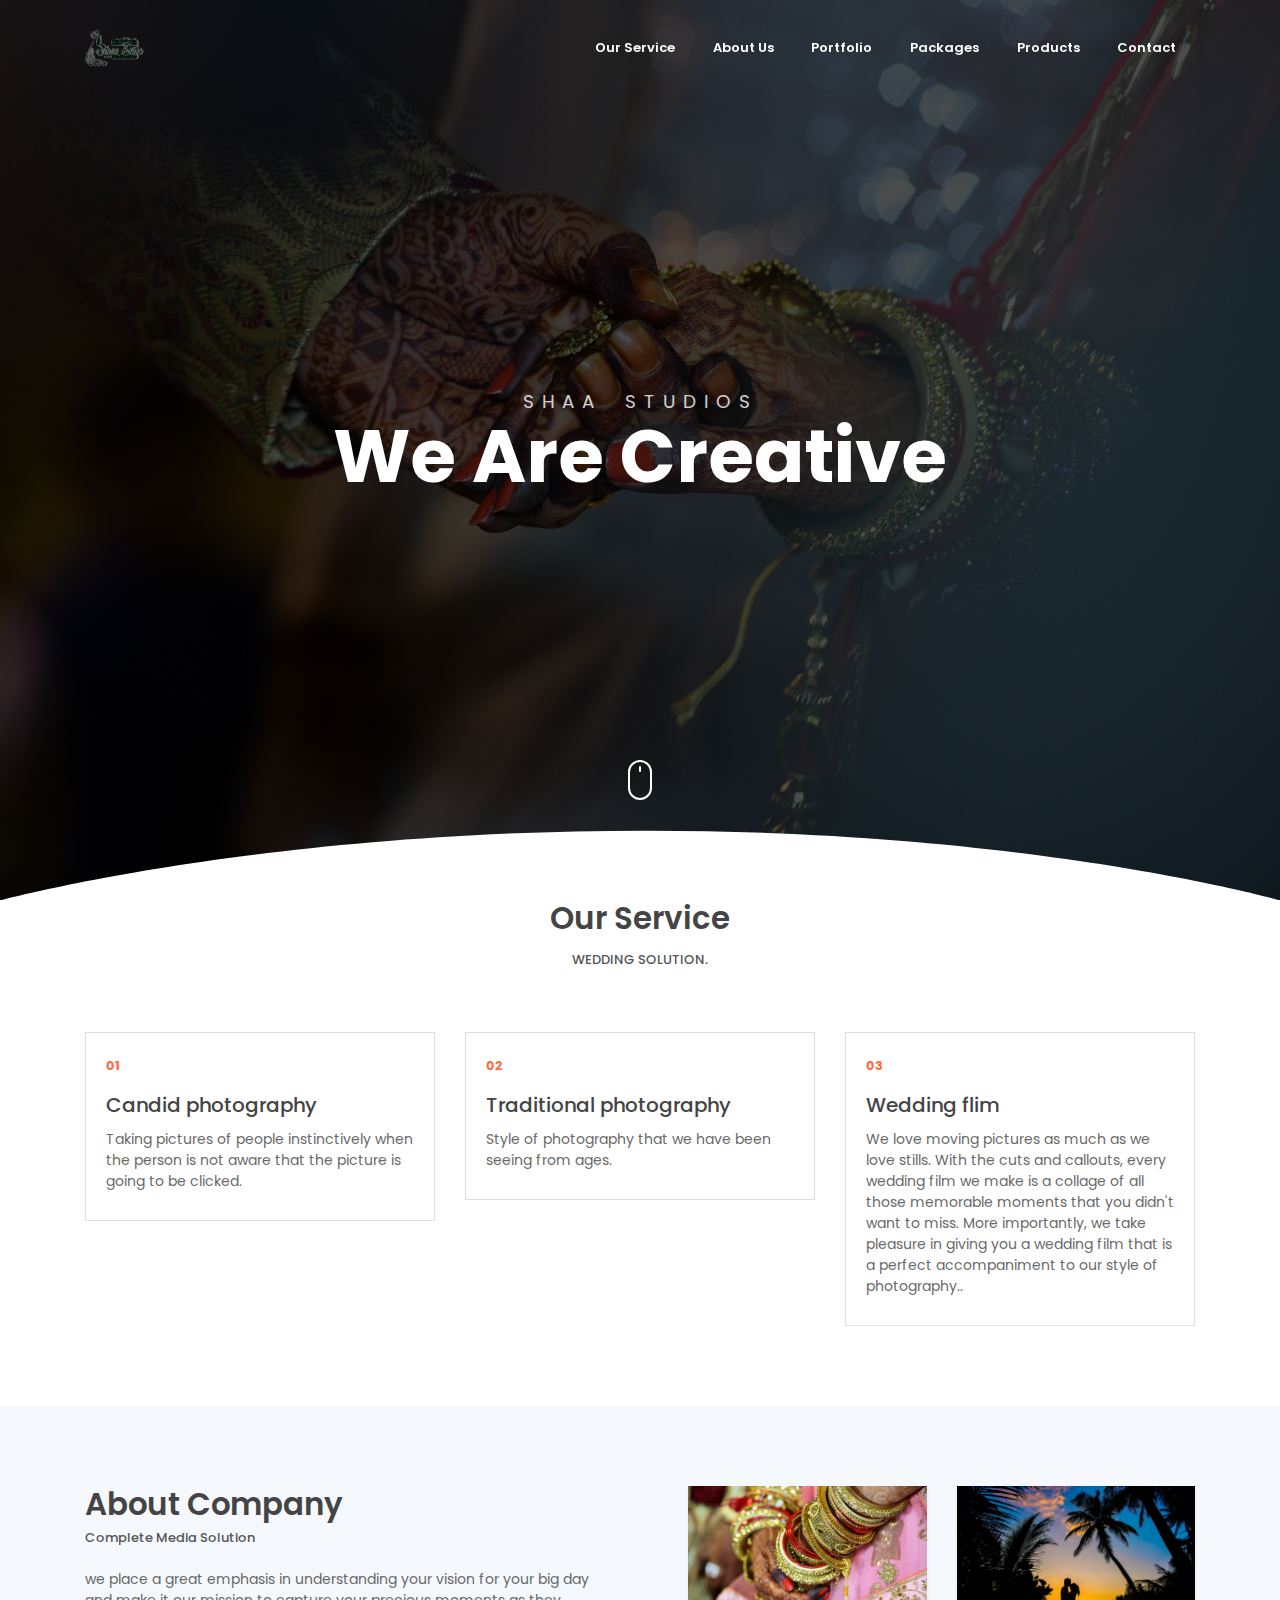
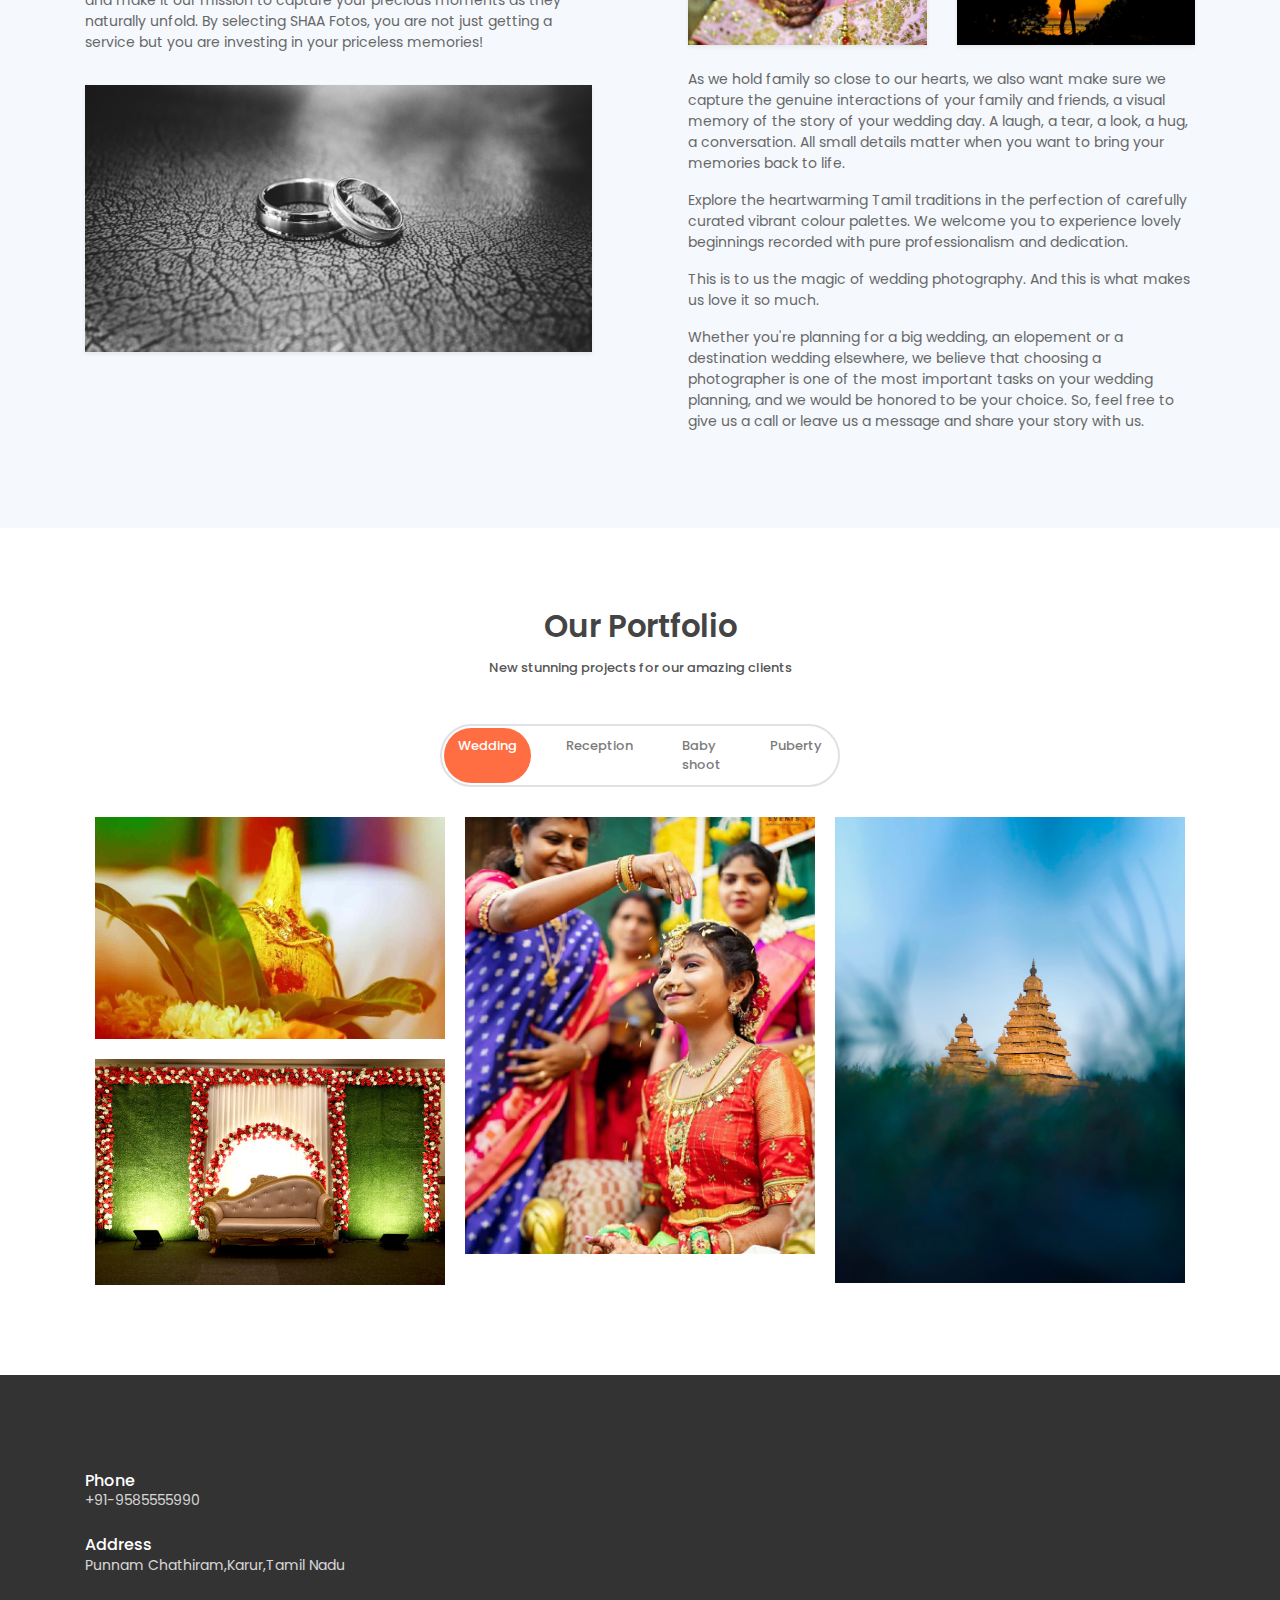
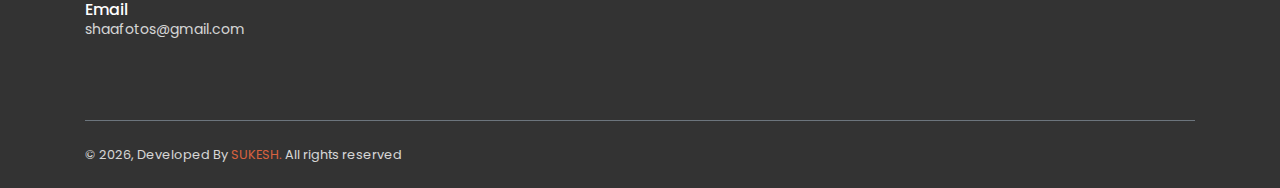
<file: index.html>
<!DOCTYPE html>
<html lang="en">
<head>
	<meta charset="utf-8">
    <meta name="viewport" content="width=device-width, initial-scale=1, shrink-to-fit=no">
    <meta name="description" content="Start your development with LeadMark landing page.">
    <meta name="author" content="Devcrud">
   

    
    <title>SHAA FOTOS</title>
    <link rel="icon" href="assets/imgs/title.png" type = "image/x-icon" >

    <!-- font icons -->
    <link rel="stylesheet" href="assets/vendors/themify-icons/css/themify-icons.css">
    <!-- Bootstrap + LeadMark main styles -->
	<link rel="stylesheet" href="assets/css/leadmark.css">

	<!-- Google tag (gtag.js) -->
<script async src="https://www.googletagmanager.com/gtag/js?id=G-GBGWCQLRNX"></script>
<script>
  window.dataLayer = window.dataLayer || [];
  function gtag(){dataLayer.push(arguments);}
  gtag('js', new Date());

  gtag('config', 'G-GBGWCQLRNX');
</script>
</head>
<body data-spy="scroll" data-target=".navbar" data-offset="40" id="home">

    <!-- page Navigation -->
    <nav class="navbar custom-navbar navbar-expand-md navbar-light fixed-top" data-spy="affix" data-offset-top="10">
        <div class="container">
            <a class="navbar-brand" href="#">
                <img src="assets/imgs/logo1.png" alt="">
            </a>
            <button class="navbar-toggler ml-auto" type="button" data-toggle="collapse" data-target="#navbarSupportedContent" aria-controls="navbarSupportedContent" aria-expanded="false" aria-label="Toggle navigation">
                <span class="navbar-toggler-icon"></span>
            </button>
            <div class="collapse navbar-collapse" id="navbarSupportedContent">
                <ul class="navbar-nav ml-auto">                     
                    <li class="nav-item">
                        <a class="nav-link" href="#service">Our Service</a>
                    </li>
                    <li class="nav-item">
                        <a class="nav-link" href="#about">About Us</a>
                    </li>
                    <li class="nav-item">
                        <a class="nav-link" href="#portfolio">Portfolio</a>
                    </li>
                     
                    <li class="nav-item">
                        <a class="nav-link" href="testimonials.html">Packages</a>
                    </li>
                    <li class="nav-item">
                        <a class="nav-link" href="products.html">Products</a>
                    </li>
                    <li class="nav-item">
                        <a class="nav-link" href="#contact">Contact</a>
                    </li>
                    <!--  
                    <li class="nav-item">
                        <a href="components.html" class="ml-4 nav-link btn btn-primary btn-sm rounded">Components</a>
                    </li>
                    -->
                </ul>
            </div>
        </div>
    </nav>
    <!-- End Of Second Navigation -->

    <!-- Page Header -->
    <header class="header">
        <div class="overlay">
            <h1 class="subtitle">SHAA STUDIOS</h1>
            <h1 class="title">We Are Creative</h1>  
        </div>  
        <div class="shape">
            <svg viewBox="0 0 1500 200">
                <path d="m 0,240 h 1500.4828 v -71.92164 c 0,0 -286.2763,-81.79324 -743.19024,-81.79324 C 300.37862,86.28512 0,168.07836 0,168.07836 Z"/>
            </svg>
        </div>  
        <div class="mouse-icon"><div class="wheel"></div></div>
	    
    </header>
    <!-- End Of Page Header -->

    <!-- Service Section -->
    <section  id="service" class="section pt-0">
        <div class="container">
            <h6 class="section-title text-center">Our Service</h6>
            <h6 class="section-subtitle text-center mb-5 pb-3">WEDDING SOLUTION.</h6>

            <div class="row">
                <div class="col-md-4">
                    <div class="card mb-4 mb-md-0">
                        <div class="card-body">
                            <small class="text-primary font-weight-bold">01</small>
                            <h5 class="card-title mt-3">Candid  photography<h5>
                            <p class="mb-0">Taking pictures of people instinctively when the person is not aware that the picture is going to be clicked.</p>
                        </div>
                    </div>
                </div>
                <div class="col-md-4">
                    <div class="card mb-4 mb-md-0">
                        <div class="card-body">
                            <small class="text-primary font-weight-bold">02</small>
                            <h5 class="card-title mt-3">Traditional  photography<h5>
                            <p class="mb-0">Style of photography that we have been seeing from ages.</p>
                        </div>
                    </div>
                </div>
                <div class="col-md-4">
                    <div class="card mb-4 mb-md-0">
                        <div class="card-body">
                            <small class="text-primary font-weight-bold">03</small>
                            <h5 class="card-title mt-3">Wedding flim<h5>
                            <p class="mb-0">We love moving pictures as much as we love stills. With the cuts and callouts, every wedding film we make is a collage of all those memorable moments that you didn't want to miss. More importantly, we take pleasure in giving you a wedding film that is a perfect accompaniment to our style of photography..</p>
                        </div>
                    </div>
                </div>              
            </div>
        </div>
    </section>
    <!-- End OF Service Section -->

    <!-- About Section -->
    <section class="section" id="about">
        <div class="container">
            <div class="row justify-content-between">
                <div class="col-md-6 pr-md-5 mb-4 mb-md-0">
                    <h6 class="section-title mb-0">About Company</h6>
                    <h6 class="section-subtitle mb-4">Complete Media Solution </h6>
                    <p >we place a great emphasis in understanding your vision for your big day and make it our mission to capture your precious moments as they naturally unfold. By selecting SHAA Fotos, you are not just getting a service but you are investing in your priceless memories​!</p>
                    <img src="assets/imgs/a3.jpg" alt="" class="w-100 mt-3 shadow-sm">
                </div>
                <div class="col-md-6 pl-md-5">
                    <div class="row">
                        <div class="col-6">
                            <img src="assets/imgs/a1.jpg" alt="" class="w-100 shadow-sm">
                        </div>
                        <div class="col-6">
                            <img src="assets/imgs/a2.jpg" alt="" class="w-100 shadow-sm">
                        </div>
                        <div class="col-12 mt-4">
                            <p>As we hold family so close to our hearts, we also want make sure we capture the genuine interactions of your family and friends, a visual memory of the story of your wedding day. A laugh, a tear, a look, a hug, a conversation. All small details matter when you want to bring your memories back to life.</b><br>
                            </p>
                            <p>Explore the heartwarming Tamil traditions in the perfection of carefully curated vibrant colour palettes. We welcome you to experience lovely beginnings recorded with pure professionalism and dedication.</p>
                            
                                <p>
                                This is to us the magic of wedding photography. And this is what makes us love it so much.
                            </p>
                            <p>
                                Whether you're planning for a big wedding, an elopement or a destination wedding elsewhere, we believe that choosing a photographer is one of the most important tasks on your wedding planning, and we would be honored to be your choice. So, feel free to give us a call or leave us a message and share your story with us.</p>
                        </div>
                    </div>
                </div>
            </div>              
        </div>
    </section>
    <!-- End OF About Section -->

    <!-- Portfolio Section -->
    <section id="portfolio" class="section portfolio-section">
        <div class="container">
            <h6 class="section-title text-center">Our Portfolio</h6>
            <h6 class="section-subtitle mb-5 text-center">New stunning projects for our amazing clients</h6>
            <div class="filters">
                <a href="#" data-filter=".new" class="active">
                    Wedding
                </a>
                <a href="#" data-filter=".advertising">
                    Reception
                </a>
                <a href="#" data-filter=".branding">
                    Baby shoot
                </a>
                <a href="#" data-filter=".web">
                    Puberty
                </a>
            </div>
            <div class="portfolio-container"> 
                <div class="col-md-6 col-lg-4 web new">
                    <div class="portfolio-item">
                        <img src="assets/imgs/1.jpg" class="img-fluid" alt="Download free bootstrap 4 admin dashboard, free boootstrap 4 templates">
                        <div class="content-holder">
                            <a class="img-popup" href="assets/imgs/1.jpg"></a>
                            <div class="text-holder">
                                <h6 class="title">Tradional</h6>
                                <p class="subtitle">......................</p>
                            </div>
                        </div>   
                    </div>             
                </div>
                <div class="col-md-6 col-lg-4 web new">
                    <div class="portfolio-item">
                        <img src="assets/imgs/pb.jpg" class="img-fluid" alt="Download free bootstrap 4 admin dashboard, free boootstrap 4 templates">
                        <div class="content-holder">
                            <a class="img-popup" href="assets/imgs/pb.jpg"></a>
                            <div class="text-holder">
                                <h6 class="title">Candid</h6>
                                <p class="subtitle">!</p>
                            </div>
                        </div> 
                    </div>                         
                </div>
                <div class="col-md-6 col-lg-4 advertising new">
                    <div class="portfolio-item">
                        <img src="assets/imgs/3.jfif" class="img-fluid" alt="">                         
                        <div class="content-holder">
                            <a class="img-popup" href="assets/imgs/3.jfif"></a>
                            <div class="text-holder">
                                <h6 class="title">Temple</h6>
                                <p class="subtitle">!</p>
                            </div>
                        </div>    
                    </div>              
                </div> 
                <div class="col-md-6 col-lg-4 web">
                    <div class="portfolio-item">
                        <img src="assets/imgs/cam1.jfif" class="img-fluid" alt=".">
                        <div class="content-holder">
                            <a class="img-popup" href="assets/imgs/cam1.jfif"></a>
                            <div class="text-holder">
                                <h6 class="title">vediography</h6>
                                <p class="subtitle">!</p>
                            </div>
                        </div>
                    </div>                                                     
                </div>

                <div class="col-md-6 col-lg-4 advertising"> 
                    <div class="portfolio-item">
                        <img src="assets/imgs/stage2.jpg" class="img-fluid" alt="Download free bootstrap 4 admin dashboard, free boootstrap 4 templates">                               
                        <div class="content-holder">
                            <a class="img-popup" href="assets/imgs/stage2.jpg"></a>
                            <div class="text-holder">
                                <h6 class="title">Reception</h6>
                                <p class="subtitle">!</p>
                            </div>
                        </div>
                    </div>                                                       
                </div>

                 <!--  
                <div class="col-md-6 col-lg-4 advertising new">
                    <div class="portfolio-item">
                        <img src="assets/imgs/pb.jpg" class="img-fluid" alt="Download free bootstrap 4 admin dashboard, free boootstrap 4 templates">       
                       <div class="content-holder">
                            <a class="img-popup" href="assets/imgs/pb.jpg"></a>
                            <div class="text-holder">
                                <h6 class="title">Puberty</h6>
                                <p class="subtitle">!</p>
                            </div>
                        </div>
                    </div>                                                       
                </div> 
               
                <div class="col-md-6 col-lg-4 web new">
                    <div class="portfolio-item">
                        <img src="assets/imgs/3.jpg" class="img-fluid" alt=".">  
                       <div class="content-holder">
                            <a class="img-popup" href="assets/imgs/web-3.jpg"></a>
                            <div class="text-holder">
                                <h6 class="title">temple</h6>
                                <p class="subtitle">!</p>
                            </div>
                        </div>
                    </div>                                                     
                </div>
                
                
                <div class="col-md-6 col-lg-4 advertising new"> 
                    <div class="portfolio-item">
                        <img src="assets/imgs/advertising-4.jpg" class="img-fluid" alt="4">            
                        <div class="content-holder">
                            <a class="img-popup" href="assets/imgs/advertising-4.jpg"></a>
                            <div class="text-holder">
                                <h6 class="title">ADVERTISING</h6>
                                <p class="subtitle">Expedita corporis doloremque velit in totam!</p>
                            </div>
                        </div>
                    </div>
                            
                </div> 
                <div class="col-md-6 col-lg-4 branding new">
                    <div class="portfolio-item">
                        <img src="assets/imgs/branding-1.jpg" class="img-fluid" alt="Download free bootstrap 4 admin dashboard, free boootstrap 4 templates">                        
                        <div class="content-holder">
                            <a class="img-popup" href="assets/imgs/branding-1.jpg"></a>
                            <div class="text-holder">
                                <h6 class="title">BRANDING</h6>
                                <p class="subtitle">Expedita corporis doloremque velit in totam!</p>
                            </div>
                        </div> 
                    </div>
                </div> 
                -->

                <div class="col-md-6 col-lg-4 branding">
                    <div class="portfolio-item">
                        <img src="assets/imgs/bb1.jpg" class="img-fluid" alt="Download free bootstrap 4 admin dashboard, free boootstrap 4 templates">  
                        <div class="content-holder">
                            <a class="img-popup" href="assets/imgs/bb1.jpg"></a>
                            <div class="text-holder">
                                <h6 class="title">Baby</h6>
                                <p class="subtitle">!</p>
                            </div>
                        </div>
                    </div>                                                     
                </div> 
                <div class="col-md-6 col-lg-4 branding new">
                    <div class="portfolio-item">
                        <img src="assets/imgs/stage.jpg" class="img-fluid" alt="Download free bootstrap 4 admin dashboard, free boootstrap 4 templates">   
                        <div class="content-holder">
                            <a class="img-popup" href="assets/imgs/stage.jpg"></a>
                            <div class="text-holder">
                                <h6 class="title">stage</h6>
                                <p class="subtitle">decor</p>
                            </div>
                        </div>
                    </div>                                                    
                </div> 
                <div class="col-md-6 col-lg-4 branding">
                    <div class="portfolio-item">
                        <img src="assets/imgs/bb2.jpg" class="img-fluid" alt="Download free bootstrap 4 admin dashboard, free boootstrap 4 templates">                      
                        <div class="content-holder">
                            <a class="img-popup" href="assets/imgs/bb2.jpg"></a>
                            <div class="text-holder">
                                <h6 class="title">Baby</h6>
                                <p class="subtitle">!</p>
                            </div>
                        </div>
                    </div>                                                      
                </div> 
                <div class="col-md-6 col-lg-4 branding">
                    <div class="portfolio-item">
                        <img src="assets/imgs/bb3.jpg" class="img-fluid" alt="Download free bootstrap 4 admin dashboard, free boootstrap 4 templates">          
                        <div class="content-holder">
                            <a class="img-popup" href="assets/imgs/bb3.jpg"></a>
                            <div class="text-holder">
                                <h6 class="title">Baby</h6>
                                <p class="subtitle">!</p>
                            </div>
                        </div>
                    </div>                                                   
                </div>
            </div>   
        </div>            
    </section>
    <!-- End of portfolio section -->

    <!-- Blog Section -->
    <!--  
    <section class="section" id="blog">
        <div class="container">
            <h6 class="section-title mb-0 text-center">Latest Articles</h6>
            <h6 class="section-subtitle mb-5 text-center">Architecto provident deserunt eveniet libero</h6>

            <div class="row">
                <div class="col-md-4">
                    <div class="card border-0 mb-4">
                        <img src="assets/imgs/blog-1.jpg" alt="" class="card-img-top w-100">
                        <div class="card-body">                         
                            <h6 class="card-title">Pariatur Omnis Harum quae sint.</h6>
                            <p>Fuga quae ratione inventore Perferendis porro.</p>
                            <a href="javascript:void(0)" class="small text-muted">Go To The Article</a>
                        </div>
                    </div>
                </div>
                <div class="col-md-4">
                    <div class="card border-0 mb-4">
                        <img src="assets/imgs/blog-2.jpg" alt="" class="card-img-top w-100">
                        <div class="card-body">                         
                            <h6 class="card-title"> Harum Quae Porro</h5>
                            <p>Fuga quae ratione inventore Perferendis porro.</p>
                            <a href="javascript:void(0)" class="small text-muted">Go To The Article</a>
                        </div>
                    </div>
                </div>
                <div class="col-md-4">
                    <div class="card border-0 mb-4">
                        <img src="assets/imgs/blog-3.jpg" alt="" class="card-img-top w-100">
                        <div class="card-body">                         
                            <h6 class="card-title">Qui optio neque alias</h6>
                            <p>Fuga quae ratione inventore Perferendis porro.</p>
                            <a href="javascript:void(0)" class="small text-muted">Go To The Article</a>
                        </div>
                    </div>
                </div>
            </div>
        </div>
    </section>
    -->
    <!-- End of Blog Section -->


    <!-- Testmonial Section -->
    <!--  
    <section class="section" id="testmonial">
        <div class="container">
            <h6 class="section-title text-center mb-0">Testmonials</h6>
            <h6 class="section-subtitle mb-5 text-center">What Our Clients Says</h6>
            <div class="row">
                <div class="col-md-4 my-3 my-md-0">
                    <div class="card">
                        <div class="card-body">
                            <div class="media align-items-center mb-3">
                                <img class="mr-3" src="assets/imgs/avatar.jpg" alt="">
                                <div class="media-body">
                                    <h6 class="mt-1 mb-0">John Doe</h6>
                                    <small class="text-muted mb-0">Business Analyst</small>     
                                </div>
                            </div>
                            <p class="mb-0">Lorem ipsum dolor sit amet, consectetur adipisicing elit. Delectus enim modi, id dicta reiciendis itaque.</p>
                        </div>
                    </div>
                </div>
                <div class="col-md-4 my-3 my-md-0">
                    <div class="card">
                        <div class="card-body">
                            <div class="media align-items-center mb-3">
                                <img class="mr-3" src="assets/imgs/avatar-1.jpg" alt="">
                                <div class="media-body">
                                    <h6 class="mt-1 mb-0">Maria Garcia</h6>
                                    <small class="text-muted mb-0">Insurance Agent</small>      
                                </div>
                            </div>
                            <p class="mb-0">Lorem ipsum dolor sit amet, consectetur adipisicing elit. Delectus enim modi, id dicta reiciendis itaque.</p>
                        </div>
                    </div>
                </div>
                <div class="col-md-4 my-3 my-md-0">
                    <div class="card">
                        <div class="card-body">
                            <div class="media align-items-center mb-3">
                                <img class="mr-3" src="assets/imgs/avatar-2.jpg" alt="">
                                <div class="media-body">
                                    <h6 class="mt-1 mb-0">Mason Miller</h6>
                                    <small class="text-muted mb-0">Residential Appraiser</small>        
                                </div>
                            </div>
                            <p class="mb-0">Lorem ipsum dolor sit amet, consectetur adipisicing elit. Delectus enim modi, id dicta reiciendis itaque.</p>
                        </div>
                    </div>
                </div>
            </div>
        </div>
    </section> 
-->

    <!-- End of Testmonial Section -->
 


    <!-- Contact Section -->
    <section id="contact" class="section has-img-bg pb-0">
        <div class="container">
            <div class="row align-items-center">
                <div class="col-md-5 my-3">
                    <h6 class="mb-0">Phone</h6>
                    <p class="mb-4">+91-9585555990</p>

                    <h6 class="mb-0">Address</h6>
                    <p class="mb-4">Punnam Chathiram,Karur,Tamil Nadu</p>

                    <h6 class="mb-0">Email</h6>
                    <p class="mb-0">shaafotos@gmail.com</p>
                    <p></p>
                </div>
                <!--  
                <div class="col-md-7">
                    <form>
                        <h4 class="mb-4">Drop Us A Line</h4>
                        <div class="form-row">
                            <div class="form-group col-sm-4">
                                <input type="text" class="form-control text-white rounded-0 bg-transparent" name="name" placeholder="Name">
                            </div>
                            <div class="form-group col-sm-4">
                                <input type="email" class="form-control text-white rounded-0 bg-transparent" name="Email" placeholder="Email">
                            </div>
                            <div class="form-group col-sm-4">
                                <input type="text" class="form-control text-white rounded-0 bg-transparent" name="subject" placeholder="Subject">
                            </div>
                            <div class="form-group col-12">
                                <textarea name="message" id="" cols="30" rows="4" class="form-control text-white rounded-0 bg-transparent" placeholder="Message"></textarea>

                            </div>
                            <div class="form-group col-12 mb-0">
                                <button type="submit" class="btn btn-primary rounded w-md mt-3">Send</button>
                            </div>                          
                        </div>                          
                    </form>
                </div>
                -->
            </div>
            <!-- Page Footer -->
            <footer class="mt-5 py-4 border-top border-secondary">
                <p class="mb-0 small">&copy; <script>document.write(new Date().getFullYear())</script>, Developed By <a href="https://sukeshperiyasamy.github.io/SUKESH/" target="_blank">SUKESH.</a>  All rights reserved </p>     
            </footer>
            <!-- End of Page Footer -->  
        </div>
    </section>
	
	<!-- core  -->
    <script src="assets/vendors/jquery/jquery-3.4.1.js"></script>
    <script src="assets/vendors/bootstrap/bootstrap.bundle.js"></script>

    <!-- bootstrap 3 affix -->
	<script src="assets/vendors/bootstrap/bootstrap.affix.js"></script>

    <!-- Isotope -->
    <script src="assets/vendors/isotope/isotope.pkgd.js"></script>

    <!-- LeadMark js -->
    <script src="assets/js/leadmark.js"></script>
				    

</body>
</html>
</file>
<file: assets/vendors/themify-icons/css/themify-icons.css>
@font-face {
	font-family: 'themify';
	src:url("../fonts/themify.eot?-fvbane");
	src:url("../fonts/themify.eot?#iefix-fvbane") format("embedded-opentype"),
		url("../fonts/themify.woff?-fvbane") format("woff"),
		url("../fonts/themify.ttf?-fvbane") format("truetype"),
		url("../fonts/themify.svg?-fvbane#themify") format("svg");
	font-weight: normal;
	font-style: normal;
}

[class^="ti-"], [class*=" ti-"] {
	font-family: 'themify';
	speak: none;
	font-style: normal;
	font-weight: normal;
	font-variant: normal;
	text-transform: none;
	line-height: 1;

	/* Better Font Rendering =========== */
	-webkit-font-smoothing: antialiased;
	-moz-osx-font-smoothing: grayscale;
}

.ti-wand:before {
	content: "\e600";
}
.ti-volume:before {
	content: "\e601";
}
.ti-user:before {
	content: "\e602";
}
.ti-unlock:before {
	content: "\e603";
}
.ti-unlink:before {
	content: "\e604";
}
.ti-trash:before {
	content: "\e605";
}
.ti-thought:before {
	content: "\e606";
}
.ti-target:before {
	content: "\e607";
}
.ti-tag:before {
	content: "\e608";
}
.ti-tablet:before {
	content: "\e609";
}
.ti-star:before {
	content: "\e60a";
}
.ti-spray:before {
	content: "\e60b";
}
.ti-signal:before {
	content: "\e60c";
}
.ti-shopping-cart:before {
	content: "\e60d";
}
.ti-shopping-cart-full:before {
	content: "\e60e";
}
.ti-settings:before {
	content: "\e60f";
}
.ti-search:before {
	content: "\e610";
}
.ti-zoom-in:before {
	content: "\e611";
}
.ti-zoom-out:before {
	content: "\e612";
}
.ti-cut:before {
	content: "\e613";
}
.ti-ruler:before {
	content: "\e614";
}
.ti-ruler-pencil:before {
	content: "\e615";
}
.ti-ruler-alt:before {
	content: "\e616";
}
.ti-bookmark:before {
	content: "\e617";
}
.ti-bookmark-alt:before {
	content: "\e618";
}
.ti-reload:before {
	content: "\e619";
}
.ti-plus:before {
	content: "\e61a";
}
.ti-pin:before {
	content: "\e61b";
}
.ti-pencil:before {
	content: "\e61c";
}
.ti-pencil-alt:before {
	content: "\e61d";
}
.ti-paint-roller:before {
	content: "\e61e";
}
.ti-paint-bucket:before {
	content: "\e61f";
}
.ti-na:before {
	content: "\e620";
}
.ti-mobile:before {
	content: "\e621";
}
.ti-minus:before {
	content: "\e622";
}
.ti-medall:before {
	content: "\e623";
}
.ti-medall-alt:before {
	content: "\e624";
}
.ti-marker:before {
	content: "\e625";
}
.ti-marker-alt:before {
	content: "\e626";
}
.ti-arrow-up:before {
	content: "\e627";
}
.ti-arrow-right:before {
	content: "\e628";
}
.ti-arrow-left:before {
	content: "\e629";
}
.ti-arrow-down:before {
	content: "\e62a";
}
.ti-lock:before {
	content: "\e62b";
}
.ti-location-arrow:before {
	content: "\e62c";
}
.ti-link:before {
	content: "\e62d";
}
.ti-layout:before {
	content: "\e62e";
}
.ti-layers:before {
	content: "\e62f";
}
.ti-layers-alt:before {
	content: "\e630";
}
.ti-key:before {
	content: "\e631";
}
.ti-import:before {
	content: "\e632";
}
.ti-image:before {
	content: "\e633";
}
.ti-heart:before {
	content: "\e634";
}
.ti-heart-broken:before {
	content: "\e635";
}
.ti-hand-stop:before {
	content: "\e636";
}
.ti-hand-open:before {
	content: "\e637";
}
.ti-hand-drag:before {
	content: "\e638";
}
.ti-folder:before {
	content: "\e639";
}
.ti-flag:before {
	content: "\e63a";
}
.ti-flag-alt:before {
	content: "\e63b";
}
.ti-flag-alt-2:before {
	content: "\e63c";
}
.ti-eye:before {
	content: "\e63d";
}
.ti-export:before {
	content: "\e63e";
}
.ti-exchange-vertical:before {
	content: "\e63f";
}
.ti-desktop:before {
	content: "\e640";
}
.ti-cup:before {
	content: "\e641";
}
.ti-crown:before {
	content: "\e642";
}
.ti-comments:before {
	content: "\e643";
}
.ti-comment:before {
	content: "\e644";
}
.ti-comment-alt:before {
	content: "\e645";
}
.ti-close:before {
	content: "\e646";
}
.ti-clip:before {
	content: "\e647";
}
.ti-angle-up:before {
	content: "\e648";
}
.ti-angle-right:before {
	content: "\e649";
}
.ti-angle-left:before {
	content: "\e64a";
}
.ti-angle-down:before {
	content: "\e64b";
}
.ti-check:before {
	content: "\e64c";
}
.ti-check-box:before {
	content: "\e64d";
}
.ti-camera:before {
	content: "\e64e";
}
.ti-announcement:before {
	content: "\e64f";
}
.ti-brush:before {
	content: "\e650";
}
.ti-briefcase:before {
	content: "\e651";
}
.ti-bolt:before {
	content: "\e652";
}
.ti-bolt-alt:before {
	content: "\e653";
}
.ti-blackboard:before {
	content: "\e654";
}
.ti-bag:before {
	content: "\e655";
}
.ti-move:before {
	content: "\e656";
}
.ti-arrows-vertical:before {
	content: "\e657";
}
.ti-arrows-horizontal:before {
	content: "\e658";
}
.ti-fullscreen:before {
	content: "\e659";
}
.ti-arrow-top-right:before {
	content: "\e65a";
}
.ti-arrow-top-left:before {
	content: "\e65b";
}
.ti-arrow-circle-up:before {
	content: "\e65c";
}
.ti-arrow-circle-right:before {
	content: "\e65d";
}
.ti-arrow-circle-left:before {
	content: "\e65e";
}
.ti-arrow-circle-down:before {
	content: "\e65f";
}
.ti-angle-double-up:before {
	content: "\e660";
}
.ti-angle-double-right:before {
	content: "\e661";
}
.ti-angle-double-left:before {
	content: "\e662";
}
.ti-angle-double-down:before {
	content: "\e663";
}
.ti-zip:before {
	content: "\e664";
}
.ti-world:before {
	content: "\e665";
}
.ti-wheelchair:before {
	content: "\e666";
}
.ti-view-list:before {
	content: "\e667";
}
.ti-view-list-alt:before {
	content: "\e668";
}
.ti-view-grid:before {
	content: "\e669";
}
.ti-uppercase:before {
	content: "\e66a";
}
.ti-upload:before {
	content: "\e66b";
}
.ti-underline:before {
	content: "\e66c";
}
.ti-truck:before {
	content: "\e66d";
}
.ti-timer:before {
	content: "\e66e";
}
.ti-ticket:before {
	content: "\e66f";
}
.ti-thumb-up:before {
	content: "\e670";
}
.ti-thumb-down:before {
	content: "\e671";
}
.ti-text:before {
	content: "\e672";
}
.ti-stats-up:before {
	content: "\e673";
}
.ti-stats-down:before {
	content: "\e674";
}
.ti-split-v:before {
	content: "\e675";
}
.ti-split-h:before {
	content: "\e676";
}
.ti-smallcap:before {
	content: "\e677";
}
.ti-shine:before {
	content: "\e678";
}
.ti-shift-right:before {
	content: "\e679";
}
.ti-shift-left:before {
	content: "\e67a";
}
.ti-shield:before {
	content: "\e67b";
}
.ti-notepad:before {
	content: "\e67c";
}
.ti-server:before {
	content: "\e67d";
}
.ti-quote-right:before {
	content: "\e67e";
}
.ti-quote-left:before {
	content: "\e67f";
}
.ti-pulse:before {
	content: "\e680";
}
.ti-printer:before {
	content: "\e681";
}
.ti-power-off:before {
	content: "\e682";
}
.ti-plug:before {
	content: "\e683";
}
.ti-pie-chart:before {
	content: "\e684";
}
.ti-paragraph:before {
	content: "\e685";
}
.ti-panel:before {
	content: "\e686";
}
.ti-package:before {
	content: "\e687";
}
.ti-music:before {
	content: "\e688";
}
.ti-music-alt:before {
	content: "\e689";
}
.ti-mouse:before {
	content: "\e68a";
}
.ti-mouse-alt:before {
	content: "\e68b";
}
.ti-money:before {
	content: "\e68c";
}
.ti-microphone:before {
	content: "\e68d";
}
.ti-menu:before {
	content: "\e68e";
}
.ti-menu-alt:before {
	content: "\e68f";
}
.ti-map:before {
	content: "\e690";
}
.ti-map-alt:before {
	content: "\e691";
}
.ti-loop:before {
	content: "\e692";
}
.ti-location-pin:before {
	content: "\e693";
}
.ti-list:before {
	content: "\e694";
}
.ti-light-bulb:before {
	content: "\e695";
}
.ti-Italic:before {
	content: "\e696";
}
.ti-info:before {
	content: "\e697";
}
.ti-infinite:before {
	content: "\e698";
}
.ti-id-badge:before {
	content: "\e699";
}
.ti-hummer:before {
	content: "\e69a";
}
.ti-home:before {
	content: "\e69b";
}
.ti-help:before {
	content: "\e69c";
}
.ti-headphone:before {
	content: "\e69d";
}
.ti-harddrives:before {
	content: "\e69e";
}
.ti-harddrive:before {
	content: "\e69f";
}
.ti-gift:before {
	content: "\e6a0";
}
.ti-game:before {
	content: "\e6a1";
}
.ti-filter:before {
	content: "\e6a2";
}
.ti-files:before {
	content: "\e6a3";
}
.ti-file:before {
	content: "\e6a4";
}
.ti-eraser:before {
	content: "\e6a5";
}
.ti-envelope:before {
	content: "\e6a6";
}
.ti-download:before {
	content: "\e6a7";
}
.ti-direction:before {
	content: "\e6a8";
}
.ti-direction-alt:before {
	content: "\e6a9";
}
.ti-dashboard:before {
	content: "\e6aa";
}
.ti-control-stop:before {
	content: "\e6ab";
}
.ti-control-shuffle:before {
	content: "\e6ac";
}
.ti-control-play:before {
	content: "\e6ad";
}
.ti-control-pause:before {
	content: "\e6ae";
}
.ti-control-forward:before {
	content: "\e6af";
}
.ti-control-backward:before {
	content: "\e6b0";
}
.ti-cloud:before {
	content: "\e6b1";
}
.ti-cloud-up:before {
	content: "\e6b2";
}
.ti-cloud-down:before {
	content: "\e6b3";
}
.ti-clipboard:before {
	content: "\e6b4";
}
.ti-car:before {
	content: "\e6b5";
}
.ti-calendar:before {
	content: "\e6b6";
}
.ti-book:before {
	content: "\e6b7";
}
.ti-bell:before {
	content: "\e6b8";
}
.ti-basketball:before {
	content: "\e6b9";
}
.ti-bar-chart:before {
	content: "\e6ba";
}
.ti-bar-chart-alt:before {
	content: "\e6bb";
}
.ti-back-right:before {
	content: "\e6bc";
}
.ti-back-left:before {
	content: "\e6bd";
}
.ti-arrows-corner:before {
	content: "\e6be";
}
.ti-archive:before {
	content: "\e6bf";
}
.ti-anchor:before {
	content: "\e6c0";
}
.ti-align-right:before {
	content: "\e6c1";
}
.ti-align-left:before {
	content: "\e6c2";
}
.ti-align-justify:before {
	content: "\e6c3";
}
.ti-align-center:before {
	content: "\e6c4";
}
.ti-alert:before {
	content: "\e6c5";
}
.ti-alarm-clock:before {
	content: "\e6c6";
}
.ti-agenda:before {
	content: "\e6c7";
}
.ti-write:before {
	content: "\e6c8";
}
.ti-window:before {
	content: "\e6c9";
}
.ti-widgetized:before {
	content: "\e6ca";
}
.ti-widget:before {
	content: "\e6cb";
}
.ti-widget-alt:before {
	content: "\e6cc";
}
.ti-wallet:before {
	content: "\e6cd";
}
.ti-video-clapper:before {
	content: "\e6ce";
}
.ti-video-camera:before {
	content: "\e6cf";
}
.ti-vector:before {
	content: "\e6d0";
}
.ti-themify-logo:before {
	content: "\e6d1";
}
.ti-themify-favicon:before {
	content: "\e6d2";
}
.ti-themify-favicon-alt:before {
	content: "\e6d3";
}
.ti-support:before {
	content: "\e6d4";
}
.ti-stamp:before {
	content: "\e6d5";
}
.ti-split-v-alt:before {
	content: "\e6d6";
}
.ti-slice:before {
	content: "\e6d7";
}
.ti-shortcode:before {
	content: "\e6d8";
}
.ti-shift-right-alt:before {
	content: "\e6d9";
}
.ti-shift-left-alt:before {
	content: "\e6da";
}
.ti-ruler-alt-2:before {
	content: "\e6db";
}
.ti-receipt:before {
	content: "\e6dc";
}
.ti-pin2:before {
	content: "\e6dd";
}
.ti-pin-alt:before {
	content: "\e6de";
}
.ti-pencil-alt2:before {
	content: "\e6df";
}
.ti-palette:before {
	content: "\e6e0";
}
.ti-more:before {
	content: "\e6e1";
}
.ti-more-alt:before {
	content: "\e6e2";
}
.ti-microphone-alt:before {
	content: "\e6e3";
}
.ti-magnet:before {
	content: "\e6e4";
}
.ti-line-double:before {
	content: "\e6e5";
}
.ti-line-dotted:before {
	content: "\e6e6";
}
.ti-line-dashed:before {
	content: "\e6e7";
}
.ti-layout-width-full:before {
	content: "\e6e8";
}
.ti-layout-width-default:before {
	content: "\e6e9";
}
.ti-layout-width-default-alt:before {
	content: "\e6ea";
}
.ti-layout-tab:before {
	content: "\e6eb";
}
.ti-layout-tab-window:before {
	content: "\e6ec";
}
.ti-layout-tab-v:before {
	content: "\e6ed";
}
.ti-layout-tab-min:before {
	content: "\e6ee";
}
.ti-layout-slider:before {
	content: "\e6ef";
}
.ti-layout-slider-alt:before {
	content: "\e6f0";
}
.ti-layout-sidebar-right:before {
	content: "\e6f1";
}
.ti-layout-sidebar-none:before {
	content: "\e6f2";
}
.ti-layout-sidebar-left:before {
	content: "\e6f3";
}
.ti-layout-placeholder:before {
	content: "\e6f4";
}
.ti-layout-menu:before {
	content: "\e6f5";
}
.ti-layout-menu-v:before {
	content: "\e6f6";
}
.ti-layout-menu-separated:before {
	content: "\e6f7";
}
.ti-layout-menu-full:before {
	content: "\e6f8";
}
.ti-layout-media-right-alt:before {
	content: "\e6f9";
}
.ti-layout-media-right:before {
	content: "\e6fa";
}
.ti-layout-media-overlay:before {
	content: "\e6fb";
}
.ti-layout-media-overlay-alt:before {
	content: "\e6fc";
}
.ti-layout-media-overlay-alt-2:before {
	content: "\e6fd";
}
.ti-layout-media-left-alt:before {
	content: "\e6fe";
}
.ti-layout-media-left:before {
	content: "\e6ff";
}
.ti-layout-media-center-alt:before {
	content: "\e700";
}
.ti-layout-media-center:before {
	content: "\e701";
}
.ti-layout-list-thumb:before {
	content: "\e702";
}
.ti-layout-list-thumb-alt:before {
	content: "\e703";
}
.ti-layout-list-post:before {
	content: "\e704";
}
.ti-layout-list-large-image:before {
	content: "\e705";
}
.ti-layout-line-solid:before {
	content: "\e706";
}
.ti-layout-grid4:before {
	content: "\e707";
}
.ti-layout-grid3:before {
	content: "\e708";
}
.ti-layout-grid2:before {
	content: "\e709";
}
.ti-layout-grid2-thumb:before {
	content: "\e70a";
}
.ti-layout-cta-right:before {
	content: "\e70b";
}
.ti-layout-cta-left:before {
	content: "\e70c";
}
.ti-layout-cta-center:before {
	content: "\e70d";
}
.ti-layout-cta-btn-right:before {
	content: "\e70e";
}
.ti-layout-cta-btn-left:before {
	content: "\e70f";
}
.ti-layout-column4:before {
	content: "\e710";
}
.ti-layout-column3:before {
	content: "\e711";
}
.ti-layout-column2:before {
	content: "\e712";
}
.ti-layout-accordion-separated:before {
	content: "\e713";
}
.ti-layout-accordion-merged:before {
	content: "\e714";
}
.ti-layout-accordion-list:before {
	content: "\e715";
}
.ti-ink-pen:before {
	content: "\e716";
}
.ti-info-alt:before {
	content: "\e717";
}
.ti-help-alt:before {
	content: "\e718";
}
.ti-headphone-alt:before {
	content: "\e719";
}
.ti-hand-point-up:before {
	content: "\e71a";
}
.ti-hand-point-right:before {
	content: "\e71b";
}
.ti-hand-point-left:before {
	content: "\e71c";
}
.ti-hand-point-down:before {
	content: "\e71d";
}
.ti-gallery:before {
	content: "\e71e";
}
.ti-face-smile:before {
	content: "\e71f";
}
.ti-face-sad:before {
	content: "\e720";
}
.ti-credit-card:before {
	content: "\e721";
}
.ti-control-skip-forward:before {
	content: "\e722";
}
.ti-control-skip-backward:before {
	content: "\e723";
}
.ti-control-record:before {
	content: "\e724";
}
.ti-control-eject:before {
	content: "\e725";
}
.ti-comments-smiley:before {
	content: "\e726";
}
.ti-brush-alt:before {
	content: "\e727";
}
.ti-youtube:before {
	content: "\e728";
}
.ti-vimeo:before {
	content: "\e729";
}
.ti-twitter:before {
	content: "\e72a";
}
.ti-time:before {
	content: "\e72b";
}
.ti-tumblr:before {
	content: "\e72c";
}
.ti-skype:before {
	content: "\e72d";
}
.ti-share:before {
	content: "\e72e";
}
.ti-share-alt:before {
	content: "\e72f";
}
.ti-rocket:before {
	content: "\e730";
}
.ti-pinterest:before {
	content: "\e731";
}
.ti-new-window:before {
	content: "\e732";
}
.ti-microsoft:before {
	content: "\e733";
}
.ti-list-ol:before {
	content: "\e734";
}
.ti-linkedin:before {
	content: "\e735";
}
.ti-layout-sidebar-2:before {
	content: "\e736";
}
.ti-layout-grid4-alt:before {
	content: "\e737";
}
.ti-layout-grid3-alt:before {
	content: "\e738";
}
.ti-layout-grid2-alt:before {
	content: "\e739";
}
.ti-layout-column4-alt:before {
	content: "\e73a";
}
.ti-layout-column3-alt:before {
	content: "\e73b";
}
.ti-layout-column2-alt:before {
	content: "\e73c";
}
.ti-instagram:before {
	content: "\e73d";
}
.ti-google:before {
	content: "\e73e";
}
.ti-github:before {
	content: "\e73f";
}
.ti-flickr:before {
	content: "\e740";
}
.ti-facebook:before {
	content: "\e741";
}
.ti-dropbox:before {
	content: "\e742";
}
.ti-dribbble:before {
	content: "\e743";
}
.ti-apple:before {
	content: "\e744";
}
.ti-android:before {
	content: "\e745";
}
.ti-save:before {
	content: "\e746";
}
.ti-save-alt:before {
	content: "\e747";
}
.ti-yahoo:before {
	content: "\e748";
}
.ti-wordpress:before {
	content: "\e749";
}
.ti-vimeo-alt:before {
	content: "\e74a";
}
.ti-twitter-alt:before {
	content: "\e74b";
}
.ti-tumblr-alt:before {
	content: "\e74c";
}
.ti-trello:before {
	content: "\e74d";
}
.ti-stack-overflow:before {
	content: "\e74e";
}
.ti-soundcloud:before {
	content: "\e74f";
}
.ti-sharethis:before {
	content: "\e750";
}
.ti-sharethis-alt:before {
	content: "\e751";
}
.ti-reddit:before {
	content: "\e752";
}
.ti-pinterest-alt:before {
	content: "\e753";
}
.ti-microsoft-alt:before {
	content: "\e754";
}
.ti-linux:before {
	content: "\e755";
}
.ti-jsfiddle:before {
	content: "\e756";
}
.ti-joomla:before {
	content: "\e757";
}
.ti-html5:before {
	content: "\e758";
}
.ti-flickr-alt:before {
	content: "\e759";
}
.ti-email:before {
	content: "\e75a";
}
.ti-drupal:before {
	content: "\e75b";
}
.ti-dropbox-alt:before {
	content: "\e75c";
}
.ti-css3:before {
	content: "\e75d";
}
.ti-rss:before {
	content: "\e75e";
}
.ti-rss-alt:before {
	content: "\e75f";
}
</file>
<file: assets/css/leadmark.css>
@charset "UTF-8";

@import url("https://fonts.googleapis.com/css?family=Poppins:100,100i,200,200i,300,300i,400,400i,500,500i,600,600i,700,700i,800,800i,900,900i");
:root {
  --blue: #007bff;
  --indigo: #6610f2;
  --purple: #6f42c1;
  --pink: #e83e8c;
  --red: #eb4d4b;
  --orange: #fd7e14;
  --yellow: #EE5A24;
  --green: #6ab04c;
  --teal: #00cec9;
  --cyan: #1289A7;
  --white: #fff;
  --gray: #6c757d;
  --gray-dark: #1b1b1b;
  --primary: #ff6e42;
  --secondary: #6c757d;
  --success: #6ab04c;
  --info: #1289A7;
  --warning: #EE5A24;
  --danger: #eb4d4b;
  --light: #f8f9fa;
  --dark: #1b1b1b;
  --breakpoint-xs: 0;
  --breakpoint-sm: 576px;
  --breakpoint-md: 768px;
  --breakpoint-lg: 992px;
  --breakpoint-xl: 1200px;
  --font-family-sans-serif: "Poppins", sans-serif;
  --font-family-monospace: SFMono-Regular, Menlo, Monaco, Consolas, "Liberation Mono", "Courier New", monospace;
}

*,
*::before,
*::after {
  box-sizing: border-box;
}

html {
  font-family: sans-serif;
  line-height: 1.15;
  -webkit-text-size-adjust: 100%;
  -webkit-tap-highlight-color: rgba(0, 0, 0, 0);
}

article, aside, figcaption, figure, footer, header, hgroup, main, nav, section {
  display: block;
}

body {
  margin: 0;
  font-family: "Poppins", sans-serif;
  font-size: 1rem;
  font-weight: 400;
  line-height: 1.5;
  color: #444;
  text-align: left;
  background-color: #fff;
}

[tabindex="-1"]:focus {
  outline: 0 !important;
}

hr {
  box-sizing: content-box;
  height: 0;
  overflow: visible;
}

h1, h2, h3, h4, h5, h6 {
  margin-top: 0;
  margin-bottom: 0.5rem;
}

p {
  margin-top: 0;
  margin-bottom: 1rem;
}

abbr[title],
abbr[data-original-title] {
  text-decoration: underline;
  -webkit-text-decoration: underline dotted;
          text-decoration: underline dotted;
  cursor: help;
  border-bottom: 0;
  -webkit-text-decoration-skip-ink: none;
          text-decoration-skip-ink: none;
}

address {
  margin-bottom: 1rem;
  font-style: normal;
  line-height: inherit;
}

ol,
ul,
dl {
  margin-top: 0;
  margin-bottom: 1rem;
}

ol ol,
ul ul,
ol ul,
ul ol {
  margin-bottom: 0;
}

dt {
  font-weight: 700;
}

dd {
  margin-bottom: .5rem;
  margin-left: 0;
}

blockquote {
  margin: 0 0 1rem;
}

b,
strong {
  font-weight: bolder;
}

small {
  font-size: 80%;
}

sub,
sup {
  position: relative;
  font-size: 75%;
  line-height: 0;
  vertical-align: baseline;
}

sub {
  bottom: -.25em;
}

sup {
  top: -.5em;
}

a {
  color: #ff6e42;
  text-decoration: none;
  background-color: transparent;
}

a:hover {
  color: #f53900;
  text-decoration: none;
}

a:not([href]):not([tabindex]) {
  color: inherit;
  text-decoration: none;
}

a:not([href]):not([tabindex]):hover, a:not([href]):not([tabindex]):focus {
  color: inherit;
  text-decoration: none;
}

a:not([href]):not([tabindex]):focus {
  outline: 0;
}

pre,
code,
kbd,
samp {
  font-family: SFMono-Regular, Menlo, Monaco, Consolas, "Liberation Mono", "Courier New", monospace;
  font-size: 1em;
}

pre {
  margin-top: 0;
  margin-bottom: 1rem;
  overflow: auto;
}

figure {
  margin: 0 0 1rem;
}

img {
  vertical-align: middle;
  border-style: none;
}

svg {
  overflow: hidden;
  vertical-align: middle;
}

table {
  border-collapse: collapse;
}

caption {
  padding-top: 0.75rem;
  padding-bottom: 0.75rem;
  color: #6c757d;
  text-align: left;
  caption-side: bottom;
}

th {
  text-align: inherit;
}

label {
  display: inline-block;
  margin-bottom: 0.5rem;
}

button {
  border-radius: 0;
}

button:focus {
  outline: 1px dotted;
  outline: 5px auto -webkit-focus-ring-color;
}

input,
button,
select,
optgroup,
textarea {
  margin: 0;
  font-family: inherit;
  font-size: inherit;
  line-height: inherit;
}

button,
input {
  overflow: visible;
}

button,
select {
  text-transform: none;
}

select {
  word-wrap: normal;
}

button,
[type="button"],
[type="reset"],
[type="submit"] {
  -webkit-appearance: button;
}

button:not(:disabled),
[type="button"]:not(:disabled),
[type="reset"]:not(:disabled),
[type="submit"]:not(:disabled) {
  cursor: pointer;
}

button::-moz-focus-inner,
[type="button"]::-moz-focus-inner,
[type="reset"]::-moz-focus-inner,
[type="submit"]::-moz-focus-inner {
  padding: 0;
  border-style: none;
}

input[type="radio"],
input[type="checkbox"] {
  box-sizing: border-box;
  padding: 0;
}

input[type="date"],
input[type="time"],
input[type="datetime-local"],
input[type="month"] {
  -webkit-appearance: listbox;
}

textarea {
  overflow: auto;
  resize: vertical;
}

fieldset {
  min-width: 0;
  padding: 0;
  margin: 0;
  border: 0;
}

legend {
  display: block;
  width: 100%;
  max-width: 100%;
  padding: 0;
  margin-bottom: .5rem;
  font-size: 1.5rem;
  line-height: inherit;
  color: inherit;
  white-space: normal;
}

progress {
  vertical-align: baseline;
}

[type="number"]::-webkit-inner-spin-button,
[type="number"]::-webkit-outer-spin-button {
  height: auto;
}

[type="search"] {
  outline-offset: -2px;
  -webkit-appearance: none;
}

[type="search"]::-webkit-search-decoration {
  -webkit-appearance: none;
}

::-webkit-file-upload-button {
  font: inherit;
  -webkit-appearance: button;
}

output {
  display: inline-block;
}

summary {
  display: list-item;
  cursor: pointer;
}

template {
  display: none;
}

[hidden] {
  display: none !important;
}

h1, h2, h3, h4, h5, h6,
.h1, .h2, .h3, .h4, .h5, .h6 {
  margin-bottom: 0.5rem;
  font-weight: 500;
  line-height: 1.2;
}

h1, .h1 {
  font-size: 2.5rem;
}

h2, .h2 {
  font-size: 2rem;
}

h3, .h3 {
  font-size: 1.75rem;
}

h4, .h4 {
  font-size: 1.5rem;
}

h5, .h5 {
  font-size: 1.25rem;
}

h6, .h6 {
  font-size: 1rem;
}

.lead {
  font-size: 1.25rem;
  font-weight: 300;
}

.display-1 {
  font-size: 6rem;
  font-weight: 300;
  line-height: 1.2;
}

.display-2 {
  font-size: 5.5rem;
  font-weight: 300;
  line-height: 1.2;
}

.display-3 {
  font-size: 4.5rem;
  font-weight: 300;
  line-height: 1.2;
}

.display-4 {
  font-size: 3.5rem;
  font-weight: 300;
  line-height: 1.2;
}

hr {
  margin-top: 1rem;
  margin-bottom: 1rem;
  border: 0;
  border-top: 1px solid rgba(0, 0, 0, 0.1);
}

small,
.small {
  font-size: 80%;
  font-weight: 400;
}

mark,
.mark {
  padding: 0.2em;
  background-color: #fcf8e3;
}

.list-unstyled {
  padding-left: 0;
  list-style: none;
}

.list-inline {
  padding-left: 0;
  list-style: none;
}

.list-inline-item {
  display: inline-block;
}

.list-inline-item:not(:last-child) {
  margin-right: 0.5rem;
}

.initialism {
  font-size: 90%;
  text-transform: uppercase;
}

.blockquote {
  margin-bottom: 1rem;
  font-size: 1.25rem;
}

.blockquote-footer {
  display: block;
  font-size: 80%;
  color: #6c757d;
}

.blockquote-footer::before {
  content: "\2014\00A0";
}

.img-fluid {
  max-width: 100%;
  height: auto;
}

.img-thumbnail {
  padding: 0.25rem;
  background-color: #fff;
  border: 1px solid #dee2e6;
  border-radius: 0.25rem;
  max-width: 100%;
  height: auto;
}

.figure {
  display: inline-block;
}

.figure-img {
  margin-bottom: 0.5rem;
  line-height: 1;
}

.figure-caption {
  font-size: 90%;
  color: #6c757d;
}

code {
  font-size: 87.5%;
  color: #e83e8c;
  word-break: break-word;
}

a > code {
  color: inherit;
}

kbd {
  padding: 0.2rem 0.4rem;
  font-size: 87.5%;
  color: #fff;
  background-color: #1b1b1b;
  border-radius: 0.2rem;
}

kbd kbd {
  padding: 0;
  font-size: 100%;
  font-weight: 700;
}

pre {
  display: block;
  font-size: 87.5%;
  color: #1b1b1b;
}

pre code {
  font-size: inherit;
  color: inherit;
  word-break: normal;
}

.pre-scrollable {
  max-height: 340px;
  overflow-y: scroll;
}

.container {
  width: 100%;
  padding-right: 15px;
  padding-left: 15px;
  margin-right: auto;
  margin-left: auto;
}

@media (min-width: 576px) {
  .container {
    max-width: 540px;
  }
}

@media (min-width: 768px) {
  .container {
    max-width: 720px;
  }
}

@media (min-width: 992px) {
  .container {
    max-width: 960px;
  }
}

@media (min-width: 1200px) {
  .container {
    max-width: 1140px;
  }
}

.container-fluid {
  width: 100%;
  padding-right: 15px;
  padding-left: 15px;
  margin-right: auto;
  margin-left: auto;
}

.row {
  display: -webkit-box;
  display: -webkit-flex;
  display: -ms-flexbox;
  display: flex;
  -webkit-flex-wrap: wrap;
      -ms-flex-wrap: wrap;
          flex-wrap: wrap;
  margin-right: -15px;
  margin-left: -15px;
}

.no-gutters {
  margin-right: 0;
  margin-left: 0;
}

.no-gutters > .col,
.no-gutters > [class*="col-"] {
  padding-right: 0;
  padding-left: 0;
}

.col-1, .col-2, .col-3, .col-4, .col-5, .col-6, .col-7, .col-8, .col-9, .col-10, .col-11, .col-12, .col,
.col-auto, .col-sm-1, .col-sm-2, .col-sm-3, .col-sm-4, .col-sm-5, .col-sm-6, .col-sm-7, .col-sm-8, .col-sm-9, .col-sm-10, .col-sm-11, .col-sm-12, .col-sm,
.col-sm-auto, .col-md-1, .col-md-2, .col-md-3, .col-md-4, .col-md-5, .col-md-6, .col-md-7, .col-md-8, .col-md-9, .col-md-10, .col-md-11, .col-md-12, .col-md,
.col-md-auto, .col-lg-1, .col-lg-2, .col-lg-3, .col-lg-4, .col-lg-5, .col-lg-6, .col-lg-7, .col-lg-8, .col-lg-9, .col-lg-10, .col-lg-11, .col-lg-12, .col-lg,
.col-lg-auto, .col-xl-1, .col-xl-2, .col-xl-3, .col-xl-4, .col-xl-5, .col-xl-6, .col-xl-7, .col-xl-8, .col-xl-9, .col-xl-10, .col-xl-11, .col-xl-12, .col-xl,
.col-xl-auto {
  position: relative;
  width: 100%;
  padding-right: 15px;
  padding-left: 15px;
}

.col {
  -webkit-flex-basis: 0;
      -ms-flex-preferred-size: 0;
          flex-basis: 0;
  -webkit-box-flex: 1;
  -webkit-flex-grow: 1;
      -ms-flex-positive: 1;
          flex-grow: 1;
  max-width: 100%;
}

.col-auto {
  -webkit-box-flex: 0;
  -webkit-flex: 0 0 auto;
      -ms-flex: 0 0 auto;
          flex: 0 0 auto;
  width: auto;
  max-width: 100%;
}

.col-1 {
  -webkit-box-flex: 0;
  -webkit-flex: 0 0 8.33333%;
      -ms-flex: 0 0 8.33333%;
          flex: 0 0 8.33333%;
  max-width: 8.33333%;
}

.col-2 {
  -webkit-box-flex: 0;
  -webkit-flex: 0 0 16.66667%;
      -ms-flex: 0 0 16.66667%;
          flex: 0 0 16.66667%;
  max-width: 16.66667%;
}

.col-3 {
  -webkit-box-flex: 0;
  -webkit-flex: 0 0 25%;
      -ms-flex: 0 0 25%;
          flex: 0 0 25%;
  max-width: 25%;
}

.col-4 {
  -webkit-box-flex: 0;
  -webkit-flex: 0 0 33.33333%;
      -ms-flex: 0 0 33.33333%;
          flex: 0 0 33.33333%;
  max-width: 33.33333%;
}

.col-5 {
  -webkit-box-flex: 0;
  -webkit-flex: 0 0 41.66667%;
      -ms-flex: 0 0 41.66667%;
          flex: 0 0 41.66667%;
  max-width: 41.66667%;
}

.col-6 {
  -webkit-box-flex: 0;
  -webkit-flex: 0 0 50%;
      -ms-flex: 0 0 50%;
          flex: 0 0 50%;
  max-width: 50%;
}

.col-7 {
  -webkit-box-flex: 0;
  -webkit-flex: 0 0 58.33333%;
      -ms-flex: 0 0 58.33333%;
          flex: 0 0 58.33333%;
  max-width: 58.33333%;
}

.col-8 {
  -webkit-box-flex: 0;
  -webkit-flex: 0 0 66.66667%;
      -ms-flex: 0 0 66.66667%;
          flex: 0 0 66.66667%;
  max-width: 66.66667%;
}

.col-9 {
  -webkit-box-flex: 0;
  -webkit-flex: 0 0 75%;
      -ms-flex: 0 0 75%;
          flex: 0 0 75%;
  max-width: 75%;
}

.col-10 {
  -webkit-box-flex: 0;
  -webkit-flex: 0 0 83.33333%;
      -ms-flex: 0 0 83.33333%;
          flex: 0 0 83.33333%;
  max-width: 83.33333%;
}

.col-11 {
  -webkit-box-flex: 0;
  -webkit-flex: 0 0 91.66667%;
      -ms-flex: 0 0 91.66667%;
          flex: 0 0 91.66667%;
  max-width: 91.66667%;
}

.col-12 {
  -webkit-box-flex: 0;
  -webkit-flex: 0 0 100%;
      -ms-flex: 0 0 100%;
          flex: 0 0 100%;
  max-width: 100%;
}

.order-first {
  -webkit-box-ordinal-group: 0;
  -webkit-order: -1;
      -ms-flex-order: -1;
          order: -1;
}

.order-last {
  -webkit-box-ordinal-group: 14;
  -webkit-order: 13;
      -ms-flex-order: 13;
          order: 13;
}

.order-0 {
  -webkit-box-ordinal-group: 1;
  -webkit-order: 0;
      -ms-flex-order: 0;
          order: 0;
}

.order-1 {
  -webkit-box-ordinal-group: 2;
  -webkit-order: 1;
      -ms-flex-order: 1;
          order: 1;
}

.order-2 {
  -webkit-box-ordinal-group: 3;
  -webkit-order: 2;
      -ms-flex-order: 2;
          order: 2;
}

.order-3 {
  -webkit-box-ordinal-group: 4;
  -webkit-order: 3;
      -ms-flex-order: 3;
          order: 3;
}

.order-4 {
  -webkit-box-ordinal-group: 5;
  -webkit-order: 4;
      -ms-flex-order: 4;
          order: 4;
}

.order-5 {
  -webkit-box-ordinal-group: 6;
  -webkit-order: 5;
      -ms-flex-order: 5;
          order: 5;
}

.order-6 {
  -webkit-box-ordinal-group: 7;
  -webkit-order: 6;
      -ms-flex-order: 6;
          order: 6;
}

.order-7 {
  -webkit-box-ordinal-group: 8;
  -webkit-order: 7;
      -ms-flex-order: 7;
          order: 7;
}

.order-8 {
  -webkit-box-ordinal-group: 9;
  -webkit-order: 8;
      -ms-flex-order: 8;
          order: 8;
}

.order-9 {
  -webkit-box-ordinal-group: 10;
  -webkit-order: 9;
      -ms-flex-order: 9;
          order: 9;
}

.order-10 {
  -webkit-box-ordinal-group: 11;
  -webkit-order: 10;
      -ms-flex-order: 10;
          order: 10;
}

.order-11 {
  -webkit-box-ordinal-group: 12;
  -webkit-order: 11;
      -ms-flex-order: 11;
          order: 11;
}

.order-12 {
  -webkit-box-ordinal-group: 13;
  -webkit-order: 12;
      -ms-flex-order: 12;
          order: 12;
}

.offset-1 {
  margin-left: 8.33333%;
}

.offset-2 {
  margin-left: 16.66667%;
}

.offset-3 {
  margin-left: 25%;
}

.offset-4 {
  margin-left: 33.33333%;
}

.offset-5 {
  margin-left: 41.66667%;
}

.offset-6 {
  margin-left: 50%;
}

.offset-7 {
  margin-left: 58.33333%;
}

.offset-8 {
  margin-left: 66.66667%;
}

.offset-9 {
  margin-left: 75%;
}

.offset-10 {
  margin-left: 83.33333%;
}

.offset-11 {
  margin-left: 91.66667%;
}

@media (min-width: 576px) {
  .col-sm {
    -webkit-flex-basis: 0;
        -ms-flex-preferred-size: 0;
            flex-basis: 0;
    -webkit-box-flex: 1;
    -webkit-flex-grow: 1;
        -ms-flex-positive: 1;
            flex-grow: 1;
    max-width: 100%;
  }
  .col-sm-auto {
    -webkit-box-flex: 0;
    -webkit-flex: 0 0 auto;
        -ms-flex: 0 0 auto;
            flex: 0 0 auto;
    width: auto;
    max-width: 100%;
  }
  .col-sm-1 {
    -webkit-box-flex: 0;
    -webkit-flex: 0 0 8.33333%;
        -ms-flex: 0 0 8.33333%;
            flex: 0 0 8.33333%;
    max-width: 8.33333%;
  }
  .col-sm-2 {
    -webkit-box-flex: 0;
    -webkit-flex: 0 0 16.66667%;
        -ms-flex: 0 0 16.66667%;
            flex: 0 0 16.66667%;
    max-width: 16.66667%;
  }
  .col-sm-3 {
    -webkit-box-flex: 0;
    -webkit-flex: 0 0 25%;
        -ms-flex: 0 0 25%;
            flex: 0 0 25%;
    max-width: 25%;
  }
  .col-sm-4 {
    -webkit-box-flex: 0;
    -webkit-flex: 0 0 33.33333%;
        -ms-flex: 0 0 33.33333%;
            flex: 0 0 33.33333%;
    max-width: 33.33333%;
  }
  .col-sm-5 {
    -webkit-box-flex: 0;
    -webkit-flex: 0 0 41.66667%;
        -ms-flex: 0 0 41.66667%;
            flex: 0 0 41.66667%;
    max-width: 41.66667%;
  }
  .col-sm-6 {
    -webkit-box-flex: 0;
    -webkit-flex: 0 0 50%;
        -ms-flex: 0 0 50%;
            flex: 0 0 50%;
    max-width: 50%;
  }
  .col-sm-7 {
    -webkit-box-flex: 0;
    -webkit-flex: 0 0 58.33333%;
        -ms-flex: 0 0 58.33333%;
            flex: 0 0 58.33333%;
    max-width: 58.33333%;
  }
  .col-sm-8 {
    -webkit-box-flex: 0;
    -webkit-flex: 0 0 66.66667%;
        -ms-flex: 0 0 66.66667%;
            flex: 0 0 66.66667%;
    max-width: 66.66667%;
  }
  .col-sm-9 {
    -webkit-box-flex: 0;
    -webkit-flex: 0 0 75%;
        -ms-flex: 0 0 75%;
            flex: 0 0 75%;
    max-width: 75%;
  }
  .col-sm-10 {
    -webkit-box-flex: 0;
    -webkit-flex: 0 0 83.33333%;
        -ms-flex: 0 0 83.33333%;
            flex: 0 0 83.33333%;
    max-width: 83.33333%;
  }
  .col-sm-11 {
    -webkit-box-flex: 0;
    -webkit-flex: 0 0 91.66667%;
        -ms-flex: 0 0 91.66667%;
            flex: 0 0 91.66667%;
    max-width: 91.66667%;
  }
  .col-sm-12 {
    -webkit-box-flex: 0;
    -webkit-flex: 0 0 100%;
        -ms-flex: 0 0 100%;
            flex: 0 0 100%;
    max-width: 100%;
  }
  .order-sm-first {
    -webkit-box-ordinal-group: 0;
    -webkit-order: -1;
        -ms-flex-order: -1;
            order: -1;
  }
  .order-sm-last {
    -webkit-box-ordinal-group: 14;
    -webkit-order: 13;
        -ms-flex-order: 13;
            order: 13;
  }
  .order-sm-0 {
    -webkit-box-ordinal-group: 1;
    -webkit-order: 0;
        -ms-flex-order: 0;
            order: 0;
  }
  .order-sm-1 {
    -webkit-box-ordinal-group: 2;
    -webkit-order: 1;
        -ms-flex-order: 1;
            order: 1;
  }
  .order-sm-2 {
    -webkit-box-ordinal-group: 3;
    -webkit-order: 2;
        -ms-flex-order: 2;
            order: 2;
  }
  .order-sm-3 {
    -webkit-box-ordinal-group: 4;
    -webkit-order: 3;
        -ms-flex-order: 3;
            order: 3;
  }
  .order-sm-4 {
    -webkit-box-ordinal-group: 5;
    -webkit-order: 4;
        -ms-flex-order: 4;
            order: 4;
  }
  .order-sm-5 {
    -webkit-box-ordinal-group: 6;
    -webkit-order: 5;
        -ms-flex-order: 5;
            order: 5;
  }
  .order-sm-6 {
    -webkit-box-ordinal-group: 7;
    -webkit-order: 6;
        -ms-flex-order: 6;
            order: 6;
  }
  .order-sm-7 {
    -webkit-box-ordinal-group: 8;
    -webkit-order: 7;
        -ms-flex-order: 7;
            order: 7;
  }
  .order-sm-8 {
    -webkit-box-ordinal-group: 9;
    -webkit-order: 8;
        -ms-flex-order: 8;
            order: 8;
  }
  .order-sm-9 {
    -webkit-box-ordinal-group: 10;
    -webkit-order: 9;
        -ms-flex-order: 9;
            order: 9;
  }
  .order-sm-10 {
    -webkit-box-ordinal-group: 11;
    -webkit-order: 10;
        -ms-flex-order: 10;
            order: 10;
  }
  .order-sm-11 {
    -webkit-box-ordinal-group: 12;
    -webkit-order: 11;
        -ms-flex-order: 11;
            order: 11;
  }
  .order-sm-12 {
    -webkit-box-ordinal-group: 13;
    -webkit-order: 12;
        -ms-flex-order: 12;
            order: 12;
  }
  .offset-sm-0 {
    margin-left: 0;
  }
  .offset-sm-1 {
    margin-left: 8.33333%;
  }
  .offset-sm-2 {
    margin-left: 16.66667%;
  }
  .offset-sm-3 {
    margin-left: 25%;
  }
  .offset-sm-4 {
    margin-left: 33.33333%;
  }
  .offset-sm-5 {
    margin-left: 41.66667%;
  }
  .offset-sm-6 {
    margin-left: 50%;
  }
  .offset-sm-7 {
    margin-left: 58.33333%;
  }
  .offset-sm-8 {
    margin-left: 66.66667%;
  }
  .offset-sm-9 {
    margin-left: 75%;
  }
  .offset-sm-10 {
    margin-left: 83.33333%;
  }
  .offset-sm-11 {
    margin-left: 91.66667%;
  }
}

@media (min-width: 768px) {
  .col-md {
    -webkit-flex-basis: 0;
        -ms-flex-preferred-size: 0;
            flex-basis: 0;
    -webkit-box-flex: 1;
    -webkit-flex-grow: 1;
        -ms-flex-positive: 1;
            flex-grow: 1;
    max-width: 100%;
  }
  .col-md-auto {
    -webkit-box-flex: 0;
    -webkit-flex: 0 0 auto;
        -ms-flex: 0 0 auto;
            flex: 0 0 auto;
    width: auto;
    max-width: 100%;
  }
  .col-md-1 {
    -webkit-box-flex: 0;
    -webkit-flex: 0 0 8.33333%;
        -ms-flex: 0 0 8.33333%;
            flex: 0 0 8.33333%;
    max-width: 8.33333%;
  }
  .col-md-2 {
    -webkit-box-flex: 0;
    -webkit-flex: 0 0 16.66667%;
        -ms-flex: 0 0 16.66667%;
            flex: 0 0 16.66667%;
    max-width: 16.66667%;
  }
  .col-md-3 {
    -webkit-box-flex: 0;
    -webkit-flex: 0 0 25%;
        -ms-flex: 0 0 25%;
            flex: 0 0 25%;
    max-width: 25%;
  }
  .col-md-4 {
    -webkit-box-flex: 0;
    -webkit-flex: 0 0 33.33333%;
        -ms-flex: 0 0 33.33333%;
            flex: 0 0 33.33333%;
    max-width: 33.33333%;
  }
  .col-md-5 {
    -webkit-box-flex: 0;
    -webkit-flex: 0 0 41.66667%;
        -ms-flex: 0 0 41.66667%;
            flex: 0 0 41.66667%;
    max-width: 41.66667%;
  }
  .col-md-6 {
    -webkit-box-flex: 0;
    -webkit-flex: 0 0 50%;
        -ms-flex: 0 0 50%;
            flex: 0 0 50%;
    max-width: 50%;
  }
  .col-md-7 {
    -webkit-box-flex: 0;
    -webkit-flex: 0 0 58.33333%;
        -ms-flex: 0 0 58.33333%;
            flex: 0 0 58.33333%;
    max-width: 58.33333%;
  }
  .col-md-8 {
    -webkit-box-flex: 0;
    -webkit-flex: 0 0 66.66667%;
        -ms-flex: 0 0 66.66667%;
            flex: 0 0 66.66667%;
    max-width: 66.66667%;
  }
  .col-md-9 {
    -webkit-box-flex: 0;
    -webkit-flex: 0 0 75%;
        -ms-flex: 0 0 75%;
            flex: 0 0 75%;
    max-width: 75%;
  }
  .col-md-10 {
    -webkit-box-flex: 0;
    -webkit-flex: 0 0 83.33333%;
        -ms-flex: 0 0 83.33333%;
            flex: 0 0 83.33333%;
    max-width: 83.33333%;
  }
  .col-md-11 {
    -webkit-box-flex: 0;
    -webkit-flex: 0 0 91.66667%;
        -ms-flex: 0 0 91.66667%;
            flex: 0 0 91.66667%;
    max-width: 91.66667%;
  }
  .col-md-12 {
    -webkit-box-flex: 0;
    -webkit-flex: 0 0 100%;
        -ms-flex: 0 0 100%;
            flex: 0 0 100%;
    max-width: 100%;
  }
  .order-md-first {
    -webkit-box-ordinal-group: 0;
    -webkit-order: -1;
        -ms-flex-order: -1;
            order: -1;
  }
  .order-md-last {
    -webkit-box-ordinal-group: 14;
    -webkit-order: 13;
        -ms-flex-order: 13;
            order: 13;
  }
  .order-md-0 {
    -webkit-box-ordinal-group: 1;
    -webkit-order: 0;
        -ms-flex-order: 0;
            order: 0;
  }
  .order-md-1 {
    -webkit-box-ordinal-group: 2;
    -webkit-order: 1;
        -ms-flex-order: 1;
            order: 1;
  }
  .order-md-2 {
    -webkit-box-ordinal-group: 3;
    -webkit-order: 2;
        -ms-flex-order: 2;
            order: 2;
  }
  .order-md-3 {
    -webkit-box-ordinal-group: 4;
    -webkit-order: 3;
        -ms-flex-order: 3;
            order: 3;
  }
  .order-md-4 {
    -webkit-box-ordinal-group: 5;
    -webkit-order: 4;
        -ms-flex-order: 4;
            order: 4;
  }
  .order-md-5 {
    -webkit-box-ordinal-group: 6;
    -webkit-order: 5;
        -ms-flex-order: 5;
            order: 5;
  }
  .order-md-6 {
    -webkit-box-ordinal-group: 7;
    -webkit-order: 6;
        -ms-flex-order: 6;
            order: 6;
  }
  .order-md-7 {
    -webkit-box-ordinal-group: 8;
    -webkit-order: 7;
        -ms-flex-order: 7;
            order: 7;
  }
  .order-md-8 {
    -webkit-box-ordinal-group: 9;
    -webkit-order: 8;
        -ms-flex-order: 8;
            order: 8;
  }
  .order-md-9 {
    -webkit-box-ordinal-group: 10;
    -webkit-order: 9;
        -ms-flex-order: 9;
            order: 9;
  }
  .order-md-10 {
    -webkit-box-ordinal-group: 11;
    -webkit-order: 10;
        -ms-flex-order: 10;
            order: 10;
  }
  .order-md-11 {
    -webkit-box-ordinal-group: 12;
    -webkit-order: 11;
        -ms-flex-order: 11;
            order: 11;
  }
  .order-md-12 {
    -webkit-box-ordinal-group: 13;
    -webkit-order: 12;
        -ms-flex-order: 12;
            order: 12;
  }
  .offset-md-0 {
    margin-left: 0;
  }
  .offset-md-1 {
    margin-left: 8.33333%;
  }
  .offset-md-2 {
    margin-left: 16.66667%;
  }
  .offset-md-3 {
    margin-left: 25%;
  }
  .offset-md-4 {
    margin-left: 33.33333%;
  }
  .offset-md-5 {
    margin-left: 41.66667%;
  }
  .offset-md-6 {
    margin-left: 50%;
  }
  .offset-md-7 {
    margin-left: 58.33333%;
  }
  .offset-md-8 {
    margin-left: 66.66667%;
  }
  .offset-md-9 {
    margin-left: 75%;
  }
  .offset-md-10 {
    margin-left: 83.33333%;
  }
  .offset-md-11 {
    margin-left: 91.66667%;
  }
}

@media (min-width: 992px) {
  .col-lg {
    -webkit-flex-basis: 0;
        -ms-flex-preferred-size: 0;
            flex-basis: 0;
    -webkit-box-flex: 1;
    -webkit-flex-grow: 1;
        -ms-flex-positive: 1;
            flex-grow: 1;
    max-width: 100%;
  }
  .col-lg-auto {
    -webkit-box-flex: 0;
    -webkit-flex: 0 0 auto;
        -ms-flex: 0 0 auto;
            flex: 0 0 auto;
    width: auto;
    max-width: 100%;
  }
  .col-lg-1 {
    -webkit-box-flex: 0;
    -webkit-flex: 0 0 8.33333%;
        -ms-flex: 0 0 8.33333%;
            flex: 0 0 8.33333%;
    max-width: 8.33333%;
  }
  .col-lg-2 {
    -webkit-box-flex: 0;
    -webkit-flex: 0 0 16.66667%;
        -ms-flex: 0 0 16.66667%;
            flex: 0 0 16.66667%;
    max-width: 16.66667%;
  }
  .col-lg-3 {
    -webkit-box-flex: 0;
    -webkit-flex: 0 0 25%;
        -ms-flex: 0 0 25%;
            flex: 0 0 25%;
    max-width: 25%;
  }
  .col-lg-4 {
    -webkit-box-flex: 0;
    -webkit-flex: 0 0 33.33333%;
        -ms-flex: 0 0 33.33333%;
            flex: 0 0 33.33333%;
    max-width: 33.33333%;
  }
  .col-lg-5 {
    -webkit-box-flex: 0;
    -webkit-flex: 0 0 41.66667%;
        -ms-flex: 0 0 41.66667%;
            flex: 0 0 41.66667%;
    max-width: 41.66667%;
  }
  .col-lg-6 {
    -webkit-box-flex: 0;
    -webkit-flex: 0 0 50%;
        -ms-flex: 0 0 50%;
            flex: 0 0 50%;
    max-width: 50%;
  }
  .col-lg-7 {
    -webkit-box-flex: 0;
    -webkit-flex: 0 0 58.33333%;
        -ms-flex: 0 0 58.33333%;
            flex: 0 0 58.33333%;
    max-width: 58.33333%;
  }
  .col-lg-8 {
    -webkit-box-flex: 0;
    -webkit-flex: 0 0 66.66667%;
        -ms-flex: 0 0 66.66667%;
            flex: 0 0 66.66667%;
    max-width: 66.66667%;
  }
  .col-lg-9 {
    -webkit-box-flex: 0;
    -webkit-flex: 0 0 75%;
        -ms-flex: 0 0 75%;
            flex: 0 0 75%;
    max-width: 75%;
  }
  .col-lg-10 {
    -webkit-box-flex: 0;
    -webkit-flex: 0 0 83.33333%;
        -ms-flex: 0 0 83.33333%;
            flex: 0 0 83.33333%;
    max-width: 83.33333%;
  }
  .col-lg-11 {
    -webkit-box-flex: 0;
    -webkit-flex: 0 0 91.66667%;
        -ms-flex: 0 0 91.66667%;
            flex: 0 0 91.66667%;
    max-width: 91.66667%;
  }
  .col-lg-12 {
    -webkit-box-flex: 0;
    -webkit-flex: 0 0 100%;
        -ms-flex: 0 0 100%;
            flex: 0 0 100%;
    max-width: 100%;
  }
  .order-lg-first {
    -webkit-box-ordinal-group: 0;
    -webkit-order: -1;
        -ms-flex-order: -1;
            order: -1;
  }
  .order-lg-last {
    -webkit-box-ordinal-group: 14;
    -webkit-order: 13;
        -ms-flex-order: 13;
            order: 13;
  }
  .order-lg-0 {
    -webkit-box-ordinal-group: 1;
    -webkit-order: 0;
        -ms-flex-order: 0;
            order: 0;
  }
  .order-lg-1 {
    -webkit-box-ordinal-group: 2;
    -webkit-order: 1;
        -ms-flex-order: 1;
            order: 1;
  }
  .order-lg-2 {
    -webkit-box-ordinal-group: 3;
    -webkit-order: 2;
        -ms-flex-order: 2;
            order: 2;
  }
  .order-lg-3 {
    -webkit-box-ordinal-group: 4;
    -webkit-order: 3;
        -ms-flex-order: 3;
            order: 3;
  }
  .order-lg-4 {
    -webkit-box-ordinal-group: 5;
    -webkit-order: 4;
        -ms-flex-order: 4;
            order: 4;
  }
  .order-lg-5 {
    -webkit-box-ordinal-group: 6;
    -webkit-order: 5;
        -ms-flex-order: 5;
            order: 5;
  }
  .order-lg-6 {
    -webkit-box-ordinal-group: 7;
    -webkit-order: 6;
        -ms-flex-order: 6;
            order: 6;
  }
  .order-lg-7 {
    -webkit-box-ordinal-group: 8;
    -webkit-order: 7;
        -ms-flex-order: 7;
            order: 7;
  }
  .order-lg-8 {
    -webkit-box-ordinal-group: 9;
    -webkit-order: 8;
        -ms-flex-order: 8;
            order: 8;
  }
  .order-lg-9 {
    -webkit-box-ordinal-group: 10;
    -webkit-order: 9;
        -ms-flex-order: 9;
            order: 9;
  }
  .order-lg-10 {
    -webkit-box-ordinal-group: 11;
    -webkit-order: 10;
        -ms-flex-order: 10;
            order: 10;
  }
  .order-lg-11 {
    -webkit-box-ordinal-group: 12;
    -webkit-order: 11;
        -ms-flex-order: 11;
            order: 11;
  }
  .order-lg-12 {
    -webkit-box-ordinal-group: 13;
    -webkit-order: 12;
        -ms-flex-order: 12;
            order: 12;
  }
  .offset-lg-0 {
    margin-left: 0;
  }
  .offset-lg-1 {
    margin-left: 8.33333%;
  }
  .offset-lg-2 {
    margin-left: 16.66667%;
  }
  .offset-lg-3 {
    margin-left: 25%;
  }
  .offset-lg-4 {
    margin-left: 33.33333%;
  }
  .offset-lg-5 {
    margin-left: 41.66667%;
  }
  .offset-lg-6 {
    margin-left: 50%;
  }
  .offset-lg-7 {
    margin-left: 58.33333%;
  }
  .offset-lg-8 {
    margin-left: 66.66667%;
  }
  .offset-lg-9 {
    margin-left: 75%;
  }
  .offset-lg-10 {
    margin-left: 83.33333%;
  }
  .offset-lg-11 {
    margin-left: 91.66667%;
  }
}

@media (min-width: 1200px) {
  .col-xl {
    -webkit-flex-basis: 0;
        -ms-flex-preferred-size: 0;
            flex-basis: 0;
    -webkit-box-flex: 1;
    -webkit-flex-grow: 1;
        -ms-flex-positive: 1;
            flex-grow: 1;
    max-width: 100%;
  }
  .col-xl-auto {
    -webkit-box-flex: 0;
    -webkit-flex: 0 0 auto;
        -ms-flex: 0 0 auto;
            flex: 0 0 auto;
    width: auto;
    max-width: 100%;
  }
  .col-xl-1 {
    -webkit-box-flex: 0;
    -webkit-flex: 0 0 8.33333%;
        -ms-flex: 0 0 8.33333%;
            flex: 0 0 8.33333%;
    max-width: 8.33333%;
  }
  .col-xl-2 {
    -webkit-box-flex: 0;
    -webkit-flex: 0 0 16.66667%;
        -ms-flex: 0 0 16.66667%;
            flex: 0 0 16.66667%;
    max-width: 16.66667%;
  }
  .col-xl-3 {
    -webkit-box-flex: 0;
    -webkit-flex: 0 0 25%;
        -ms-flex: 0 0 25%;
            flex: 0 0 25%;
    max-width: 25%;
  }
  .col-xl-4 {
    -webkit-box-flex: 0;
    -webkit-flex: 0 0 33.33333%;
        -ms-flex: 0 0 33.33333%;
            flex: 0 0 33.33333%;
    max-width: 33.33333%;
  }
  .col-xl-5 {
    -webkit-box-flex: 0;
    -webkit-flex: 0 0 41.66667%;
        -ms-flex: 0 0 41.66667%;
            flex: 0 0 41.66667%;
    max-width: 41.66667%;
  }
  .col-xl-6 {
    -webkit-box-flex: 0;
    -webkit-flex: 0 0 50%;
        -ms-flex: 0 0 50%;
            flex: 0 0 50%;
    max-width: 50%;
  }
  .col-xl-7 {
    -webkit-box-flex: 0;
    -webkit-flex: 0 0 58.33333%;
        -ms-flex: 0 0 58.33333%;
            flex: 0 0 58.33333%;
    max-width: 58.33333%;
  }
  .col-xl-8 {
    -webkit-box-flex: 0;
    -webkit-flex: 0 0 66.66667%;
        -ms-flex: 0 0 66.66667%;
            flex: 0 0 66.66667%;
    max-width: 66.66667%;
  }
  .col-xl-9 {
    -webkit-box-flex: 0;
    -webkit-flex: 0 0 75%;
        -ms-flex: 0 0 75%;
            flex: 0 0 75%;
    max-width: 75%;
  }
  .col-xl-10 {
    -webkit-box-flex: 0;
    -webkit-flex: 0 0 83.33333%;
        -ms-flex: 0 0 83.33333%;
            flex: 0 0 83.33333%;
    max-width: 83.33333%;
  }
  .col-xl-11 {
    -webkit-box-flex: 0;
    -webkit-flex: 0 0 91.66667%;
        -ms-flex: 0 0 91.66667%;
            flex: 0 0 91.66667%;
    max-width: 91.66667%;
  }
  .col-xl-12 {
    -webkit-box-flex: 0;
    -webkit-flex: 0 0 100%;
        -ms-flex: 0 0 100%;
            flex: 0 0 100%;
    max-width: 100%;
  }
  .order-xl-first {
    -webkit-box-ordinal-group: 0;
    -webkit-order: -1;
        -ms-flex-order: -1;
            order: -1;
  }
  .order-xl-last {
    -webkit-box-ordinal-group: 14;
    -webkit-order: 13;
        -ms-flex-order: 13;
            order: 13;
  }
  .order-xl-0 {
    -webkit-box-ordinal-group: 1;
    -webkit-order: 0;
        -ms-flex-order: 0;
            order: 0;
  }
  .order-xl-1 {
    -webkit-box-ordinal-group: 2;
    -webkit-order: 1;
        -ms-flex-order: 1;
            order: 1;
  }
  .order-xl-2 {
    -webkit-box-ordinal-group: 3;
    -webkit-order: 2;
        -ms-flex-order: 2;
            order: 2;
  }
  .order-xl-3 {
    -webkit-box-ordinal-group: 4;
    -webkit-order: 3;
        -ms-flex-order: 3;
            order: 3;
  }
  .order-xl-4 {
    -webkit-box-ordinal-group: 5;
    -webkit-order: 4;
        -ms-flex-order: 4;
            order: 4;
  }
  .order-xl-5 {
    -webkit-box-ordinal-group: 6;
    -webkit-order: 5;
        -ms-flex-order: 5;
            order: 5;
  }
  .order-xl-6 {
    -webkit-box-ordinal-group: 7;
    -webkit-order: 6;
        -ms-flex-order: 6;
            order: 6;
  }
  .order-xl-7 {
    -webkit-box-ordinal-group: 8;
    -webkit-order: 7;
        -ms-flex-order: 7;
            order: 7;
  }
  .order-xl-8 {
    -webkit-box-ordinal-group: 9;
    -webkit-order: 8;
        -ms-flex-order: 8;
            order: 8;
  }
  .order-xl-9 {
    -webkit-box-ordinal-group: 10;
    -webkit-order: 9;
        -ms-flex-order: 9;
            order: 9;
  }
  .order-xl-10 {
    -webkit-box-ordinal-group: 11;
    -webkit-order: 10;
        -ms-flex-order: 10;
            order: 10;
  }
  .order-xl-11 {
    -webkit-box-ordinal-group: 12;
    -webkit-order: 11;
        -ms-flex-order: 11;
            order: 11;
  }
  .order-xl-12 {
    -webkit-box-ordinal-group: 13;
    -webkit-order: 12;
        -ms-flex-order: 12;
            order: 12;
  }
  .offset-xl-0 {
    margin-left: 0;
  }
  .offset-xl-1 {
    margin-left: 8.33333%;
  }
  .offset-xl-2 {
    margin-left: 16.66667%;
  }
  .offset-xl-3 {
    margin-left: 25%;
  }
  .offset-xl-4 {
    margin-left: 33.33333%;
  }
  .offset-xl-5 {
    margin-left: 41.66667%;
  }
  .offset-xl-6 {
    margin-left: 50%;
  }
  .offset-xl-7 {
    margin-left: 58.33333%;
  }
  .offset-xl-8 {
    margin-left: 66.66667%;
  }
  .offset-xl-9 {
    margin-left: 75%;
  }
  .offset-xl-10 {
    margin-left: 83.33333%;
  }
  .offset-xl-11 {
    margin-left: 91.66667%;
  }
}

.table {
  width: 100%;
  margin-bottom: 1rem;
  color: #444;
}

.table th,
.table td {
  padding: 0.75rem;
  vertical-align: top;
  border-top: 1px solid #dee2e6;
}

.table thead th {
  vertical-align: bottom;
  border-bottom: 2px solid #dee2e6;
}

.table tbody + tbody {
  border-top: 2px solid #dee2e6;
}

.table-sm th,
.table-sm td {
  padding: 0.3rem;
}

.table-bordered {
  border: 1px solid #dee2e6;
}

.table-bordered th,
.table-bordered td {
  border: 1px solid #dee2e6;
}

.table-bordered thead th,
.table-bordered thead td {
  border-bottom-width: 2px;
}

.table-borderless th,
.table-borderless td,
.table-borderless thead th,
.table-borderless tbody + tbody {
  border: 0;
}

.table-striped tbody tr:nth-of-type(odd) {
  background-color: rgba(0, 0, 0, 0.05);
}

.table-hover tbody tr:hover {
  color: #444;
  background-color: rgba(0, 0, 0, 0.075);
}

.table-primary,
.table-primary > th,
.table-primary > td {
  background-color: #ffd6ca;
}

.table-primary th,
.table-primary td,
.table-primary thead th,
.table-primary tbody + tbody {
  border-color: #ffb49d;
}

.table-hover .table-primary:hover {
  background-color: #ffc2b1;
}

.table-hover .table-primary:hover > td,
.table-hover .table-primary:hover > th {
  background-color: #ffc2b1;
}

.table-secondary,
.table-secondary > th,
.table-secondary > td {
  background-color: #d6d8db;
}

.table-secondary th,
.table-secondary td,
.table-secondary thead th,
.table-secondary tbody + tbody {
  border-color: #b3b7bb;
}

.table-hover .table-secondary:hover {
  background-color: #c8cbcf;
}

.table-hover .table-secondary:hover > td,
.table-hover .table-secondary:hover > th {
  background-color: #c8cbcf;
}

.table-success,
.table-success > th,
.table-success > td {
  background-color: #d5e9cd;
}

.table-success th,
.table-success td,
.table-success thead th,
.table-success tbody + tbody {
  border-color: #b2d6a2;
}

.table-hover .table-success:hover {
  background-color: #c6e1bb;
}

.table-hover .table-success:hover > td,
.table-hover .table-success:hover > th {
  background-color: #c6e1bb;
}

.table-info,
.table-info > th,
.table-info > td {
  background-color: #bddee6;
}

.table-info th,
.table-info td,
.table-info thead th,
.table-info tbody + tbody {
  border-color: #84c2d1;
}

.table-hover .table-info:hover {
  background-color: #abd5df;
}

.table-hover .table-info:hover > td,
.table-hover .table-info:hover > th {
  background-color: #abd5df;
}

.table-warning,
.table-warning > th,
.table-warning > td {
  background-color: #fad1c2;
}

.table-warning th,
.table-warning td,
.table-warning thead th,
.table-warning tbody + tbody {
  border-color: #f6a98d;
}

.table-hover .table-warning:hover {
  background-color: #f8bfaa;
}

.table-hover .table-warning:hover > td,
.table-hover .table-warning:hover > th {
  background-color: #f8bfaa;
}

.table-danger,
.table-danger > th,
.table-danger > td {
  background-color: #f9cdcd;
}

.table-danger th,
.table-danger td,
.table-danger thead th,
.table-danger tbody + tbody {
  border-color: #f5a2a1;
}

.table-hover .table-danger:hover {
  background-color: #f6b6b6;
}

.table-hover .table-danger:hover > td,
.table-hover .table-danger:hover > th {
  background-color: #f6b6b6;
}

.table-light,
.table-light > th,
.table-light > td {
  background-color: #fdfdfe;
}

.table-light th,
.table-light td,
.table-light thead th,
.table-light tbody + tbody {
  border-color: #fbfcfc;
}

.table-hover .table-light:hover {
  background-color: #ececf6;
}

.table-hover .table-light:hover > td,
.table-hover .table-light:hover > th {
  background-color: #ececf6;
}

.table-dark,
.table-dark > th,
.table-dark > td {
  background-color: #bfbfbf;
}

.table-dark th,
.table-dark td,
.table-dark thead th,
.table-dark tbody + tbody {
  border-color: #888888;
}

.table-hover .table-dark:hover {
  background-color: #b2b2b2;
}

.table-hover .table-dark:hover > td,
.table-hover .table-dark:hover > th {
  background-color: #b2b2b2;
}

.table-active,
.table-active > th,
.table-active > td {
  background-color: rgba(0, 0, 0, 0.075);
}

.table-hover .table-active:hover {
  background-color: rgba(0, 0, 0, 0.075);
}

.table-hover .table-active:hover > td,
.table-hover .table-active:hover > th {
  background-color: rgba(0, 0, 0, 0.075);
}

.table .thead-dark th {
  color: #fff;
  background-color: #343a40;
  border-color: #454d55;
}

.table .thead-light th {
  color: #495057;
  background-color: #e9ecef;
  border-color: #dee2e6;
}

.table-dark {
  color: #fff;
  background-color: #343a40;
}

.table-dark th,
.table-dark td,
.table-dark thead th {
  border-color: #454d55;
}

.table-dark.table-bordered {
  border: 0;
}

.table-dark.table-striped tbody tr:nth-of-type(odd) {
  background-color: rgba(255, 255, 255, 0.05);
}

.table-dark.table-hover tbody tr:hover {
  color: #fff;
  background-color: rgba(255, 255, 255, 0.075);
}

@media (max-width: 575.98px) {
  .table-responsive-sm {
    display: block;
    width: 100%;
    overflow-x: auto;
    -webkit-overflow-scrolling: touch;
  }
  .table-responsive-sm > .table-bordered {
    border: 0;
  }
}

@media (max-width: 767.98px) {
  .table-responsive-md {
    display: block;
    width: 100%;
    overflow-x: auto;
    -webkit-overflow-scrolling: touch;
  }
  .table-responsive-md > .table-bordered {
    border: 0;
  }
}

@media (max-width: 991.98px) {
  .table-responsive-lg {
    display: block;
    width: 100%;
    overflow-x: auto;
    -webkit-overflow-scrolling: touch;
  }
  .table-responsive-lg > .table-bordered {
    border: 0;
  }
}

@media (max-width: 1199.98px) {
  .table-responsive-xl {
    display: block;
    width: 100%;
    overflow-x: auto;
    -webkit-overflow-scrolling: touch;
  }
  .table-responsive-xl > .table-bordered {
    border: 0;
  }
}

.table-responsive {
  display: block;
  width: 100%;
  overflow-x: auto;
  -webkit-overflow-scrolling: touch;
}

.table-responsive > .table-bordered {
  border: 0;
}

.form-control {
  display: block;
  width: 100%;
  height: calc(1.5em + 0.75rem + 2px);
  padding: 0.375rem 0.75rem;
  font-size: 1rem;
  font-weight: 400;
  line-height: 1.5;
  color: #495057;
  background-color: transparent;
  background-clip: padding-box;
  border: 1px solid #ced4da;
  border-radius: 0;
  -webkit-transition: border-color 0.15s ease-in-out, box-shadow 0.15s ease-in-out;
  transition: border-color 0.15s ease-in-out, box-shadow 0.15s ease-in-out;
}

@media (prefers-reduced-motion: reduce) {
  .form-control {
    -webkit-transition: none;
    transition: none;
  }
}

.form-control::-ms-expand {
  background-color: transparent;
  border: 0;
}

.form-control:focus {
  color: #495057;
  background-color: transparent;
  border-color: #ffd0c2;
  outline: 0;
  box-shadow: none;
}

.form-control::-webkit-input-placeholder {
  color: #6c757d;
  opacity: 1;
}

.form-control::-moz-placeholder {
  color: #6c757d;
  opacity: 1;
}

.form-control:-ms-input-placeholder {
  color: #6c757d;
  opacity: 1;
}

.form-control::-ms-input-placeholder {
  color: #6c757d;
  opacity: 1;
}

.form-control::placeholder {
  color: #6c757d;
  opacity: 1;
}

.form-control:disabled, .form-control[readonly] {
  background-color: #e9ecef;
  opacity: 1;
}

select.form-control:focus::-ms-value {
  color: #495057;
  background-color: transparent;
}

.form-control-file,
.form-control-range {
  display: block;
  width: 100%;
}

.col-form-label {
  padding-top: calc(0.375rem + 1px);
  padding-bottom: calc(0.375rem + 1px);
  margin-bottom: 0;
  font-size: inherit;
  line-height: 1.5;
}

.col-form-label-lg {
  padding-top: calc(0.5rem + 1px);
  padding-bottom: calc(0.5rem + 1px);
  font-size: 1.25rem;
  line-height: 1.5;
}

.col-form-label-sm {
  padding-top: calc(0.25rem + 1px);
  padding-bottom: calc(0.25rem + 1px);
  font-size: 0.875rem;
  line-height: 1.5;
}

.form-control-plaintext {
  display: block;
  width: 100%;
  padding-top: 0.375rem;
  padding-bottom: 0.375rem;
  margin-bottom: 0;
  line-height: 1.5;
  color: #444;
  background-color: transparent;
  border: solid transparent;
  border-width: 1px 0;
}

.form-control-plaintext.form-control-sm, .form-control-plaintext.form-control-lg {
  padding-right: 0;
  padding-left: 0;
}

.form-control-sm {
  height: calc(1.5em + 0.5rem + 2px);
  padding: 0.25rem 0.5rem;
  font-size: 0.875rem;
  line-height: 1.5;
  border-radius: 0;
}

.form-control-lg {
  height: calc(1.5em + 1rem + 2px);
  padding: 0.5rem 1rem;
  font-size: 1.25rem;
  line-height: 1.5;
  border-radius: 0;
}

select.form-control[size], select.form-control[multiple] {
  height: auto;
}

textarea.form-control {
  height: auto;
}

.form-group {
  margin-bottom: 1rem;
}

.form-text {
  display: block;
  margin-top: 0.25rem;
}

.form-row {
  display: -webkit-box;
  display: -webkit-flex;
  display: -ms-flexbox;
  display: flex;
  -webkit-flex-wrap: wrap;
      -ms-flex-wrap: wrap;
          flex-wrap: wrap;
  margin-right: -5px;
  margin-left: -5px;
}

.form-row > .col,
.form-row > [class*="col-"] {
  padding-right: 5px;
  padding-left: 5px;
}

.form-check {
  position: relative;
  display: block;
  padding-left: 1.25rem;
}

.form-check-input {
  position: absolute;
  margin-top: 0.3rem;
  margin-left: -1.25rem;
}

.form-check-input:disabled ~ .form-check-label {
  color: #6c757d;
}

.form-check-label {
  margin-bottom: 0;
}

.form-check-inline {
  display: -webkit-inline-box;
  display: -webkit-inline-flex;
  display: -ms-inline-flexbox;
  display: inline-flex;
  -webkit-box-align: center;
  -webkit-align-items: center;
      -ms-flex-align: center;
          align-items: center;
  padding-left: 0;
  margin-right: 0.75rem;
}

.form-check-inline .form-check-input {
  position: static;
  margin-top: 0;
  margin-right: 0.3125rem;
  margin-left: 0;
}

.valid-feedback {
  display: none;
  width: 100%;
  margin-top: 0.25rem;
  font-size: 80%;
  color: #6ab04c;
}

.valid-tooltip {
  position: absolute;
  top: 100%;
  z-index: 5;
  display: none;
  max-width: 100%;
  padding: 0.25rem 0.5rem;
  margin-top: .1rem;
  font-size: 0.875rem;
  line-height: 1.5;
  color: #fff;
  background-color: rgba(106, 176, 76, 0.9);
  border-radius: 0.25rem;
}

.was-validated .form-control:valid, .form-control.is-valid {
  border-color: #6ab04c;
  padding-right: calc(1.5em + 0.75rem);
  background-image: url("data:image/svg+xml,%3csvg xmlns='http://www.w3.org/2000/svg' viewBox='0 0 8 8'%3e%3cpath fill='%236ab04c' d='M2.3 6.73L.6 4.53c-.4-1.04.46-1.4 1.1-.8l1.1 1.4 3.4-3.8c.6-.63 1.6-.27 1.2.7l-4 4.6c-.43.5-.8.4-1.1.1z'/%3e%3c/svg%3e");
  background-repeat: no-repeat;
  background-position: center right calc(0.375em + 0.1875rem);
  background-size: calc(0.75em + 0.375rem) calc(0.75em + 0.375rem);
}

.was-validated .form-control:valid:focus, .form-control.is-valid:focus {
  border-color: #6ab04c;
  box-shadow: 0 0 0 0.2rem rgba(106, 176, 76, 0.25);
}

.was-validated .form-control:valid ~ .valid-feedback,
.was-validated .form-control:valid ~ .valid-tooltip, .form-control.is-valid ~ .valid-feedback,
.form-control.is-valid ~ .valid-tooltip {
  display: block;
}

.was-validated textarea.form-control:valid, textarea.form-control.is-valid {
  padding-right: calc(1.5em + 0.75rem);
  background-position: top calc(0.375em + 0.1875rem) right calc(0.375em + 0.1875rem);
}

.was-validated .custom-select:valid, .custom-select.is-valid {
  border-color: #6ab04c;
  padding-right: calc((1em + 0.75rem) * 3 / 4 + 1.75rem);
  background: url("data:image/svg+xml,%3csvg xmlns='http://www.w3.org/2000/svg' viewBox='0 0 4 5'%3e%3cpath fill='%23343a40' d='M2 0L0 2h4zm0 5L0 3h4z'/%3e%3c/svg%3e") no-repeat right 0.75rem center/8px 10px, url("data:image/svg+xml,%3csvg xmlns='http://www.w3.org/2000/svg' viewBox='0 0 8 8'%3e%3cpath fill='%236ab04c' d='M2.3 6.73L.6 4.53c-.4-1.04.46-1.4 1.1-.8l1.1 1.4 3.4-3.8c.6-.63 1.6-.27 1.2.7l-4 4.6c-.43.5-.8.4-1.1.1z'/%3e%3c/svg%3e") transparent no-repeat center right 1.75rem/calc(0.75em + 0.375rem) calc(0.75em + 0.375rem);
}

.was-validated .custom-select:valid:focus, .custom-select.is-valid:focus {
  border-color: #6ab04c;
  box-shadow: 0 0 0 0.2rem rgba(106, 176, 76, 0.25);
}

.was-validated .custom-select:valid ~ .valid-feedback,
.was-validated .custom-select:valid ~ .valid-tooltip, .custom-select.is-valid ~ .valid-feedback,
.custom-select.is-valid ~ .valid-tooltip {
  display: block;
}

.was-validated .form-control-file:valid ~ .valid-feedback,
.was-validated .form-control-file:valid ~ .valid-tooltip, .form-control-file.is-valid ~ .valid-feedback,
.form-control-file.is-valid ~ .valid-tooltip {
  display: block;
}

.was-validated .form-check-input:valid ~ .form-check-label, .form-check-input.is-valid ~ .form-check-label {
  color: #6ab04c;
}

.was-validated .form-check-input:valid ~ .valid-feedback,
.was-validated .form-check-input:valid ~ .valid-tooltip, .form-check-input.is-valid ~ .valid-feedback,
.form-check-input.is-valid ~ .valid-tooltip {
  display: block;
}

.was-validated .custom-control-input:valid ~ .custom-control-label, .custom-control-input.is-valid ~ .custom-control-label {
  color: #6ab04c;
}

.was-validated .custom-control-input:valid ~ .custom-control-label::before, .custom-control-input.is-valid ~ .custom-control-label::before {
  border-color: #6ab04c;
}

.was-validated .custom-control-input:valid ~ .valid-feedback,
.was-validated .custom-control-input:valid ~ .valid-tooltip, .custom-control-input.is-valid ~ .valid-feedback,
.custom-control-input.is-valid ~ .valid-tooltip {
  display: block;
}

.was-validated .custom-control-input:valid:checked ~ .custom-control-label::before, .custom-control-input.is-valid:checked ~ .custom-control-label::before {
  border-color: #87c16e;
  background-color: #87c16e;
}

.was-validated .custom-control-input:valid:focus ~ .custom-control-label::before, .custom-control-input.is-valid:focus ~ .custom-control-label::before {
  box-shadow: 0 0 0 0.2rem rgba(106, 176, 76, 0.25);
}

.was-validated .custom-control-input:valid:focus:not(:checked) ~ .custom-control-label::before, .custom-control-input.is-valid:focus:not(:checked) ~ .custom-control-label::before {
  border-color: #6ab04c;
}

.was-validated .custom-file-input:valid ~ .custom-file-label, .custom-file-input.is-valid ~ .custom-file-label {
  border-color: #6ab04c;
}

.was-validated .custom-file-input:valid ~ .valid-feedback,
.was-validated .custom-file-input:valid ~ .valid-tooltip, .custom-file-input.is-valid ~ .valid-feedback,
.custom-file-input.is-valid ~ .valid-tooltip {
  display: block;
}

.was-validated .custom-file-input:valid:focus ~ .custom-file-label, .custom-file-input.is-valid:focus ~ .custom-file-label {
  border-color: #6ab04c;
  box-shadow: 0 0 0 0.2rem rgba(106, 176, 76, 0.25);
}

.invalid-feedback {
  display: none;
  width: 100%;
  margin-top: 0.25rem;
  font-size: 80%;
  color: #eb4d4b;
}

.invalid-tooltip {
  position: absolute;
  top: 100%;
  z-index: 5;
  display: none;
  max-width: 100%;
  padding: 0.25rem 0.5rem;
  margin-top: .1rem;
  font-size: 0.875rem;
  line-height: 1.5;
  color: #fff;
  background-color: rgba(235, 77, 75, 0.9);
  border-radius: 0.25rem;
}

.was-validated .form-control:invalid, .form-control.is-invalid {
  border-color: #eb4d4b;
  padding-right: calc(1.5em + 0.75rem);
  background-image: url("data:image/svg+xml,%3csvg xmlns='http://www.w3.org/2000/svg' fill='%23eb4d4b' viewBox='-2 -2 7 7'%3e%3cpath stroke='%23eb4d4b' d='M0 0l3 3m0-3L0 3'/%3e%3ccircle r='.5'/%3e%3ccircle cx='3' r='.5'/%3e%3ccircle cy='3' r='.5'/%3e%3ccircle cx='3' cy='3' r='.5'/%3e%3c/svg%3E");
  background-repeat: no-repeat;
  background-position: center right calc(0.375em + 0.1875rem);
  background-size: calc(0.75em + 0.375rem) calc(0.75em + 0.375rem);
}

.was-validated .form-control:invalid:focus, .form-control.is-invalid:focus {
  border-color: #eb4d4b;
  box-shadow: 0 0 0 0.2rem rgba(235, 77, 75, 0.25);
}

.was-validated .form-control:invalid ~ .invalid-feedback,
.was-validated .form-control:invalid ~ .invalid-tooltip, .form-control.is-invalid ~ .invalid-feedback,
.form-control.is-invalid ~ .invalid-tooltip {
  display: block;
}

.was-validated textarea.form-control:invalid, textarea.form-control.is-invalid {
  padding-right: calc(1.5em + 0.75rem);
  background-position: top calc(0.375em + 0.1875rem) right calc(0.375em + 0.1875rem);
}

.was-validated .custom-select:invalid, .custom-select.is-invalid {
  border-color: #eb4d4b;
  padding-right: calc((1em + 0.75rem) * 3 / 4 + 1.75rem);
  background: url("data:image/svg+xml,%3csvg xmlns='http://www.w3.org/2000/svg' viewBox='0 0 4 5'%3e%3cpath fill='%23343a40' d='M2 0L0 2h4zm0 5L0 3h4z'/%3e%3c/svg%3e") no-repeat right 0.75rem center/8px 10px, url("data:image/svg+xml,%3csvg xmlns='http://www.w3.org/2000/svg' fill='%23eb4d4b' viewBox='-2 -2 7 7'%3e%3cpath stroke='%23eb4d4b' d='M0 0l3 3m0-3L0 3'/%3e%3ccircle r='.5'/%3e%3ccircle cx='3' r='.5'/%3e%3ccircle cy='3' r='.5'/%3e%3ccircle cx='3' cy='3' r='.5'/%3e%3c/svg%3E") transparent no-repeat center right 1.75rem/calc(0.75em + 0.375rem) calc(0.75em + 0.375rem);
}

.was-validated .custom-select:invalid:focus, .custom-select.is-invalid:focus {
  border-color: #eb4d4b;
  box-shadow: 0 0 0 0.2rem rgba(235, 77, 75, 0.25);
}

.was-validated .custom-select:invalid ~ .invalid-feedback,
.was-validated .custom-select:invalid ~ .invalid-tooltip, .custom-select.is-invalid ~ .invalid-feedback,
.custom-select.is-invalid ~ .invalid-tooltip {
  display: block;
}

.was-validated .form-control-file:invalid ~ .invalid-feedback,
.was-validated .form-control-file:invalid ~ .invalid-tooltip, .form-control-file.is-invalid ~ .invalid-feedback,
.form-control-file.is-invalid ~ .invalid-tooltip {
  display: block;
}

.was-validated .form-check-input:invalid ~ .form-check-label, .form-check-input.is-invalid ~ .form-check-label {
  color: #eb4d4b;
}

.was-validated .form-check-input:invalid ~ .invalid-feedback,
.was-validated .form-check-input:invalid ~ .invalid-tooltip, .form-check-input.is-invalid ~ .invalid-feedback,
.form-check-input.is-invalid ~ .invalid-tooltip {
  display: block;
}

.was-validated .custom-control-input:invalid ~ .custom-control-label, .custom-control-input.is-invalid ~ .custom-control-label {
  color: #eb4d4b;
}

.was-validated .custom-control-input:invalid ~ .custom-control-label::before, .custom-control-input.is-invalid ~ .custom-control-label::before {
  border-color: #eb4d4b;
}

.was-validated .custom-control-input:invalid ~ .invalid-feedback,
.was-validated .custom-control-input:invalid ~ .invalid-tooltip, .custom-control-input.is-invalid ~ .invalid-feedback,
.custom-control-input.is-invalid ~ .invalid-tooltip {
  display: block;
}

.was-validated .custom-control-input:invalid:checked ~ .custom-control-label::before, .custom-control-input.is-invalid:checked ~ .custom-control-label::before {
  border-color: #f07a79;
  background-color: #f07a79;
}

.was-validated .custom-control-input:invalid:focus ~ .custom-control-label::before, .custom-control-input.is-invalid:focus ~ .custom-control-label::before {
  box-shadow: 0 0 0 0.2rem rgba(235, 77, 75, 0.25);
}

.was-validated .custom-control-input:invalid:focus:not(:checked) ~ .custom-control-label::before, .custom-control-input.is-invalid:focus:not(:checked) ~ .custom-control-label::before {
  border-color: #eb4d4b;
}

.was-validated .custom-file-input:invalid ~ .custom-file-label, .custom-file-input.is-invalid ~ .custom-file-label {
  border-color: #eb4d4b;
}

.was-validated .custom-file-input:invalid ~ .invalid-feedback,
.was-validated .custom-file-input:invalid ~ .invalid-tooltip, .custom-file-input.is-invalid ~ .invalid-feedback,
.custom-file-input.is-invalid ~ .invalid-tooltip {
  display: block;
}

.was-validated .custom-file-input:invalid:focus ~ .custom-file-label, .custom-file-input.is-invalid:focus ~ .custom-file-label {
  border-color: #eb4d4b;
  box-shadow: 0 0 0 0.2rem rgba(235, 77, 75, 0.25);
}

.form-inline {
  display: -webkit-box;
  display: -webkit-flex;
  display: -ms-flexbox;
  display: flex;
  -webkit-box-orient: horizontal;
  -webkit-box-direction: normal;
  -webkit-flex-flow: row wrap;
      -ms-flex-flow: row wrap;
          flex-flow: row wrap;
  -webkit-box-align: center;
  -webkit-align-items: center;
      -ms-flex-align: center;
          align-items: center;
}

.form-inline .form-check {
  width: 100%;
}

@media (min-width: 576px) {
  .form-inline label {
    display: -webkit-box;
    display: -webkit-flex;
    display: -ms-flexbox;
    display: flex;
    -webkit-box-align: center;
    -webkit-align-items: center;
        -ms-flex-align: center;
            align-items: center;
    -webkit-box-pack: center;
    -webkit-justify-content: center;
        -ms-flex-pack: center;
            justify-content: center;
    margin-bottom: 0;
  }
  .form-inline .form-group {
    display: -webkit-box;
    display: -webkit-flex;
    display: -ms-flexbox;
    display: flex;
    -webkit-box-flex: 0;
    -webkit-flex: 0 0 auto;
        -ms-flex: 0 0 auto;
            flex: 0 0 auto;
    -webkit-box-orient: horizontal;
    -webkit-box-direction: normal;
    -webkit-flex-flow: row wrap;
        -ms-flex-flow: row wrap;
            flex-flow: row wrap;
    -webkit-box-align: center;
    -webkit-align-items: center;
        -ms-flex-align: center;
            align-items: center;
    margin-bottom: 0;
  }
  .form-inline .form-control {
    display: inline-block;
    width: auto;
    vertical-align: middle;
  }
  .form-inline .form-control-plaintext {
    display: inline-block;
  }
  .form-inline .input-group,
  .form-inline .custom-select {
    width: auto;
  }
  .form-inline .form-check {
    display: -webkit-box;
    display: -webkit-flex;
    display: -ms-flexbox;
    display: flex;
    -webkit-box-align: center;
    -webkit-align-items: center;
        -ms-flex-align: center;
            align-items: center;
    -webkit-box-pack: center;
    -webkit-justify-content: center;
        -ms-flex-pack: center;
            justify-content: center;
    width: auto;
    padding-left: 0;
  }
  .form-inline .form-check-input {
    position: relative;
    -webkit-flex-shrink: 0;
        -ms-flex-negative: 0;
            flex-shrink: 0;
    margin-top: 0;
    margin-right: 0.25rem;
    margin-left: 0;
  }
  .form-inline .custom-control {
    -webkit-box-align: center;
    -webkit-align-items: center;
        -ms-flex-align: center;
            align-items: center;
    -webkit-box-pack: center;
    -webkit-justify-content: center;
        -ms-flex-pack: center;
            justify-content: center;
  }
  .form-inline .custom-control-label {
    margin-bottom: 0;
  }
}

.btn {
  display: inline-block;
  font-weight: 400;
  color: #444;
  text-align: center;
  vertical-align: middle;
  -webkit-user-select: none;
     -moz-user-select: none;
      -ms-user-select: none;
          user-select: none;
  background-color: transparent;
  border: 1px solid transparent;
  padding: 0.375rem 0.75rem;
  font-size: 1rem;
  line-height: 1.5;
  border-radius: 0.1rem;
  -webkit-transition: color 0.15s ease-in-out, background-color 0.15s ease-in-out, border-color 0.15s ease-in-out, box-shadow 0.15s ease-in-out;
  transition: color 0.15s ease-in-out, background-color 0.15s ease-in-out, border-color 0.15s ease-in-out, box-shadow 0.15s ease-in-out;
}

@media (prefers-reduced-motion: reduce) {
  .btn {
    -webkit-transition: none;
    transition: none;
  }
}

.btn:hover {
  color: #444;
  text-decoration: none;
}

.btn:focus, .btn.focus {
  outline: 0;
  box-shadow: 0 0 0 0.2rem rgba(255, 110, 66, 0.25);
}

.btn.disabled, .btn:disabled {
  opacity: 0.65;
}

a.btn.disabled,
fieldset:disabled a.btn {
  pointer-events: none;
}

.btn-primary {
  color: #fff;
  background-color: #ff6e42;
  border-color: #ff6e42;
}

.btn-primary:hover {
  color: #fff;
  background-color: #ff511c;
  border-color: #ff470f;
}

.btn-primary:focus, .btn-primary.focus {
  box-shadow: 0 0 0 0.2rem rgba(255, 132, 94, 0.5);
}

.btn-primary.disabled, .btn-primary:disabled {
  color: #fff;
  background-color: #ff6e42;
  border-color: #ff6e42;
}

.btn-primary:not(:disabled):not(.disabled):active, .btn-primary:not(:disabled):not(.disabled).active,
.show > .btn-primary.dropdown-toggle {
  color: #fff;
  background-color: #ff470f;
  border-color: #ff3d02;
}

.btn-primary:not(:disabled):not(.disabled):active:focus, .btn-primary:not(:disabled):not(.disabled).active:focus,
.show > .btn-primary.dropdown-toggle:focus {
  box-shadow: 0 0 0 0.2rem rgba(255, 132, 94, 0.5);
}

.btn-secondary {
  color: #fff;
  background-color: #6c757d;
  border-color: #6c757d;
}

.btn-secondary:hover {
  color: #fff;
  background-color: #5a6268;
  border-color: #545b62;
}

.btn-secondary:focus, .btn-secondary.focus {
  box-shadow: 0 0 0 0.2rem rgba(130, 138, 145, 0.5);
}

.btn-secondary.disabled, .btn-secondary:disabled {
  color: #fff;
  background-color: #6c757d;
  border-color: #6c757d;
}

.btn-secondary:not(:disabled):not(.disabled):active, .btn-secondary:not(:disabled):not(.disabled).active,
.show > .btn-secondary.dropdown-toggle {
  color: #fff;
  background-color: #545b62;
  border-color: #4e555b;
}

.btn-secondary:not(:disabled):not(.disabled):active:focus, .btn-secondary:not(:disabled):not(.disabled).active:focus,
.show > .btn-secondary.dropdown-toggle:focus {
  box-shadow: 0 0 0 0.2rem rgba(130, 138, 145, 0.5);
}

.btn-success {
  color: #fff;
  background-color: #6ab04c;
  border-color: #6ab04c;
}

.btn-success:hover {
  color: #fff;
  background-color: #5a9540;
  border-color: #558c3d;
}

.btn-success:focus, .btn-success.focus {
  box-shadow: 0 0 0 0.2rem rgba(128, 188, 103, 0.5);
}

.btn-success.disabled, .btn-success:disabled {
  color: #fff;
  background-color: #6ab04c;
  border-color: #6ab04c;
}

.btn-success:not(:disabled):not(.disabled):active, .btn-success:not(:disabled):not(.disabled).active,
.show > .btn-success.dropdown-toggle {
  color: #fff;
  background-color: #558c3d;
  border-color: #4f8339;
}

.btn-success:not(:disabled):not(.disabled):active:focus, .btn-success:not(:disabled):not(.disabled).active:focus,
.show > .btn-success.dropdown-toggle:focus {
  box-shadow: 0 0 0 0.2rem rgba(128, 188, 103, 0.5);
}

.btn-info {
  color: #fff;
  background-color: #1289A7;
  border-color: #1289A7;
}

.btn-info:hover {
  color: #fff;
  background-color: #0e6d84;
  border-color: #0d6379;
}

.btn-info:focus, .btn-info.focus {
  box-shadow: 0 0 0 0.2rem rgba(54, 155, 180, 0.5);
}

.btn-info.disabled, .btn-info:disabled {
  color: #fff;
  background-color: #1289A7;
  border-color: #1289A7;
}

.btn-info:not(:disabled):not(.disabled):active, .btn-info:not(:disabled):not(.disabled).active,
.show > .btn-info.dropdown-toggle {
  color: #fff;
  background-color: #0d6379;
  border-color: #0c5a6d;
}

.btn-info:not(:disabled):not(.disabled):active:focus, .btn-info:not(:disabled):not(.disabled).active:focus,
.show > .btn-info.dropdown-toggle:focus {
  box-shadow: 0 0 0 0.2rem rgba(54, 155, 180, 0.5);
}

.btn-warning {
  color: #fff;
  background-color: #EE5A24;
  border-color: #EE5A24;
}

.btn-warning:hover {
  color: #fff;
  background-color: #db4711;
  border-color: #cf4310;
}

.btn-warning:focus, .btn-warning.focus {
  box-shadow: 0 0 0 0.2rem rgba(241, 115, 69, 0.5);
}

.btn-warning.disabled, .btn-warning:disabled {
  color: #fff;
  background-color: #EE5A24;
  border-color: #EE5A24;
}

.btn-warning:not(:disabled):not(.disabled):active, .btn-warning:not(:disabled):not(.disabled).active,
.show > .btn-warning.dropdown-toggle {
  color: #fff;
  background-color: #cf4310;
  border-color: #c33f0f;
}

.btn-warning:not(:disabled):not(.disabled):active:focus, .btn-warning:not(:disabled):not(.disabled).active:focus,
.show > .btn-warning.dropdown-toggle:focus {
  box-shadow: 0 0 0 0.2rem rgba(241, 115, 69, 0.5);
}

.btn-danger {
  color: #fff;
  background-color: #eb4d4b;
  border-color: #eb4d4b;
}

.btn-danger:hover {
  color: #fff;
  background-color: #e72b29;
  border-color: #e6201d;
}

.btn-danger:focus, .btn-danger.focus {
  box-shadow: 0 0 0 0.2rem rgba(238, 104, 102, 0.5);
}

.btn-danger.disabled, .btn-danger:disabled {
  color: #fff;
  background-color: #eb4d4b;
  border-color: #eb4d4b;
}

.btn-danger:not(:disabled):not(.disabled):active, .btn-danger:not(:disabled):not(.disabled).active,
.show > .btn-danger.dropdown-toggle {
  color: #fff;
  background-color: #e6201d;
  border-color: #de1b19;
}

.btn-danger:not(:disabled):not(.disabled):active:focus, .btn-danger:not(:disabled):not(.disabled).active:focus,
.show > .btn-danger.dropdown-toggle:focus {
  box-shadow: 0 0 0 0.2rem rgba(238, 104, 102, 0.5);
}

.btn-light {
  color: #1b1b1b;
  background-color: #f8f9fa;
  border-color: #f8f9fa;
}

.btn-light:hover {
  color: #1b1b1b;
  background-color: #e2e6ea;
  border-color: #dae0e5;
}

.btn-light:focus, .btn-light.focus {
  box-shadow: 0 0 0 0.2rem rgba(215, 216, 217, 0.5);
}

.btn-light.disabled, .btn-light:disabled {
  color: #1b1b1b;
  background-color: #f8f9fa;
  border-color: #f8f9fa;
}

.btn-light:not(:disabled):not(.disabled):active, .btn-light:not(:disabled):not(.disabled).active,
.show > .btn-light.dropdown-toggle {
  color: #1b1b1b;
  background-color: #dae0e5;
  border-color: #d3d9df;
}

.btn-light:not(:disabled):not(.disabled):active:focus, .btn-light:not(:disabled):not(.disabled).active:focus,
.show > .btn-light.dropdown-toggle:focus {
  box-shadow: 0 0 0 0.2rem rgba(215, 216, 217, 0.5);
}

.btn-dark {
  color: #fff;
  background-color: #1b1b1b;
  border-color: #1b1b1b;
}

.btn-dark:hover {
  color: #fff;
  background-color: #080808;
  border-color: #020202;
}

.btn-dark:focus, .btn-dark.focus {
  box-shadow: 0 0 0 0.2rem rgba(61, 61, 61, 0.5);
}

.btn-dark.disabled, .btn-dark:disabled {
  color: #fff;
  background-color: #1b1b1b;
  border-color: #1b1b1b;
}

.btn-dark:not(:disabled):not(.disabled):active, .btn-dark:not(:disabled):not(.disabled).active,
.show > .btn-dark.dropdown-toggle {
  color: #fff;
  background-color: #020202;
  border-color: black;
}

.btn-dark:not(:disabled):not(.disabled):active:focus, .btn-dark:not(:disabled):not(.disabled).active:focus,
.show > .btn-dark.dropdown-toggle:focus {
  box-shadow: 0 0 0 0.2rem rgba(61, 61, 61, 0.5);
}

.btn-outline-primary {
  color: #ff6e42;
  border-color: #ff6e42;
}

.btn-outline-primary:hover {
  color: #fff;
  background-color: #ff6e42;
  border-color: #ff6e42;
}

.btn-outline-primary:focus, .btn-outline-primary.focus {
  box-shadow: 0 0 0 0.2rem rgba(255, 110, 66, 0.5);
}

.btn-outline-primary.disabled, .btn-outline-primary:disabled {
  color: #ff6e42;
  background-color: transparent;
}

.btn-outline-primary:not(:disabled):not(.disabled):active, .btn-outline-primary:not(:disabled):not(.disabled).active,
.show > .btn-outline-primary.dropdown-toggle {
  color: #fff;
  background-color: #ff6e42;
  border-color: #ff6e42;
}

.btn-outline-primary:not(:disabled):not(.disabled):active:focus, .btn-outline-primary:not(:disabled):not(.disabled).active:focus,
.show > .btn-outline-primary.dropdown-toggle:focus {
  box-shadow: 0 0 0 0.2rem rgba(255, 110, 66, 0.5);
}

.btn-outline-secondary {
  color: #6c757d;
  border-color: #6c757d;
}

.btn-outline-secondary:hover {
  color: #fff;
  background-color: #6c757d;
  border-color: #6c757d;
}

.btn-outline-secondary:focus, .btn-outline-secondary.focus {
  box-shadow: 0 0 0 0.2rem rgba(108, 117, 125, 0.5);
}

.btn-outline-secondary.disabled, .btn-outline-secondary:disabled {
  color: #6c757d;
  background-color: transparent;
}

.btn-outline-secondary:not(:disabled):not(.disabled):active, .btn-outline-secondary:not(:disabled):not(.disabled).active,
.show > .btn-outline-secondary.dropdown-toggle {
  color: #fff;
  background-color: #6c757d;
  border-color: #6c757d;
}

.btn-outline-secondary:not(:disabled):not(.disabled):active:focus, .btn-outline-secondary:not(:disabled):not(.disabled).active:focus,
.show > .btn-outline-secondary.dropdown-toggle:focus {
  box-shadow: 0 0 0 0.2rem rgba(108, 117, 125, 0.5);
}

.btn-outline-success {
  color: #6ab04c;
  border-color: #6ab04c;
}

.btn-outline-success:hover {
  color: #fff;
  background-color: #6ab04c;
  border-color: #6ab04c;
}

.btn-outline-success:focus, .btn-outline-success.focus {
  box-shadow: 0 0 0 0.2rem rgba(106, 176, 76, 0.5);
}

.btn-outline-success.disabled, .btn-outline-success:disabled {
  color: #6ab04c;
  background-color: transparent;
}

.btn-outline-success:not(:disabled):not(.disabled):active, .btn-outline-success:not(:disabled):not(.disabled).active,
.show > .btn-outline-success.dropdown-toggle {
  color: #fff;
  background-color: #6ab04c;
  border-color: #6ab04c;
}

.btn-outline-success:not(:disabled):not(.disabled):active:focus, .btn-outline-success:not(:disabled):not(.disabled).active:focus,
.show > .btn-outline-success.dropdown-toggle:focus {
  box-shadow: 0 0 0 0.2rem rgba(106, 176, 76, 0.5);
}

.btn-outline-info {
  color: #1289A7;
  border-color: #1289A7;
}

.btn-outline-info:hover {
  color: #fff;
  background-color: #1289A7;
  border-color: #1289A7;
}

.btn-outline-info:focus, .btn-outline-info.focus {
  box-shadow: 0 0 0 0.2rem rgba(18, 137, 167, 0.5);
}

.btn-outline-info.disabled, .btn-outline-info:disabled {
  color: #1289A7;
  background-color: transparent;
}

.btn-outline-info:not(:disabled):not(.disabled):active, .btn-outline-info:not(:disabled):not(.disabled).active,
.show > .btn-outline-info.dropdown-toggle {
  color: #fff;
  background-color: #1289A7;
  border-color: #1289A7;
}

.btn-outline-info:not(:disabled):not(.disabled):active:focus, .btn-outline-info:not(:disabled):not(.disabled).active:focus,
.show > .btn-outline-info.dropdown-toggle:focus {
  box-shadow: 0 0 0 0.2rem rgba(18, 137, 167, 0.5);
}

.btn-outline-warning {
  color: #EE5A24;
  border-color: #EE5A24;
}

.btn-outline-warning:hover {
  color: #fff;
  background-color: #EE5A24;
  border-color: #EE5A24;
}

.btn-outline-warning:focus, .btn-outline-warning.focus {
  box-shadow: 0 0 0 0.2rem rgba(238, 90, 36, 0.5);
}

.btn-outline-warning.disabled, .btn-outline-warning:disabled {
  color: #EE5A24;
  background-color: transparent;
}

.btn-outline-warning:not(:disabled):not(.disabled):active, .btn-outline-warning:not(:disabled):not(.disabled).active,
.show > .btn-outline-warning.dropdown-toggle {
  color: #fff;
  background-color: #EE5A24;
  border-color: #EE5A24;
}

.btn-outline-warning:not(:disabled):not(.disabled):active:focus, .btn-outline-warning:not(:disabled):not(.disabled).active:focus,
.show > .btn-outline-warning.dropdown-toggle:focus {
  box-shadow: 0 0 0 0.2rem rgba(238, 90, 36, 0.5);
}

.btn-outline-danger {
  color: #eb4d4b;
  border-color: #eb4d4b;
}

.btn-outline-danger:hover {
  color: #fff;
  background-color: #eb4d4b;
  border-color: #eb4d4b;
}

.btn-outline-danger:focus, .btn-outline-danger.focus {
  box-shadow: 0 0 0 0.2rem rgba(235, 77, 75, 0.5);
}

.btn-outline-danger.disabled, .btn-outline-danger:disabled {
  color: #eb4d4b;
  background-color: transparent;
}

.btn-outline-danger:not(:disabled):not(.disabled):active, .btn-outline-danger:not(:disabled):not(.disabled).active,
.show > .btn-outline-danger.dropdown-toggle {
  color: #fff;
  background-color: #eb4d4b;
  border-color: #eb4d4b;
}

.btn-outline-danger:not(:disabled):not(.disabled):active:focus, .btn-outline-danger:not(:disabled):not(.disabled).active:focus,
.show > .btn-outline-danger.dropdown-toggle:focus {
  box-shadow: 0 0 0 0.2rem rgba(235, 77, 75, 0.5);
}

.btn-outline-light {
  color: #f8f9fa;
  border-color: #f8f9fa;
}

.btn-outline-light:hover {
  color: #1b1b1b;
  background-color: #f8f9fa;
  border-color: #f8f9fa;
}

.btn-outline-light:focus, .btn-outline-light.focus {
  box-shadow: 0 0 0 0.2rem rgba(248, 249, 250, 0.5);
}

.btn-outline-light.disabled, .btn-outline-light:disabled {
  color: #f8f9fa;
  background-color: transparent;
}

.btn-outline-light:not(:disabled):not(.disabled):active, .btn-outline-light:not(:disabled):not(.disabled).active,
.show > .btn-outline-light.dropdown-toggle {
  color: #1b1b1b;
  background-color: #f8f9fa;
  border-color: #f8f9fa;
}

.btn-outline-light:not(:disabled):not(.disabled):active:focus, .btn-outline-light:not(:disabled):not(.disabled).active:focus,
.show > .btn-outline-light.dropdown-toggle:focus {
  box-shadow: 0 0 0 0.2rem rgba(248, 249, 250, 0.5);
}

.btn-outline-dark {
  color: #1b1b1b;
  border-color: #1b1b1b;
}

.btn-outline-dark:hover {
  color: #fff;
  background-color: #1b1b1b;
  border-color: #1b1b1b;
}

.btn-outline-dark:focus, .btn-outline-dark.focus {
  box-shadow: 0 0 0 0.2rem rgba(27, 27, 27, 0.5);
}

.btn-outline-dark.disabled, .btn-outline-dark:disabled {
  color: #1b1b1b;
  background-color: transparent;
}

.btn-outline-dark:not(:disabled):not(.disabled):active, .btn-outline-dark:not(:disabled):not(.disabled).active,
.show > .btn-outline-dark.dropdown-toggle {
  color: #fff;
  background-color: #1b1b1b;
  border-color: #1b1b1b;
}

.btn-outline-dark:not(:disabled):not(.disabled):active:focus, .btn-outline-dark:not(:disabled):not(.disabled).active:focus,
.show > .btn-outline-dark.dropdown-toggle:focus {
  box-shadow: 0 0 0 0.2rem rgba(27, 27, 27, 0.5);
}

.btn-link {
  font-weight: 400;
  color: #ff6e42;
  text-decoration: none;
}

.btn-link:hover {
  color: #f53900;
  text-decoration: none;
}

.btn-link:focus, .btn-link.focus {
  text-decoration: none;
  box-shadow: none;
}

.btn-link:disabled, .btn-link.disabled {
  color: #6c757d;
  pointer-events: none;
}

.btn-lg, .btn-group-lg > .btn {
  padding: 0.5rem 1rem;
  font-size: 1.25rem;
  line-height: 1.5;
  border-radius: 0.2rem;
}

.btn-sm, .btn-group-sm > .btn {
  padding: 0.25rem 0.5rem;
  font-size: 0.875rem;
  line-height: 1.5;
  border-radius: 0.05;
}

.btn-block {
  display: block;
  width: 100%;
}

.btn-block + .btn-block {
  margin-top: 0.5rem;
}

input[type="submit"].btn-block,
input[type="reset"].btn-block,
input[type="button"].btn-block {
  width: 100%;
}

.fade {
  -webkit-transition: opacity 0.15s linear;
  transition: opacity 0.15s linear;
}

@media (prefers-reduced-motion: reduce) {
  .fade {
    -webkit-transition: none;
    transition: none;
  }
}

.fade:not(.show) {
  opacity: 0;
}

.collapse:not(.show) {
  display: none;
}

.collapsing {
  position: relative;
  height: 0;
  overflow: hidden;
  -webkit-transition: height 0.35s ease;
  transition: height 0.35s ease;
}

@media (prefers-reduced-motion: reduce) {
  .collapsing {
    -webkit-transition: none;
    transition: none;
  }
}

.dropup,
.dropright,
.dropdown,
.dropleft {
  position: relative;
}

.dropdown-toggle {
  white-space: nowrap;
}

.dropdown-toggle::after {
  display: inline-block;
  margin-left: 0.255em;
  vertical-align: 0.255em;
  content: "";
  border-top: 0.3em solid;
  border-right: 0.3em solid transparent;
  border-bottom: 0;
  border-left: 0.3em solid transparent;
}

.dropdown-toggle:empty::after {
  margin-left: 0;
}

.dropdown-menu {
  position: absolute;
  top: 100%;
  left: 0;
  z-index: 1000;
  display: none;
  float: left;
  min-width: 10rem;
  padding: 0.5rem 0;
  margin: 0.125rem 0 0;
  font-size: 1rem;
  color: #444;
  text-align: left;
  list-style: none;
  background-color: #fff;
  background-clip: padding-box;
  border: 1px solid rgba(0, 0, 0, 0.15);
  border-radius: 0.25rem;
}

.dropdown-menu-left {
  right: auto;
  left: 0;
}

.dropdown-menu-right {
  right: 0;
  left: auto;
}

@media (min-width: 576px) {
  .dropdown-menu-sm-left {
    right: auto;
    left: 0;
  }
  .dropdown-menu-sm-right {
    right: 0;
    left: auto;
  }
}

@media (min-width: 768px) {
  .dropdown-menu-md-left {
    right: auto;
    left: 0;
  }
  .dropdown-menu-md-right {
    right: 0;
    left: auto;
  }
}

@media (min-width: 992px) {
  .dropdown-menu-lg-left {
    right: auto;
    left: 0;
  }
  .dropdown-menu-lg-right {
    right: 0;
    left: auto;
  }
}

@media (min-width: 1200px) {
  .dropdown-menu-xl-left {
    right: auto;
    left: 0;
  }
  .dropdown-menu-xl-right {
    right: 0;
    left: auto;
  }
}

.dropup .dropdown-menu {
  top: auto;
  bottom: 100%;
  margin-top: 0;
  margin-bottom: 0.125rem;
}

.dropup .dropdown-toggle::after {
  display: inline-block;
  margin-left: 0.255em;
  vertical-align: 0.255em;
  content: "";
  border-top: 0;
  border-right: 0.3em solid transparent;
  border-bottom: 0.3em solid;
  border-left: 0.3em solid transparent;
}

.dropup .dropdown-toggle:empty::after {
  margin-left: 0;
}

.dropright .dropdown-menu {
  top: 0;
  right: auto;
  left: 100%;
  margin-top: 0;
  margin-left: 0.125rem;
}

.dropright .dropdown-toggle::after {
  display: inline-block;
  margin-left: 0.255em;
  vertical-align: 0.255em;
  content: "";
  border-top: 0.3em solid transparent;
  border-right: 0;
  border-bottom: 0.3em solid transparent;
  border-left: 0.3em solid;
}

.dropright .dropdown-toggle:empty::after {
  margin-left: 0;
}

.dropright .dropdown-toggle::after {
  vertical-align: 0;
}

.dropleft .dropdown-menu {
  top: 0;
  right: 100%;
  left: auto;
  margin-top: 0;
  margin-right: 0.125rem;
}

.dropleft .dropdown-toggle::after {
  display: inline-block;
  margin-left: 0.255em;
  vertical-align: 0.255em;
  content: "";
}

.dropleft .dropdown-toggle::after {
  display: none;
}

.dropleft .dropdown-toggle::before {
  display: inline-block;
  margin-right: 0.255em;
  vertical-align: 0.255em;
  content: "";
  border-top: 0.3em solid transparent;
  border-right: 0.3em solid;
  border-bottom: 0.3em solid transparent;
}

.dropleft .dropdown-toggle:empty::after {
  margin-left: 0;
}

.dropleft .dropdown-toggle::before {
  vertical-align: 0;
}

.dropdown-menu[x-placement^="top"], .dropdown-menu[x-placement^="right"], .dropdown-menu[x-placement^="bottom"], .dropdown-menu[x-placement^="left"] {
  right: auto;
  bottom: auto;
}

.dropdown-divider {
  height: 0;
  margin: 0.5rem 0;
  overflow: hidden;
  border-top: 1px solid #e9ecef;
}

.dropdown-item {
  display: block;
  width: 100%;
  padding: 0.25rem 1.5rem;
  clear: both;
  font-weight: 400;
  color: #1b1b1b;
  text-align: inherit;
  white-space: nowrap;
  background-color: transparent;
  border: 0;
}

.dropdown-item:hover, .dropdown-item:focus {
  color: #0e0e0e;
  text-decoration: none;
  background-color: #f8f9fa;
}

.dropdown-item.active, .dropdown-item:active {
  color: #fff;
  text-decoration: none;
  background-color: #ff6e42;
}

.dropdown-item.disabled, .dropdown-item:disabled {
  color: #6c757d;
  pointer-events: none;
  background-color: transparent;
}

.dropdown-menu.show {
  display: block;
}

.dropdown-header {
  display: block;
  padding: 0.5rem 1.5rem;
  margin-bottom: 0;
  font-size: 0.875rem;
  color: #6c757d;
  white-space: nowrap;
}

.dropdown-item-text {
  display: block;
  padding: 0.25rem 1.5rem;
  color: #1b1b1b;
}

.btn-group,
.btn-group-vertical {
  position: relative;
  display: -webkit-inline-box;
  display: -webkit-inline-flex;
  display: -ms-inline-flexbox;
  display: inline-flex;
  vertical-align: middle;
}

.btn-group > .btn,
.btn-group-vertical > .btn {
  position: relative;
  -webkit-box-flex: 1;
  -webkit-flex: 1 1 auto;
      -ms-flex: 1 1 auto;
          flex: 1 1 auto;
}

.btn-group > .btn:hover,
.btn-group-vertical > .btn:hover {
  z-index: 1;
}

.btn-group > .btn:focus, .btn-group > .btn:active, .btn-group > .btn.active,
.btn-group-vertical > .btn:focus,
.btn-group-vertical > .btn:active,
.btn-group-vertical > .btn.active {
  z-index: 1;
}

.btn-toolbar {
  display: -webkit-box;
  display: -webkit-flex;
  display: -ms-flexbox;
  display: flex;
  -webkit-flex-wrap: wrap;
      -ms-flex-wrap: wrap;
          flex-wrap: wrap;
  -webkit-box-pack: start;
  -webkit-justify-content: flex-start;
      -ms-flex-pack: start;
          justify-content: flex-start;
}

.btn-toolbar .input-group {
  width: auto;
}

.btn-group > .btn:not(:first-child),
.btn-group > .btn-group:not(:first-child) {
  margin-left: -1px;
}

.btn-group > .btn:not(:last-child):not(.dropdown-toggle),
.btn-group > .btn-group:not(:last-child) > .btn {
  border-top-right-radius: 0;
  border-bottom-right-radius: 0;
}

.btn-group > .btn:not(:first-child),
.btn-group > .btn-group:not(:first-child) > .btn {
  border-top-left-radius: 0;
  border-bottom-left-radius: 0;
}

.dropdown-toggle-split {
  padding-right: 0.5625rem;
  padding-left: 0.5625rem;
}

.dropdown-toggle-split::after,
.dropup .dropdown-toggle-split::after,
.dropright .dropdown-toggle-split::after {
  margin-left: 0;
}

.dropleft .dropdown-toggle-split::before {
  margin-right: 0;
}

.btn-sm + .dropdown-toggle-split, .btn-group-sm > .btn + .dropdown-toggle-split {
  padding-right: 0.375rem;
  padding-left: 0.375rem;
}

.btn-lg + .dropdown-toggle-split, .btn-group-lg > .btn + .dropdown-toggle-split {
  padding-right: 0.75rem;
  padding-left: 0.75rem;
}

.btn-group-vertical {
  -webkit-box-orient: vertical;
  -webkit-box-direction: normal;
  -webkit-flex-direction: column;
      -ms-flex-direction: column;
          flex-direction: column;
  -webkit-box-align: start;
  -webkit-align-items: flex-start;
      -ms-flex-align: start;
          align-items: flex-start;
  -webkit-box-pack: center;
  -webkit-justify-content: center;
      -ms-flex-pack: center;
          justify-content: center;
}

.btn-group-vertical > .btn,
.btn-group-vertical > .btn-group {
  width: 100%;
}

.btn-group-vertical > .btn:not(:first-child),
.btn-group-vertical > .btn-group:not(:first-child) {
  margin-top: -1px;
}

.btn-group-vertical > .btn:not(:last-child):not(.dropdown-toggle),
.btn-group-vertical > .btn-group:not(:last-child) > .btn {
  border-bottom-right-radius: 0;
  border-bottom-left-radius: 0;
}

.btn-group-vertical > .btn:not(:first-child),
.btn-group-vertical > .btn-group:not(:first-child) > .btn {
  border-top-left-radius: 0;
  border-top-right-radius: 0;
}

.btn-group-toggle > .btn,
.btn-group-toggle > .btn-group > .btn {
  margin-bottom: 0;
}

.btn-group-toggle > .btn input[type="radio"],
.btn-group-toggle > .btn input[type="checkbox"],
.btn-group-toggle > .btn-group > .btn input[type="radio"],
.btn-group-toggle > .btn-group > .btn input[type="checkbox"] {
  position: absolute;
  clip: rect(0, 0, 0, 0);
  pointer-events: none;
}

.input-group {
  position: relative;
  display: -webkit-box;
  display: -webkit-flex;
  display: -ms-flexbox;
  display: flex;
  -webkit-flex-wrap: wrap;
      -ms-flex-wrap: wrap;
          flex-wrap: wrap;
  -webkit-box-align: stretch;
  -webkit-align-items: stretch;
      -ms-flex-align: stretch;
          align-items: stretch;
  width: 100%;
}

.input-group > .form-control,
.input-group > .form-control-plaintext,
.input-group > .custom-select,
.input-group > .custom-file {
  position: relative;
  -webkit-box-flex: 1;
  -webkit-flex: 1 1 auto;
      -ms-flex: 1 1 auto;
          flex: 1 1 auto;
  width: 1%;
  margin-bottom: 0;
}

.input-group > .form-control + .form-control,
.input-group > .form-control + .custom-select,
.input-group > .form-control + .custom-file,
.input-group > .form-control-plaintext + .form-control,
.input-group > .form-control-plaintext + .custom-select,
.input-group > .form-control-plaintext + .custom-file,
.input-group > .custom-select + .form-control,
.input-group > .custom-select + .custom-select,
.input-group > .custom-select + .custom-file,
.input-group > .custom-file + .form-control,
.input-group > .custom-file + .custom-select,
.input-group > .custom-file + .custom-file {
  margin-left: -1px;
}

.input-group > .form-control:focus,
.input-group > .custom-select:focus,
.input-group > .custom-file .custom-file-input:focus ~ .custom-file-label {
  z-index: 3;
}

.input-group > .custom-file .custom-file-input:focus {
  z-index: 4;
}

.input-group > .form-control:not(:last-child),
.input-group > .custom-select:not(:last-child) {
  border-top-right-radius: 0;
  border-bottom-right-radius: 0;
}

.input-group > .form-control:not(:first-child),
.input-group > .custom-select:not(:first-child) {
  border-top-left-radius: 0;
  border-bottom-left-radius: 0;
}

.input-group > .custom-file {
  display: -webkit-box;
  display: -webkit-flex;
  display: -ms-flexbox;
  display: flex;
  -webkit-box-align: center;
  -webkit-align-items: center;
      -ms-flex-align: center;
          align-items: center;
}

.input-group > .custom-file:not(:last-child) .custom-file-label,
.input-group > .custom-file:not(:last-child) .custom-file-label::after {
  border-top-right-radius: 0;
  border-bottom-right-radius: 0;
}

.input-group > .custom-file:not(:first-child) .custom-file-label {
  border-top-left-radius: 0;
  border-bottom-left-radius: 0;
}

.input-group-prepend,
.input-group-append {
  display: -webkit-box;
  display: -webkit-flex;
  display: -ms-flexbox;
  display: flex;
}

.input-group-prepend .btn,
.input-group-append .btn {
  position: relative;
  z-index: 2;
}

.input-group-prepend .btn:focus,
.input-group-append .btn:focus {
  z-index: 3;
}

.input-group-prepend .btn + .btn,
.input-group-prepend .btn + .input-group-text,
.input-group-prepend .input-group-text + .input-group-text,
.input-group-prepend .input-group-text + .btn,
.input-group-append .btn + .btn,
.input-group-append .btn + .input-group-text,
.input-group-append .input-group-text + .input-group-text,
.input-group-append .input-group-text + .btn {
  margin-left: -1px;
}

.input-group-prepend {
  margin-right: -1px;
}

.input-group-append {
  margin-left: -1px;
}

.input-group-text {
  display: -webkit-box;
  display: -webkit-flex;
  display: -ms-flexbox;
  display: flex;
  -webkit-box-align: center;
  -webkit-align-items: center;
      -ms-flex-align: center;
          align-items: center;
  padding: 0.375rem 0.75rem;
  margin-bottom: 0;
  font-size: 1rem;
  font-weight: 400;
  line-height: 1.5;
  color: #495057;
  text-align: center;
  white-space: nowrap;
  background-color: #e9ecef;
  border: 1px solid #ced4da;
  border-radius: 0;
}

.input-group-text input[type="radio"],
.input-group-text input[type="checkbox"] {
  margin-top: 0;
}

.input-group-lg > .form-control:not(textarea),
.input-group-lg > .custom-select {
  height: calc(1.5em + 1rem + 2px);
}

.input-group-lg > .form-control,
.input-group-lg > .custom-select,
.input-group-lg > .input-group-prepend > .input-group-text,
.input-group-lg > .input-group-append > .input-group-text,
.input-group-lg > .input-group-prepend > .btn,
.input-group-lg > .input-group-append > .btn {
  padding: 0.5rem 1rem;
  font-size: 1.25rem;
  line-height: 1.5;
  border-radius: 0;
}

.input-group-sm > .form-control:not(textarea),
.input-group-sm > .custom-select {
  height: calc(1.5em + 0.5rem + 2px);
}

.input-group-sm > .form-control,
.input-group-sm > .custom-select,
.input-group-sm > .input-group-prepend > .input-group-text,
.input-group-sm > .input-group-append > .input-group-text,
.input-group-sm > .input-group-prepend > .btn,
.input-group-sm > .input-group-append > .btn {
  padding: 0.25rem 0.5rem;
  font-size: 0.875rem;
  line-height: 1.5;
  border-radius: 0;
}

.input-group-lg > .custom-select,
.input-group-sm > .custom-select {
  padding-right: 1.75rem;
}

.input-group > .input-group-prepend > .btn,
.input-group > .input-group-prepend > .input-group-text,
.input-group > .input-group-append:not(:last-child) > .btn,
.input-group > .input-group-append:not(:last-child) > .input-group-text,
.input-group > .input-group-append:last-child > .btn:not(:last-child):not(.dropdown-toggle),
.input-group > .input-group-append:last-child > .input-group-text:not(:last-child) {
  border-top-right-radius: 0;
  border-bottom-right-radius: 0;
}

.input-group > .input-group-append > .btn,
.input-group > .input-group-append > .input-group-text,
.input-group > .input-group-prepend:not(:first-child) > .btn,
.input-group > .input-group-prepend:not(:first-child) > .input-group-text,
.input-group > .input-group-prepend:first-child > .btn:not(:first-child),
.input-group > .input-group-prepend:first-child > .input-group-text:not(:first-child) {
  border-top-left-radius: 0;
  border-bottom-left-radius: 0;
}

.custom-control {
  position: relative;
  display: block;
  min-height: 1.5rem;
  padding-left: 1.5rem;
}

.custom-control-inline {
  display: -webkit-inline-box;
  display: -webkit-inline-flex;
  display: -ms-inline-flexbox;
  display: inline-flex;
  margin-right: 1rem;
}

.custom-control-input {
  position: absolute;
  z-index: -1;
  opacity: 0;
}

.custom-control-input:checked ~ .custom-control-label::before {
  color: #fff;
  border-color: #ff6e42;
  background-color: #ff6e42;
}

.custom-control-input:focus ~ .custom-control-label::before {
  box-shadow: none;
}

.custom-control-input:focus:not(:checked) ~ .custom-control-label::before {
  border-color: #ffd0c2;
}

.custom-control-input:not(:disabled):active ~ .custom-control-label::before {
  color: #fff;
  background-color: #fff7f5;
  border-color: #fff7f5;
}

.custom-control-input:disabled ~ .custom-control-label {
  color: #6c757d;
}

.custom-control-input:disabled ~ .custom-control-label::before {
  background-color: #e9ecef;
}

.custom-control-label {
  position: relative;
  margin-bottom: 0;
  vertical-align: top;
}

.custom-control-label::before {
  position: absolute;
  top: 0.25rem;
  left: -1.5rem;
  display: block;
  width: 1rem;
  height: 1rem;
  pointer-events: none;
  content: "";
  background-color: transparent;
  border: #adb5bd solid 1px;
}

.custom-control-label::after {
  position: absolute;
  top: 0.25rem;
  left: -1.5rem;
  display: block;
  width: 1rem;
  height: 1rem;
  content: "";
  background: no-repeat 50% / 50% 50%;
}

.custom-checkbox .custom-control-label::before {
  border-radius: 0.25rem;
}

.custom-checkbox .custom-control-input:checked ~ .custom-control-label::after {
  background-image: url("data:image/svg+xml,%3csvg xmlns='http://www.w3.org/2000/svg' viewBox='0 0 8 8'%3e%3cpath fill='%23fff' d='M6.564.75l-3.59 3.612-1.538-1.55L0 4.26 2.974 7.25 8 2.193z'/%3e%3c/svg%3e");
}

.custom-checkbox .custom-control-input:indeterminate ~ .custom-control-label::before {
  border-color: #ff6e42;
  background-color: #ff6e42;
}

.custom-checkbox .custom-control-input:indeterminate ~ .custom-control-label::after {
  background-image: url("data:image/svg+xml,%3csvg xmlns='http://www.w3.org/2000/svg' viewBox='0 0 4 4'%3e%3cpath stroke='%23fff' d='M0 2h4'/%3e%3c/svg%3e");
}

.custom-checkbox .custom-control-input:disabled:checked ~ .custom-control-label::before {
  background-color: rgba(255, 110, 66, 0.5);
}

.custom-checkbox .custom-control-input:disabled:indeterminate ~ .custom-control-label::before {
  background-color: rgba(255, 110, 66, 0.5);
}

.custom-radio .custom-control-label::before {
  border-radius: 50%;
}

.custom-radio .custom-control-input:checked ~ .custom-control-label::after {
  background-image: url("data:image/svg+xml,%3csvg xmlns='http://www.w3.org/2000/svg' viewBox='-4 -4 8 8'%3e%3ccircle r='3' fill='%23fff'/%3e%3c/svg%3e");
}

.custom-radio .custom-control-input:disabled:checked ~ .custom-control-label::before {
  background-color: rgba(255, 110, 66, 0.5);
}

.custom-switch {
  padding-left: 2.25rem;
}

.custom-switch .custom-control-label::before {
  left: -2.25rem;
  width: 1.75rem;
  pointer-events: all;
  border-radius: 0.5rem;
}

.custom-switch .custom-control-label::after {
  top: calc(0.25rem + 2px);
  left: calc(-2.25rem + 2px);
  width: calc(1rem - 4px);
  height: calc(1rem - 4px);
  background-color: #adb5bd;
  border-radius: 0.5rem;
  -webkit-transition: background-color 0.15s ease-in-out, border-color 0.15s ease-in-out, box-shadow 0.15s ease-in-out, -webkit-transform 0.15s ease-in-out;
  transition: background-color 0.15s ease-in-out, border-color 0.15s ease-in-out, box-shadow 0.15s ease-in-out, -webkit-transform 0.15s ease-in-out;
  transition: transform 0.15s ease-in-out, background-color 0.15s ease-in-out, border-color 0.15s ease-in-out, box-shadow 0.15s ease-in-out;
  transition: transform 0.15s ease-in-out, background-color 0.15s ease-in-out, border-color 0.15s ease-in-out, box-shadow 0.15s ease-in-out, -webkit-transform 0.15s ease-in-out;
}

@media (prefers-reduced-motion: reduce) {
  .custom-switch .custom-control-label::after {
    -webkit-transition: none;
    transition: none;
  }
}

.custom-switch .custom-control-input:checked ~ .custom-control-label::after {
  background-color: transparent;
  -webkit-transform: translateX(0.75rem);
      -ms-transform: translateX(0.75rem);
          transform: translateX(0.75rem);
}

.custom-switch .custom-control-input:disabled:checked ~ .custom-control-label::before {
  background-color: rgba(255, 110, 66, 0.5);
}

.custom-select {
  display: inline-block;
  width: 100%;
  height: calc(1.5em + 0.75rem + 2px);
  padding: 0.375rem 1.75rem 0.375rem 0.75rem;
  font-size: 1rem;
  font-weight: 400;
  line-height: 1.5;
  color: #495057;
  vertical-align: middle;
  background: url("data:image/svg+xml,%3csvg xmlns='http://www.w3.org/2000/svg' viewBox='0 0 4 5'%3e%3cpath fill='%23343a40' d='M2 0L0 2h4zm0 5L0 3h4z'/%3e%3c/svg%3e") no-repeat right 0.75rem center/8px 10px;
  background-color: transparent;
  border: 1px solid #ced4da;
  border-radius: 0.25rem;
  -webkit-appearance: none;
     -moz-appearance: none;
          appearance: none;
}

.custom-select:focus {
  border-color: #ffd0c2;
  outline: 0;
  box-shadow: 0 0 0 0.2rem rgba(255, 110, 66, 0.25);
}

.custom-select:focus::-ms-value {
  color: #495057;
  background-color: transparent;
}

.custom-select[multiple], .custom-select[size]:not([size="1"]) {
  height: auto;
  padding-right: 0.75rem;
  background-image: none;
}

.custom-select:disabled {
  color: #6c757d;
  background-color: #e9ecef;
}

.custom-select::-ms-expand {
  display: none;
}

.custom-select-sm {
  height: calc(1.5em + 0.5rem + 2px);
  padding-top: 0.25rem;
  padding-bottom: 0.25rem;
  padding-left: 0.5rem;
  font-size: 0.875rem;
}

.custom-select-lg {
  height: calc(1.5em + 1rem + 2px);
  padding-top: 0.5rem;
  padding-bottom: 0.5rem;
  padding-left: 1rem;
  font-size: 1.25rem;
}

.custom-file {
  position: relative;
  display: inline-block;
  width: 100%;
  height: calc(1.5em + 0.75rem + 2px);
  margin-bottom: 0;
}

.custom-file-input {
  position: relative;
  z-index: 2;
  width: 100%;
  height: calc(1.5em + 0.75rem + 2px);
  margin: 0;
  opacity: 0;
}

.custom-file-input:focus ~ .custom-file-label {
  border-color: #ffd0c2;
  box-shadow: none;
}

.custom-file-input:disabled ~ .custom-file-label {
  background-color: #e9ecef;
}

.custom-file-input:lang(en) ~ .custom-file-label::after {
  content: "Browse";
}

.custom-file-input ~ .custom-file-label[data-browse]::after {
  content: attr(data-browse);
}

.custom-file-label {
  position: absolute;
  top: 0;
  right: 0;
  left: 0;
  z-index: 1;
  height: calc(1.5em + 0.75rem + 2px);
  padding: 0.375rem 0.75rem;
  font-weight: 400;
  line-height: 1.5;
  color: #495057;
  background-color: transparent;
  border: 1px solid #ced4da;
  border-radius: 0;
}

.custom-file-label::after {
  position: absolute;
  top: 0;
  right: 0;
  bottom: 0;
  z-index: 3;
  display: block;
  height: calc(1.5em + 0.75rem);
  padding: 0.375rem 0.75rem;
  line-height: 1.5;
  color: #495057;
  content: "Browse";
  background-color: #e9ecef;
  border-left: inherit;
  border-radius: 0 0 0 0;
}

.custom-range {
  width: 100%;
  height: calc(1rem + 0.4rem);
  padding: 0;
  background-color: transparent;
  -webkit-appearance: none;
     -moz-appearance: none;
          appearance: none;
}

.custom-range:focus {
  outline: none;
}

.custom-range:focus::-webkit-slider-thumb {
  box-shadow: 0 0 0 1px #fff, none;
}

.custom-range:focus::-moz-range-thumb {
  box-shadow: 0 0 0 1px #fff, none;
}

.custom-range:focus::-ms-thumb {
  box-shadow: 0 0 0 1px #fff, none;
}

.custom-range::-moz-focus-outer {
  border: 0;
}

.custom-range::-webkit-slider-thumb {
  width: 1rem;
  height: 1rem;
  margin-top: -0.25rem;
  background-color: #ff6e42;
  border: 0;
  border-radius: 1rem;
  -webkit-transition: background-color 0.15s ease-in-out, border-color 0.15s ease-in-out, box-shadow 0.15s ease-in-out;
  transition: background-color 0.15s ease-in-out, border-color 0.15s ease-in-out, box-shadow 0.15s ease-in-out;
  -webkit-appearance: none;
          appearance: none;
}

@media (prefers-reduced-motion: reduce) {
  .custom-range::-webkit-slider-thumb {
    -webkit-transition: none;
    transition: none;
  }
}

.custom-range::-webkit-slider-thumb:active {
  background-color: #fff7f5;
}

.custom-range::-webkit-slider-runnable-track {
  width: 100%;
  height: 0.5rem;
  color: transparent;
  cursor: pointer;
  background-color: #dee2e6;
  border-color: transparent;
  border-radius: 1rem;
}

.custom-range::-moz-range-thumb {
  width: 1rem;
  height: 1rem;
  background-color: #ff6e42;
  border: 0;
  border-radius: 1rem;
  -webkit-transition: background-color 0.15s ease-in-out, border-color 0.15s ease-in-out, box-shadow 0.15s ease-in-out;
  transition: background-color 0.15s ease-in-out, border-color 0.15s ease-in-out, box-shadow 0.15s ease-in-out;
  -moz-appearance: none;
       appearance: none;
}

@media (prefers-reduced-motion: reduce) {
  .custom-range::-moz-range-thumb {
    -webkit-transition: none;
    transition: none;
  }
}

.custom-range::-moz-range-thumb:active {
  background-color: #fff7f5;
}

.custom-range::-moz-range-track {
  width: 100%;
  height: 0.5rem;
  color: transparent;
  cursor: pointer;
  background-color: #dee2e6;
  border-color: transparent;
  border-radius: 1rem;
}

.custom-range::-ms-thumb {
  width: 1rem;
  height: 1rem;
  margin-top: 0;
  margin-right: 0.2rem;
  margin-left: 0.2rem;
  background-color: #ff6e42;
  border: 0;
  border-radius: 1rem;
  -webkit-transition: background-color 0.15s ease-in-out, border-color 0.15s ease-in-out, box-shadow 0.15s ease-in-out;
  transition: background-color 0.15s ease-in-out, border-color 0.15s ease-in-out, box-shadow 0.15s ease-in-out;
  appearance: none;
}

@media (prefers-reduced-motion: reduce) {
  .custom-range::-ms-thumb {
    -webkit-transition: none;
    transition: none;
  }
}

.custom-range::-ms-thumb:active {
  background-color: #fff7f5;
}

.custom-range::-ms-track {
  width: 100%;
  height: 0.5rem;
  color: transparent;
  cursor: pointer;
  background-color: transparent;
  border-color: transparent;
  border-width: 0.5rem;
}

.custom-range::-ms-fill-lower {
  background-color: #dee2e6;
  border-radius: 1rem;
}

.custom-range::-ms-fill-upper {
  margin-right: 15px;
  background-color: #dee2e6;
  border-radius: 1rem;
}

.custom-range:disabled::-webkit-slider-thumb {
  background-color: #adb5bd;
}

.custom-range:disabled::-webkit-slider-runnable-track {
  cursor: default;
}

.custom-range:disabled::-moz-range-thumb {
  background-color: #adb5bd;
}

.custom-range:disabled::-moz-range-track {
  cursor: default;
}

.custom-range:disabled::-ms-thumb {
  background-color: #adb5bd;
}

.custom-control-label::before,
.custom-file-label,
.custom-select {
  -webkit-transition: background-color 0.15s ease-in-out, border-color 0.15s ease-in-out, box-shadow 0.15s ease-in-out;
  transition: background-color 0.15s ease-in-out, border-color 0.15s ease-in-out, box-shadow 0.15s ease-in-out;
}

@media (prefers-reduced-motion: reduce) {
  .custom-control-label::before,
  .custom-file-label,
  .custom-select {
    -webkit-transition: none;
    transition: none;
  }
}

.nav {
  display: -webkit-box;
  display: -webkit-flex;
  display: -ms-flexbox;
  display: flex;
  -webkit-flex-wrap: wrap;
      -ms-flex-wrap: wrap;
          flex-wrap: wrap;
  padding-left: 0;
  margin-bottom: 0;
  list-style: none;
}

.nav-link {
  display: block;
  padding: 0.5rem 1rem;
}

.nav-link:hover, .nav-link:focus {
  text-decoration: none;
}

.nav-link.disabled {
  color: #6c757d;
  pointer-events: none;
  cursor: default;
}

.nav-tabs {
  border-bottom: 1px solid #dee2e6;
}

.nav-tabs .nav-item {
  margin-bottom: -1px;
}

.nav-tabs .nav-link {
  border: 1px solid transparent;
  border-top-left-radius: 0.25rem;
  border-top-right-radius: 0.25rem;
}

.nav-tabs .nav-link:hover, .nav-tabs .nav-link:focus {
  border-color: #e9ecef #e9ecef #dee2e6;
}

.nav-tabs .nav-link.disabled {
  color: #6c757d;
  background-color: transparent;
  border-color: transparent;
}

.nav-tabs .nav-link.active,
.nav-tabs .nav-item.show .nav-link {
  color: #495057;
  background-color: #fff;
  border-color: #dee2e6 #dee2e6 #fff;
}

.nav-tabs .dropdown-menu {
  margin-top: -1px;
  border-top-left-radius: 0;
  border-top-right-radius: 0;
}

.nav-pills .nav-link {
  border-radius: 0.25rem;
}

.nav-pills .nav-link.active,
.nav-pills .show > .nav-link {
  color: #fff;
  background-color: #ff6e42;
}

.nav-fill .nav-item {
  -webkit-box-flex: 1;
  -webkit-flex: 1 1 auto;
      -ms-flex: 1 1 auto;
          flex: 1 1 auto;
  text-align: center;
}

.nav-justified .nav-item {
  -webkit-flex-basis: 0;
      -ms-flex-preferred-size: 0;
          flex-basis: 0;
  -webkit-box-flex: 1;
  -webkit-flex-grow: 1;
      -ms-flex-positive: 1;
          flex-grow: 1;
  text-align: center;
}

.tab-content > .tab-pane {
  display: none;
}

.tab-content > .active {
  display: block;
}

.navbar {
  position: relative;
  display: -webkit-box;
  display: -webkit-flex;
  display: -ms-flexbox;
  display: flex;
  -webkit-flex-wrap: wrap;
      -ms-flex-wrap: wrap;
          flex-wrap: wrap;
  -webkit-box-align: center;
  -webkit-align-items: center;
      -ms-flex-align: center;
          align-items: center;
  -webkit-box-pack: justify;
  -webkit-justify-content: space-between;
      -ms-flex-pack: justify;
          justify-content: space-between;
  padding: 1.5rem 1rem;
}

.navbar > .container,
.navbar > .container-fluid {
  display: -webkit-box;
  display: -webkit-flex;
  display: -ms-flexbox;
  display: flex;
  -webkit-flex-wrap: wrap;
      -ms-flex-wrap: wrap;
          flex-wrap: wrap;
  -webkit-box-align: center;
  -webkit-align-items: center;
      -ms-flex-align: center;
          align-items: center;
  -webkit-box-pack: justify;
  -webkit-justify-content: space-between;
      -ms-flex-pack: justify;
          justify-content: space-between;
}

.navbar-brand {
  display: inline-block;
  padding-top: 0.3125rem;
  padding-bottom: 0.3125rem;
  margin-right: 1rem;
  font-size: 1.25rem;
  line-height: inherit;
  white-space: nowrap;
}

.navbar-brand:hover, .navbar-brand:focus {
  text-decoration: none;
}

.navbar-nav {
  display: -webkit-box;
  display: -webkit-flex;
  display: -ms-flexbox;
  display: flex;
  -webkit-box-orient: vertical;
  -webkit-box-direction: normal;
  -webkit-flex-direction: column;
      -ms-flex-direction: column;
          flex-direction: column;
  padding-left: 0;
  margin-bottom: 0;
  list-style: none;
}

.navbar-nav .nav-link {
  padding-right: 0;
  padding-left: 0;
}

.navbar-nav .dropdown-menu {
  position: static;
  float: none;
}

.navbar-text {
  display: inline-block;
  padding-top: 0.5rem;
  padding-bottom: 0.5rem;
}

.navbar-collapse {
  -webkit-flex-basis: 100%;
      -ms-flex-preferred-size: 100%;
          flex-basis: 100%;
  -webkit-box-flex: 1;
  -webkit-flex-grow: 1;
      -ms-flex-positive: 1;
          flex-grow: 1;
  -webkit-box-align: center;
  -webkit-align-items: center;
      -ms-flex-align: center;
          align-items: center;
}

.navbar-toggler {
  padding: 0.25rem 0.75rem;
  font-size: 1.25rem;
  line-height: 1;
  background-color: transparent;
  border: 1px solid transparent;
  border-radius: 0.1rem;
}

.navbar-toggler:hover, .navbar-toggler:focus {
  text-decoration: none;
}

.navbar-toggler-icon {
  display: inline-block;
  width: 1.5em;
  height: 1.5em;
  vertical-align: middle;
  content: "";
  background: no-repeat center center;
  background-size: 100% 100%;
}

@media (max-width: 575.98px) {
  .navbar-expand-sm > .container,
  .navbar-expand-sm > .container-fluid {
    padding-right: 0;
    padding-left: 0;
  }
}

@media (min-width: 576px) {
  .navbar-expand-sm {
    -webkit-box-orient: horizontal;
    -webkit-box-direction: normal;
    -webkit-flex-flow: row nowrap;
        -ms-flex-flow: row nowrap;
            flex-flow: row nowrap;
    -webkit-box-pack: start;
    -webkit-justify-content: flex-start;
        -ms-flex-pack: start;
            justify-content: flex-start;
  }
  .navbar-expand-sm .navbar-nav {
    -webkit-box-orient: horizontal;
    -webkit-box-direction: normal;
    -webkit-flex-direction: row;
        -ms-flex-direction: row;
            flex-direction: row;
  }
  .navbar-expand-sm .navbar-nav .dropdown-menu {
    position: absolute;
  }
  .navbar-expand-sm .navbar-nav .nav-link {
    padding-right: 0.8rem;
    padding-left: 0.8rem;
  }
  .navbar-expand-sm > .container,
  .navbar-expand-sm > .container-fluid {
    -webkit-flex-wrap: nowrap;
        -ms-flex-wrap: nowrap;
            flex-wrap: nowrap;
  }
  .navbar-expand-sm .navbar-collapse {
    display: -webkit-box !important;
    display: -webkit-flex !important;
    display: -ms-flexbox !important;
    display: flex !important;
    -webkit-flex-basis: auto;
        -ms-flex-preferred-size: auto;
            flex-basis: auto;
  }
  .navbar-expand-sm .navbar-toggler {
    display: none;
  }
}

@media (max-width: 767.98px) {
  .navbar-expand-md > .container,
  .navbar-expand-md > .container-fluid {
    padding-right: 0;
    padding-left: 0;
  }
}

@media (min-width: 768px) {
  .navbar-expand-md {
    -webkit-box-orient: horizontal;
    -webkit-box-direction: normal;
    -webkit-flex-flow: row nowrap;
        -ms-flex-flow: row nowrap;
            flex-flow: row nowrap;
    -webkit-box-pack: start;
    -webkit-justify-content: flex-start;
        -ms-flex-pack: start;
            justify-content: flex-start;
  }
  .navbar-expand-md .navbar-nav {
    -webkit-box-orient: horizontal;
    -webkit-box-direction: normal;
    -webkit-flex-direction: row;
        -ms-flex-direction: row;
            flex-direction: row;
  }
  .navbar-expand-md .navbar-nav .dropdown-menu {
    position: absolute;
  }
  .navbar-expand-md .navbar-nav .nav-link {
    padding-right: 0.8rem;
    padding-left: 0.8rem;
  }
  .navbar-expand-md > .container,
  .navbar-expand-md > .container-fluid {
    -webkit-flex-wrap: nowrap;
        -ms-flex-wrap: nowrap;
            flex-wrap: nowrap;
  }
  .navbar-expand-md .navbar-collapse {
    display: -webkit-box !important;
    display: -webkit-flex !important;
    display: -ms-flexbox !important;
    display: flex !important;
    -webkit-flex-basis: auto;
        -ms-flex-preferred-size: auto;
            flex-basis: auto;
  }
  .navbar-expand-md .navbar-toggler {
    display: none;
  }
}

@media (max-width: 991.98px) {
  .navbar-expand-lg > .container,
  .navbar-expand-lg > .container-fluid {
    padding-right: 0;
    padding-left: 0;
  }
}

@media (min-width: 992px) {
  .navbar-expand-lg {
    -webkit-box-orient: horizontal;
    -webkit-box-direction: normal;
    -webkit-flex-flow: row nowrap;
        -ms-flex-flow: row nowrap;
            flex-flow: row nowrap;
    -webkit-box-pack: start;
    -webkit-justify-content: flex-start;
        -ms-flex-pack: start;
            justify-content: flex-start;
  }
  .navbar-expand-lg .navbar-nav {
    -webkit-box-orient: horizontal;
    -webkit-box-direction: normal;
    -webkit-flex-direction: row;
        -ms-flex-direction: row;
            flex-direction: row;
  }
  .navbar-expand-lg .navbar-nav .dropdown-menu {
    position: absolute;
  }
  .navbar-expand-lg .navbar-nav .nav-link {
    padding-right: 0.8rem;
    padding-left: 0.8rem;
  }
  .navbar-expand-lg > .container,
  .navbar-expand-lg > .container-fluid {
    -webkit-flex-wrap: nowrap;
        -ms-flex-wrap: nowrap;
            flex-wrap: nowrap;
  }
  .navbar-expand-lg .navbar-collapse {
    display: -webkit-box !important;
    display: -webkit-flex !important;
    display: -ms-flexbox !important;
    display: flex !important;
    -webkit-flex-basis: auto;
        -ms-flex-preferred-size: auto;
            flex-basis: auto;
  }
  .navbar-expand-lg .navbar-toggler {
    display: none;
  }
}

@media (max-width: 1199.98px) {
  .navbar-expand-xl > .container,
  .navbar-expand-xl > .container-fluid {
    padding-right: 0;
    padding-left: 0;
  }
}

@media (min-width: 1200px) {
  .navbar-expand-xl {
    -webkit-box-orient: horizontal;
    -webkit-box-direction: normal;
    -webkit-flex-flow: row nowrap;
        -ms-flex-flow: row nowrap;
            flex-flow: row nowrap;
    -webkit-box-pack: start;
    -webkit-justify-content: flex-start;
        -ms-flex-pack: start;
            justify-content: flex-start;
  }
  .navbar-expand-xl .navbar-nav {
    -webkit-box-orient: horizontal;
    -webkit-box-direction: normal;
    -webkit-flex-direction: row;
        -ms-flex-direction: row;
            flex-direction: row;
  }
  .navbar-expand-xl .navbar-nav .dropdown-menu {
    position: absolute;
  }
  .navbar-expand-xl .navbar-nav .nav-link {
    padding-right: 0.8rem;
    padding-left: 0.8rem;
  }
  .navbar-expand-xl > .container,
  .navbar-expand-xl > .container-fluid {
    -webkit-flex-wrap: nowrap;
        -ms-flex-wrap: nowrap;
            flex-wrap: nowrap;
  }
  .navbar-expand-xl .navbar-collapse {
    display: -webkit-box !important;
    display: -webkit-flex !important;
    display: -ms-flexbox !important;
    display: flex !important;
    -webkit-flex-basis: auto;
        -ms-flex-preferred-size: auto;
            flex-basis: auto;
  }
  .navbar-expand-xl .navbar-toggler {
    display: none;
  }
}

.navbar-expand {
  -webkit-box-orient: horizontal;
  -webkit-box-direction: normal;
  -webkit-flex-flow: row nowrap;
      -ms-flex-flow: row nowrap;
          flex-flow: row nowrap;
  -webkit-box-pack: start;
  -webkit-justify-content: flex-start;
      -ms-flex-pack: start;
          justify-content: flex-start;
}

.navbar-expand > .container,
.navbar-expand > .container-fluid {
  padding-right: 0;
  padding-left: 0;
}

.navbar-expand .navbar-nav {
  -webkit-box-orient: horizontal;
  -webkit-box-direction: normal;
  -webkit-flex-direction: row;
      -ms-flex-direction: row;
          flex-direction: row;
}

.navbar-expand .navbar-nav .dropdown-menu {
  position: absolute;
}

.navbar-expand .navbar-nav .nav-link {
  padding-right: 0.8rem;
  padding-left: 0.8rem;
}

.navbar-expand > .container,
.navbar-expand > .container-fluid {
  -webkit-flex-wrap: nowrap;
      -ms-flex-wrap: nowrap;
          flex-wrap: nowrap;
}

.navbar-expand .navbar-collapse {
  display: -webkit-box !important;
  display: -webkit-flex !important;
  display: -ms-flexbox !important;
  display: flex !important;
  -webkit-flex-basis: auto;
      -ms-flex-preferred-size: auto;
          flex-basis: auto;
}

.navbar-expand .navbar-toggler {
  display: none;
}

.navbar-light .navbar-brand {
  color: rgba(0, 0, 0, 0.9);
}

.navbar-light .navbar-brand:hover, .navbar-light .navbar-brand:focus {
  color: rgba(0, 0, 0, 0.9);
}

.navbar-light .navbar-nav .nav-link {
  color: rgba(0, 0, 0, 0.8);
}

.navbar-light .navbar-nav .nav-link:hover, .navbar-light .navbar-nav .nav-link:focus {
  color: rgba(0, 0, 0, 0.7);
}

.navbar-light .navbar-nav .nav-link.disabled {
  color: rgba(0, 0, 0, 0.3);
}

.navbar-light .navbar-nav .show > .nav-link,
.navbar-light .navbar-nav .active > .nav-link,
.navbar-light .navbar-nav .nav-link.show,
.navbar-light .navbar-nav .nav-link.active {
  color: rgba(0, 0, 0, 0.9);
}

.navbar-light .navbar-toggler {
  color: rgba(0, 0, 0, 0.8);
  border-color: rgba(0, 0, 0, 0.1);
}

.navbar-light .navbar-toggler-icon {
  background-image: url("data:image/svg+xml,%3csvg viewBox='0 0 30 30' xmlns='http://www.w3.org/2000/svg'%3e%3cpath stroke='rgba(0, 0, 0, 0.8)' stroke-width='2' stroke-linecap='round' stroke-miterlimit='10' d='M4 7h22M4 15h22M4 23h22'/%3e%3c/svg%3e");
}

.navbar-light .navbar-text {
  color: rgba(0, 0, 0, 0.8);
}

.navbar-light .navbar-text a {
  color: rgba(0, 0, 0, 0.9);
}

.navbar-light .navbar-text a:hover, .navbar-light .navbar-text a:focus {
  color: rgba(0, 0, 0, 0.9);
}

.navbar-dark .navbar-brand {
  color: #fff;
}

.navbar-dark .navbar-brand:hover, .navbar-dark .navbar-brand:focus {
  color: #fff;
}

.navbar-dark .navbar-nav .nav-link {
  color: rgba(255, 255, 255, 0.5);
}

.navbar-dark .navbar-nav .nav-link:hover, .navbar-dark .navbar-nav .nav-link:focus {
  color: rgba(255, 255, 255, 0.75);
}

.navbar-dark .navbar-nav .nav-link.disabled {
  color: rgba(255, 255, 255, 0.25);
}

.navbar-dark .navbar-nav .show > .nav-link,
.navbar-dark .navbar-nav .active > .nav-link,
.navbar-dark .navbar-nav .nav-link.show,
.navbar-dark .navbar-nav .nav-link.active {
  color: #fff;
}

.navbar-dark .navbar-toggler {
  color: rgba(255, 255, 255, 0.5);
  border-color: rgba(255, 255, 255, 0.1);
}

.navbar-dark .navbar-toggler-icon {
  background-image: url("data:image/svg+xml,%3csvg viewBox='0 0 30 30' xmlns='http://www.w3.org/2000/svg'%3e%3cpath stroke='rgba(255, 255, 255, 0.5)' stroke-width='2' stroke-linecap='round' stroke-miterlimit='10' d='M4 7h22M4 15h22M4 23h22'/%3e%3c/svg%3e");
}

.navbar-dark .navbar-text {
  color: rgba(255, 255, 255, 0.5);
}

.navbar-dark .navbar-text a {
  color: #fff;
}

.navbar-dark .navbar-text a:hover, .navbar-dark .navbar-text a:focus {
  color: #fff;
}

.card {
  position: relative;
  display: -webkit-box;
  display: -webkit-flex;
  display: -ms-flexbox;
  display: flex;
  -webkit-box-orient: vertical;
  -webkit-box-direction: normal;
  -webkit-flex-direction: column;
      -ms-flex-direction: column;
          flex-direction: column;
  min-width: 0;
  word-wrap: break-word;
  background-color: #fff;
  background-clip: border-box;
  border: 1px solid rgba(0, 0, 0, 0.125);
  border-radius: 0;
}

.card > hr {
  margin-right: 0;
  margin-left: 0;
}

.card > .list-group:first-child .list-group-item:first-child {
  border-top-left-radius: 0;
  border-top-right-radius: 0;
}

.card > .list-group:last-child .list-group-item:last-child {
  border-bottom-right-radius: 0;
  border-bottom-left-radius: 0;
}

.card-body {
  -webkit-box-flex: 1;
  -webkit-flex: 1 1 auto;
      -ms-flex: 1 1 auto;
          flex: 1 1 auto;
  padding: 1.25rem;
}

.card-title {
  margin-bottom: 0.75rem;
}

.card-subtitle {
  margin-top: -0.375rem;
  margin-bottom: 0;
}

.card-text:last-child {
  margin-bottom: 0;
}

.card-link:hover {
  text-decoration: none;
}

.card-link + .card-link {
  margin-left: 1.25rem;
}

.card-header {
  padding: 0.75rem 1.25rem;
  margin-bottom: 0;
  background-color: rgba(0, 0, 0, 0.03);
  border-bottom: 1px solid rgba(0, 0, 0, 0.125);
}

.card-header:first-child {
  border-radius: calc(0 - 1px) calc(0 - 1px) 0 0;
}

.card-header + .list-group .list-group-item:first-child {
  border-top: 0;
}

.card-footer {
  padding: 0.75rem 1.25rem;
  background-color: rgba(0, 0, 0, 0.03);
  border-top: 1px solid rgba(0, 0, 0, 0.125);
}

.card-footer:last-child {
  border-radius: 0 0 calc(0 - 1px) calc(0 - 1px);
}

.card-header-tabs {
  margin-right: -0.625rem;
  margin-bottom: -0.75rem;
  margin-left: -0.625rem;
  border-bottom: 0;
}

.card-header-pills {
  margin-right: -0.625rem;
  margin-left: -0.625rem;
}

.card-img-overlay {
  position: absolute;
  top: 0;
  right: 0;
  bottom: 0;
  left: 0;
  padding: 1.25rem;
}

.card-img {
  width: 100%;
  border-radius: calc(0 - 1px);
}

.card-img-top {
  width: 100%;
  border-top-left-radius: calc(0 - 1px);
  border-top-right-radius: calc(0 - 1px);
}

.card-img-bottom {
  width: 100%;
  border-bottom-right-radius: calc(0 - 1px);
  border-bottom-left-radius: calc(0 - 1px);
}

.card-deck {
  display: -webkit-box;
  display: -webkit-flex;
  display: -ms-flexbox;
  display: flex;
  -webkit-box-orient: vertical;
  -webkit-box-direction: normal;
  -webkit-flex-direction: column;
      -ms-flex-direction: column;
          flex-direction: column;
}

.card-deck .card {
  margin-bottom: 15px;
}

@media (min-width: 576px) {
  .card-deck {
    -webkit-box-orient: horizontal;
    -webkit-box-direction: normal;
    -webkit-flex-flow: row wrap;
        -ms-flex-flow: row wrap;
            flex-flow: row wrap;
    margin-right: -15px;
    margin-left: -15px;
  }
  .card-deck .card {
    display: -webkit-box;
    display: -webkit-flex;
    display: -ms-flexbox;
    display: flex;
    -webkit-box-flex: 1;
    -webkit-flex: 1 0 0%;
        -ms-flex: 1 0 0%;
            flex: 1 0 0%;
    -webkit-box-orient: vertical;
    -webkit-box-direction: normal;
    -webkit-flex-direction: column;
        -ms-flex-direction: column;
            flex-direction: column;
    margin-right: 15px;
    margin-bottom: 0;
    margin-left: 15px;
  }
}

.card-group {
  display: -webkit-box;
  display: -webkit-flex;
  display: -ms-flexbox;
  display: flex;
  -webkit-box-orient: vertical;
  -webkit-box-direction: normal;
  -webkit-flex-direction: column;
      -ms-flex-direction: column;
          flex-direction: column;
}

.card-group > .card {
  margin-bottom: 15px;
}

@media (min-width: 576px) {
  .card-group {
    -webkit-box-orient: horizontal;
    -webkit-box-direction: normal;
    -webkit-flex-flow: row wrap;
        -ms-flex-flow: row wrap;
            flex-flow: row wrap;
  }
  .card-group > .card {
    -webkit-box-flex: 1;
    -webkit-flex: 1 0 0%;
        -ms-flex: 1 0 0%;
            flex: 1 0 0%;
    margin-bottom: 0;
  }
  .card-group > .card + .card {
    margin-left: 0;
    border-left: 0;
  }
  .card-group > .card:not(:last-child) {
    border-top-right-radius: 0;
    border-bottom-right-radius: 0;
  }
  .card-group > .card:not(:last-child) .card-img-top,
  .card-group > .card:not(:last-child) .card-header {
    border-top-right-radius: 0;
  }
  .card-group > .card:not(:last-child) .card-img-bottom,
  .card-group > .card:not(:last-child) .card-footer {
    border-bottom-right-radius: 0;
  }
  .card-group > .card:not(:first-child) {
    border-top-left-radius: 0;
    border-bottom-left-radius: 0;
  }
  .card-group > .card:not(:first-child) .card-img-top,
  .card-group > .card:not(:first-child) .card-header {
    border-top-left-radius: 0;
  }
  .card-group > .card:not(:first-child) .card-img-bottom,
  .card-group > .card:not(:first-child) .card-footer {
    border-bottom-left-radius: 0;
  }
}

.card-columns .card {
  margin-bottom: 0.75rem;
}

@media (min-width: 576px) {
  .card-columns {
    -webkit-column-count: 3;
       -moz-column-count: 3;
            column-count: 3;
    -webkit-column-gap: 1.25rem;
       -moz-column-gap: 1.25rem;
            column-gap: 1.25rem;
    orphans: 1;
    widows: 1;
  }
  .card-columns .card {
    display: inline-block;
    width: 100%;
  }
}

.accordion > .card {
  overflow: hidden;
}

.accordion > .card:not(:first-of-type) .card-header:first-child {
  border-radius: 0;
}

.accordion > .card:not(:first-of-type):not(:last-of-type) {
  border-bottom: 0;
  border-radius: 0;
}

.accordion > .card:first-of-type {
  border-bottom: 0;
  border-bottom-right-radius: 0;
  border-bottom-left-radius: 0;
}

.accordion > .card:last-of-type {
  border-top-left-radius: 0;
  border-top-right-radius: 0;
}

.accordion > .card .card-header {
  margin-bottom: -1px;
}

.breadcrumb {
  display: -webkit-box;
  display: -webkit-flex;
  display: -ms-flexbox;
  display: flex;
  -webkit-flex-wrap: wrap;
      -ms-flex-wrap: wrap;
          flex-wrap: wrap;
  padding: 0.55rem 1rem;
  margin-bottom: 1rem;
  list-style: none;
  background-color: transparent;
  border-radius: 0.25rem;
}

.breadcrumb-item + .breadcrumb-item {
  padding-left: 0.5rem;
}

.breadcrumb-item + .breadcrumb-item::before {
  display: inline-block;
  padding-right: 0.5rem;
  color: #1b1b1b;
  content: "·";
}

.breadcrumb-item + .breadcrumb-item:hover::before {
  text-decoration: underline;
}

.breadcrumb-item + .breadcrumb-item:hover::before {
  text-decoration: none;
}

.breadcrumb-item.active {
  color: #495057;
}

.pagination {
  display: -webkit-box;
  display: -webkit-flex;
  display: -ms-flexbox;
  display: flex;
  padding-left: 0;
  list-style: none;
  border-radius: 0.25rem;
}

.page-link {
  position: relative;
  display: block;
  padding: 0rem 0rem;
  margin-left: -1px;
  line-height: 1.25;
  color: #343a40;
  background-color: #fff;
  border: 1px solid transparent;
}

.page-link:hover {
  z-index: 2;
  color: #f53900;
  text-decoration: none;
  background-color: rgba(255, 110, 66, 0.3);
  border-color: transparent;
}

.page-link:focus {
  z-index: 2;
  outline: 0;
  box-shadow: 0 0 0 0.2rem rgba(255, 110, 66, 0.25);
}

.page-item:first-child .page-link {
  margin-left: 0;
  border-top-left-radius: 0.25rem;
  border-bottom-left-radius: 0.25rem;
}

.page-item:last-child .page-link {
  border-top-right-radius: 0.25rem;
  border-bottom-right-radius: 0.25rem;
}

.page-item.active .page-link {
  z-index: 1;
  color: #fff;
  background-color: #ff6e42;
  border-color: #ff6e42;
}

.page-item.disabled .page-link {
  color: #6c757d;
  pointer-events: none;
  cursor: auto;
  background-color: #fff;
  border-color: #dee2e6;
}

.pagination-lg .page-link {
  padding: 0rem 0rem;
  font-size: 1.25rem;
  line-height: 1.5;
}

.pagination-lg .page-item:first-child .page-link {
  border-top-left-radius: 0.3rem;
  border-bottom-left-radius: 0.3rem;
}

.pagination-lg .page-item:last-child .page-link {
  border-top-right-radius: 0.3rem;
  border-bottom-right-radius: 0.3rem;
}

.pagination-sm .page-link {
  padding: 0rem 0rem;
  font-size: 0.875rem;
  line-height: 1.5;
}

.pagination-sm .page-item:first-child .page-link {
  border-top-left-radius: 0.2rem;
  border-bottom-left-radius: 0.2rem;
}

.pagination-sm .page-item:last-child .page-link {
  border-top-right-radius: 0.2rem;
  border-bottom-right-radius: 0.2rem;
}

.badge {
  display: inline-block;
  padding: 0.25em 0.4em;
  font-size: 75%;
  font-weight: 700;
  line-height: 1;
  text-align: center;
  white-space: nowrap;
  vertical-align: baseline;
  border-radius: 0.25rem;
  -webkit-transition: color 0.15s ease-in-out, background-color 0.15s ease-in-out, border-color 0.15s ease-in-out, box-shadow 0.15s ease-in-out;
  transition: color 0.15s ease-in-out, background-color 0.15s ease-in-out, border-color 0.15s ease-in-out, box-shadow 0.15s ease-in-out;
}

@media (prefers-reduced-motion: reduce) {
  .badge {
    -webkit-transition: none;
    transition: none;
  }
}

a.badge:hover, a.badge:focus {
  text-decoration: none;
}

.badge:empty {
  display: none;
}

.btn .badge {
  position: relative;
  top: -1px;
}

.badge-pill {
  padding-right: 0.6em;
  padding-left: 0.6em;
  border-radius: 10rem;
}

.badge-primary {
  color: #fff;
  background-color: #ff6e42;
}

a.badge-primary:hover, a.badge-primary:focus {
  color: #fff;
  background-color: #ff470f;
}

a.badge-primary:focus, a.badge-primary.focus {
  outline: 0;
  box-shadow: 0 0 0 0.2rem rgba(255, 110, 66, 0.5);
}

.badge-secondary {
  color: #fff;
  background-color: #6c757d;
}

a.badge-secondary:hover, a.badge-secondary:focus {
  color: #fff;
  background-color: #545b62;
}

a.badge-secondary:focus, a.badge-secondary.focus {
  outline: 0;
  box-shadow: 0 0 0 0.2rem rgba(108, 117, 125, 0.5);
}

.badge-success {
  color: #fff;
  background-color: #6ab04c;
}

a.badge-success:hover, a.badge-success:focus {
  color: #fff;
  background-color: #558c3d;
}

a.badge-success:focus, a.badge-success.focus {
  outline: 0;
  box-shadow: 0 0 0 0.2rem rgba(106, 176, 76, 0.5);
}

.badge-info {
  color: #fff;
  background-color: #1289A7;
}

a.badge-info:hover, a.badge-info:focus {
  color: #fff;
  background-color: #0d6379;
}

a.badge-info:focus, a.badge-info.focus {
  outline: 0;
  box-shadow: 0 0 0 0.2rem rgba(18, 137, 167, 0.5);
}

.badge-warning {
  color: #fff;
  background-color: #EE5A24;
}

a.badge-warning:hover, a.badge-warning:focus {
  color: #fff;
  background-color: #cf4310;
}

a.badge-warning:focus, a.badge-warning.focus {
  outline: 0;
  box-shadow: 0 0 0 0.2rem rgba(238, 90, 36, 0.5);
}

.badge-danger {
  color: #fff;
  background-color: #eb4d4b;
}

a.badge-danger:hover, a.badge-danger:focus {
  color: #fff;
  background-color: #e6201d;
}

a.badge-danger:focus, a.badge-danger.focus {
  outline: 0;
  box-shadow: 0 0 0 0.2rem rgba(235, 77, 75, 0.5);
}

.badge-light {
  color: #1b1b1b;
  background-color: #f8f9fa;
}

a.badge-light:hover, a.badge-light:focus {
  color: #1b1b1b;
  background-color: #dae0e5;
}

a.badge-light:focus, a.badge-light.focus {
  outline: 0;
  box-shadow: 0 0 0 0.2rem rgba(248, 249, 250, 0.5);
}

.badge-dark {
  color: #fff;
  background-color: #1b1b1b;
}

a.badge-dark:hover, a.badge-dark:focus {
  color: #fff;
  background-color: #020202;
}

a.badge-dark:focus, a.badge-dark.focus {
  outline: 0;
  box-shadow: 0 0 0 0.2rem rgba(27, 27, 27, 0.5);
}

.jumbotron {
  padding: 2rem 1rem;
  margin-bottom: 2rem;
  background-color: #e9ecef;
  border-radius: 0.3rem;
}

@media (min-width: 576px) {
  .jumbotron {
    padding: 4rem 2rem;
  }
}

.jumbotron-fluid {
  padding-right: 0;
  padding-left: 0;
  border-radius: 0;
}

.alert {
  position: relative;
  padding: 0.75rem 1.25rem;
  margin-bottom: 1rem;
  border: 1px solid transparent;
  border-radius: 0.25rem;
}

.alert-heading {
  color: inherit;
}

.alert-link {
  font-weight: 700;
}

.alert-dismissible {
  padding-right: 4rem;
}

.alert-dismissible .close {
  position: absolute;
  top: 0;
  right: 0;
  padding: 0.75rem 1.25rem;
  color: inherit;
}

.alert-primary {
  color: #853922;
  background-color: #ffe2d9;
  border-color: #ffd6ca;
}

.alert-primary hr {
  border-top-color: #ffc2b1;
}

.alert-primary .alert-link {
  color: #5c2818;
}

.alert-secondary {
  color: #383d41;
  background-color: #e2e3e5;
  border-color: #d6d8db;
}

.alert-secondary hr {
  border-top-color: #c8cbcf;
}

.alert-secondary .alert-link {
  color: #202326;
}

.alert-success {
  color: #375c28;
  background-color: #e1efdb;
  border-color: #d5e9cd;
}

.alert-success hr {
  border-top-color: #c6e1bb;
}

.alert-success .alert-link {
  color: #223819;
}

.alert-info {
  color: #094757;
  background-color: #d0e7ed;
  border-color: #bddee6;
}

.alert-info hr {
  border-top-color: #abd5df;
}

.alert-info .alert-link {
  color: #042129;
}

.alert-warning {
  color: #7c2f13;
  background-color: #fcded3;
  border-color: #fad1c2;
}

.alert-warning hr {
  border-top-color: #f8bfaa;
}

.alert-warning .alert-link {
  color: #501e0c;
}

.alert-danger {
  color: #7a2827;
  background-color: #fbdbdb;
  border-color: #f9cdcd;
}

.alert-danger hr {
  border-top-color: #f6b6b6;
}

.alert-danger .alert-link {
  color: #531b1b;
}

.alert-light {
  color: #818182;
  background-color: #fefefe;
  border-color: #fdfdfe;
}

.alert-light hr {
  border-top-color: #ececf6;
}

.alert-light .alert-link {
  color: #686868;
}

.alert-dark {
  color: #0e0e0e;
  background-color: #d1d1d1;
  border-color: #bfbfbf;
}

.alert-dark hr {
  border-top-color: #b2b2b2;
}

.alert-dark .alert-link {
  color: black;
}

@-webkit-keyframes progress-bar-stripes {
  from {
    background-position: 0.3rem 0;
  }
  to {
    background-position: 0 0;
  }
}

@keyframes progress-bar-stripes {
  from {
    background-position: 0.3rem 0;
  }
  to {
    background-position: 0 0;
  }
}

.progress {
  display: -webkit-box;
  display: -webkit-flex;
  display: -ms-flexbox;
  display: flex;
  height: 0.3rem;
  overflow: hidden;
  font-size: 0.75rem;
  background-color: #e9ecef;
  border-radius: 0.25rem;
}

.progress-bar {
  display: -webkit-box;
  display: -webkit-flex;
  display: -ms-flexbox;
  display: flex;
  -webkit-box-orient: vertical;
  -webkit-box-direction: normal;
  -webkit-flex-direction: column;
      -ms-flex-direction: column;
          flex-direction: column;
  -webkit-box-pack: center;
  -webkit-justify-content: center;
      -ms-flex-pack: center;
          justify-content: center;
  color: #fff;
  text-align: center;
  white-space: nowrap;
  background-color: #ff6e42;
  -webkit-transition: width 0.6s ease;
  transition: width 0.6s ease;
}

@media (prefers-reduced-motion: reduce) {
  .progress-bar {
    -webkit-transition: none;
    transition: none;
  }
}

.progress-bar-striped {
  background-image: -webkit-linear-gradient(45deg, rgba(255, 255, 255, 0.15) 25%, transparent 25%, transparent 50%, rgba(255, 255, 255, 0.15) 50%, rgba(255, 255, 255, 0.15) 75%, transparent 75%, transparent);
  background-image: linear-gradient(45deg, rgba(255, 255, 255, 0.15) 25%, transparent 25%, transparent 50%, rgba(255, 255, 255, 0.15) 50%, rgba(255, 255, 255, 0.15) 75%, transparent 75%, transparent);
  background-size: 0.3rem 0.3rem;
}

.progress-bar-animated {
  -webkit-animation: progress-bar-stripes 1s linear infinite;
          animation: progress-bar-stripes 1s linear infinite;
}

@media (prefers-reduced-motion: reduce) {
  .progress-bar-animated {
    -webkit-animation: none;
            animation: none;
  }
}

.media {
  display: -webkit-box;
  display: -webkit-flex;
  display: -ms-flexbox;
  display: flex;
  -webkit-box-align: start;
  -webkit-align-items: flex-start;
      -ms-flex-align: start;
          align-items: flex-start;
}

.media-body {
  -webkit-box-flex: 1;
  -webkit-flex: 1;
      -ms-flex: 1;
          flex: 1;
}

.list-group {
  display: -webkit-box;
  display: -webkit-flex;
  display: -ms-flexbox;
  display: flex;
  -webkit-box-orient: vertical;
  -webkit-box-direction: normal;
  -webkit-flex-direction: column;
      -ms-flex-direction: column;
          flex-direction: column;
  padding-left: 0;
  margin-bottom: 0;
}

.list-group-item-action {
  width: 100%;
  color: #495057;
  text-align: inherit;
}

.list-group-item-action:hover, .list-group-item-action:focus {
  z-index: 1;
  color: #495057;
  text-decoration: none;
  background-color: #f8f9fa;
}

.list-group-item-action:active {
  color: #444;
  background-color: #e9ecef;
}

.list-group-item {
  position: relative;
  display: block;
  padding: 0.75rem 1.25rem;
  margin-bottom: -1px;
  background-color: #fff;
  border: 1px solid rgba(0, 0, 0, 0.125);
}

.list-group-item:first-child {
  border-top-left-radius: 0.25rem;
  border-top-right-radius: 0.25rem;
}

.list-group-item:last-child {
  margin-bottom: 0;
  border-bottom-right-radius: 0.25rem;
  border-bottom-left-radius: 0.25rem;
}

.list-group-item.disabled, .list-group-item:disabled {
  color: #6c757d;
  pointer-events: none;
  background-color: #fff;
}

.list-group-item.active {
  z-index: 2;
  color: #fff;
  background-color: #ff6e42;
  border-color: #ff6e42;
}

.list-group-horizontal {
  -webkit-box-orient: horizontal;
  -webkit-box-direction: normal;
  -webkit-flex-direction: row;
      -ms-flex-direction: row;
          flex-direction: row;
}

.list-group-horizontal .list-group-item {
  margin-right: -1px;
  margin-bottom: 0;
}

.list-group-horizontal .list-group-item:first-child {
  border-top-left-radius: 0.25rem;
  border-bottom-left-radius: 0.25rem;
  border-top-right-radius: 0;
}

.list-group-horizontal .list-group-item:last-child {
  margin-right: 0;
  border-top-right-radius: 0.25rem;
  border-bottom-right-radius: 0.25rem;
  border-bottom-left-radius: 0;
}

@media (min-width: 576px) {
  .list-group-horizontal-sm {
    -webkit-box-orient: horizontal;
    -webkit-box-direction: normal;
    -webkit-flex-direction: row;
        -ms-flex-direction: row;
            flex-direction: row;
  }
  .list-group-horizontal-sm .list-group-item {
    margin-right: -1px;
    margin-bottom: 0;
  }
  .list-group-horizontal-sm .list-group-item:first-child {
    border-top-left-radius: 0.25rem;
    border-bottom-left-radius: 0.25rem;
    border-top-right-radius: 0;
  }
  .list-group-horizontal-sm .list-group-item:last-child {
    margin-right: 0;
    border-top-right-radius: 0.25rem;
    border-bottom-right-radius: 0.25rem;
    border-bottom-left-radius: 0;
  }
}

@media (min-width: 768px) {
  .list-group-horizontal-md {
    -webkit-box-orient: horizontal;
    -webkit-box-direction: normal;
    -webkit-flex-direction: row;
        -ms-flex-direction: row;
            flex-direction: row;
  }
  .list-group-horizontal-md .list-group-item {
    margin-right: -1px;
    margin-bottom: 0;
  }
  .list-group-horizontal-md .list-group-item:first-child {
    border-top-left-radius: 0.25rem;
    border-bottom-left-radius: 0.25rem;
    border-top-right-radius: 0;
  }
  .list-group-horizontal-md .list-group-item:last-child {
    margin-right: 0;
    border-top-right-radius: 0.25rem;
    border-bottom-right-radius: 0.25rem;
    border-bottom-left-radius: 0;
  }
}

@media (min-width: 992px) {
  .list-group-horizontal-lg {
    -webkit-box-orient: horizontal;
    -webkit-box-direction: normal;
    -webkit-flex-direction: row;
        -ms-flex-direction: row;
            flex-direction: row;
  }
  .list-group-horizontal-lg .list-group-item {
    margin-right: -1px;
    margin-bottom: 0;
  }
  .list-group-horizontal-lg .list-group-item:first-child {
    border-top-left-radius: 0.25rem;
    border-bottom-left-radius: 0.25rem;
    border-top-right-radius: 0;
  }
  .list-group-horizontal-lg .list-group-item:last-child {
    margin-right: 0;
    border-top-right-radius: 0.25rem;
    border-bottom-right-radius: 0.25rem;
    border-bottom-left-radius: 0;
  }
}

@media (min-width: 1200px) {
  .list-group-horizontal-xl {
    -webkit-box-orient: horizontal;
    -webkit-box-direction: normal;
    -webkit-flex-direction: row;
        -ms-flex-direction: row;
            flex-direction: row;
  }
  .list-group-horizontal-xl .list-group-item {
    margin-right: -1px;
    margin-bottom: 0;
  }
  .list-group-horizontal-xl .list-group-item:first-child {
    border-top-left-radius: 0.25rem;
    border-bottom-left-radius: 0.25rem;
    border-top-right-radius: 0;
  }
  .list-group-horizontal-xl .list-group-item:last-child {
    margin-right: 0;
    border-top-right-radius: 0.25rem;
    border-bottom-right-radius: 0.25rem;
    border-bottom-left-radius: 0;
  }
}

.list-group-flush .list-group-item {
  border-right: 0;
  border-left: 0;
  border-radius: 0;
}

.list-group-flush .list-group-item:last-child {
  margin-bottom: -1px;
}

.list-group-flush:first-child .list-group-item:first-child {
  border-top: 0;
}

.list-group-flush:last-child .list-group-item:last-child {
  margin-bottom: 0;
  border-bottom: 0;
}

.list-group-item-primary {
  color: #853922;
  background-color: #ffd6ca;
}

.list-group-item-primary.list-group-item-action:hover, .list-group-item-primary.list-group-item-action:focus {
  color: #853922;
  background-color: #ffc2b1;
}

.list-group-item-primary.list-group-item-action.active {
  color: #fff;
  background-color: #853922;
  border-color: #853922;
}

.list-group-item-secondary {
  color: #383d41;
  background-color: #d6d8db;
}

.list-group-item-secondary.list-group-item-action:hover, .list-group-item-secondary.list-group-item-action:focus {
  color: #383d41;
  background-color: #c8cbcf;
}

.list-group-item-secondary.list-group-item-action.active {
  color: #fff;
  background-color: #383d41;
  border-color: #383d41;
}

.list-group-item-success {
  color: #375c28;
  background-color: #d5e9cd;
}

.list-group-item-success.list-group-item-action:hover, .list-group-item-success.list-group-item-action:focus {
  color: #375c28;
  background-color: #c6e1bb;
}

.list-group-item-success.list-group-item-action.active {
  color: #fff;
  background-color: #375c28;
  border-color: #375c28;
}

.list-group-item-info {
  color: #094757;
  background-color: #bddee6;
}

.list-group-item-info.list-group-item-action:hover, .list-group-item-info.list-group-item-action:focus {
  color: #094757;
  background-color: #abd5df;
}

.list-group-item-info.list-group-item-action.active {
  color: #fff;
  background-color: #094757;
  border-color: #094757;
}

.list-group-item-warning {
  color: #7c2f13;
  background-color: #fad1c2;
}

.list-group-item-warning.list-group-item-action:hover, .list-group-item-warning.list-group-item-action:focus {
  color: #7c2f13;
  background-color: #f8bfaa;
}

.list-group-item-warning.list-group-item-action.active {
  color: #fff;
  background-color: #7c2f13;
  border-color: #7c2f13;
}

.list-group-item-danger {
  color: #7a2827;
  background-color: #f9cdcd;
}

.list-group-item-danger.list-group-item-action:hover, .list-group-item-danger.list-group-item-action:focus {
  color: #7a2827;
  background-color: #f6b6b6;
}

.list-group-item-danger.list-group-item-action.active {
  color: #fff;
  background-color: #7a2827;
  border-color: #7a2827;
}

.list-group-item-light {
  color: #818182;
  background-color: #fdfdfe;
}

.list-group-item-light.list-group-item-action:hover, .list-group-item-light.list-group-item-action:focus {
  color: #818182;
  background-color: #ececf6;
}

.list-group-item-light.list-group-item-action.active {
  color: #fff;
  background-color: #818182;
  border-color: #818182;
}

.list-group-item-dark {
  color: #0e0e0e;
  background-color: #bfbfbf;
}

.list-group-item-dark.list-group-item-action:hover, .list-group-item-dark.list-group-item-action:focus {
  color: #0e0e0e;
  background-color: #b2b2b2;
}

.list-group-item-dark.list-group-item-action.active {
  color: #fff;
  background-color: #0e0e0e;
  border-color: #0e0e0e;
}

.close {
  float: right;
  font-size: 1.5rem;
  font-weight: 700;
  line-height: 1;
  color: #000;
  text-shadow: 0 1px 0 #fff;
  opacity: .5;
}

.close:hover {
  color: #000;
  text-decoration: none;
}

.close:not(:disabled):not(.disabled):hover, .close:not(:disabled):not(.disabled):focus {
  opacity: .75;
}

button.close {
  padding: 0;
  background-color: transparent;
  border: 0;
  -webkit-appearance: none;
     -moz-appearance: none;
          appearance: none;
}

a.close.disabled {
  pointer-events: none;
}

.toast {
  max-width: 350px;
  overflow: hidden;
  font-size: 0.875rem;
  background-color: rgba(255, 255, 255, 0.85);
  background-clip: padding-box;
  border: 1px solid rgba(0, 0, 0, 0.1);
  box-shadow: 0 0.25rem 0.75rem rgba(0, 0, 0, 0.1);
  -webkit-backdrop-filter: blur(10px);
          backdrop-filter: blur(10px);
  opacity: 0;
  border-radius: 0.25rem;
}

.toast:not(:last-child) {
  margin-bottom: 0.75rem;
}

.toast.showing {
  opacity: 1;
}

.toast.show {
  display: block;
  opacity: 1;
}

.toast.hide {
  display: none;
}

.toast-header {
  display: -webkit-box;
  display: -webkit-flex;
  display: -ms-flexbox;
  display: flex;
  -webkit-box-align: center;
  -webkit-align-items: center;
      -ms-flex-align: center;
          align-items: center;
  padding: 0.25rem 0.75rem;
  color: #6c757d;
  background-color: rgba(255, 255, 255, 0.85);
  background-clip: padding-box;
  border-bottom: 1px solid rgba(0, 0, 0, 0.05);
}

.toast-body {
  padding: 0.75rem;
}

.modal-open {
  overflow: hidden;
}

.modal-open .modal {
  overflow-x: hidden;
  overflow-y: auto;
}

.modal {
  position: fixed;
  top: 0;
  left: 0;
  z-index: 1050;
  display: none;
  width: 100%;
  height: 100%;
  overflow: hidden;
  outline: 0;
}

.modal-dialog {
  position: relative;
  width: auto;
  margin: 0.5rem;
  pointer-events: none;
}

.modal.fade .modal-dialog {
  -webkit-transition: -webkit-transform 0.3s ease-out;
  transition: -webkit-transform 0.3s ease-out;
  transition: transform 0.3s ease-out;
  transition: transform 0.3s ease-out, -webkit-transform 0.3s ease-out;
  -webkit-transform: translate(0, -50px);
      -ms-transform: translate(0, -50px);
          transform: translate(0, -50px);
}

@media (prefers-reduced-motion: reduce) {
  .modal.fade .modal-dialog {
    -webkit-transition: none;
    transition: none;
  }
}

.modal.show .modal-dialog {
  -webkit-transform: none;
      -ms-transform: none;
          transform: none;
}

.modal-dialog-scrollable {
  display: -webkit-box;
  display: -webkit-flex;
  display: -ms-flexbox;
  display: flex;
  max-height: calc(100% - 1rem);
}

.modal-dialog-scrollable .modal-content {
  max-height: calc(100vh - 1rem);
  overflow: hidden;
}

.modal-dialog-scrollable .modal-header,
.modal-dialog-scrollable .modal-footer {
  -webkit-flex-shrink: 0;
      -ms-flex-negative: 0;
          flex-shrink: 0;
}

.modal-dialog-scrollable .modal-body {
  overflow-y: auto;
}

.modal-dialog-centered {
  display: -webkit-box;
  display: -webkit-flex;
  display: -ms-flexbox;
  display: flex;
  -webkit-box-align: center;
  -webkit-align-items: center;
      -ms-flex-align: center;
          align-items: center;
  min-height: calc(100% - 1rem);
}

.modal-dialog-centered::before {
  display: block;
  height: calc(100vh - 1rem);
  content: "";
}

.modal-dialog-centered.modal-dialog-scrollable {
  -webkit-box-orient: vertical;
  -webkit-box-direction: normal;
  -webkit-flex-direction: column;
      -ms-flex-direction: column;
          flex-direction: column;
  -webkit-box-pack: center;
  -webkit-justify-content: center;
      -ms-flex-pack: center;
          justify-content: center;
  height: 100%;
}

.modal-dialog-centered.modal-dialog-scrollable .modal-content {
  max-height: none;
}

.modal-dialog-centered.modal-dialog-scrollable::before {
  content: none;
}

.modal-content {
  position: relative;
  display: -webkit-box;
  display: -webkit-flex;
  display: -ms-flexbox;
  display: flex;
  -webkit-box-orient: vertical;
  -webkit-box-direction: normal;
  -webkit-flex-direction: column;
      -ms-flex-direction: column;
          flex-direction: column;
  width: 100%;
  pointer-events: auto;
  background-color: #fff;
  background-clip: padding-box;
  border: 1px solid rgba(0, 0, 0, 0.2);
  border-radius: 0.3rem;
  outline: 0;
}

.modal-backdrop {
  position: fixed;
  top: 0;
  left: 0;
  z-index: 1040;
  width: 100vw;
  height: 100vh;
  background-color: #000;
}

.modal-backdrop.fade {
  opacity: 0;
}

.modal-backdrop.show {
  opacity: 0.5;
}

.modal-header {
  display: -webkit-box;
  display: -webkit-flex;
  display: -ms-flexbox;
  display: flex;
  -webkit-box-align: start;
  -webkit-align-items: flex-start;
      -ms-flex-align: start;
          align-items: flex-start;
  -webkit-box-pack: justify;
  -webkit-justify-content: space-between;
      -ms-flex-pack: justify;
          justify-content: space-between;
  padding: 1rem 1rem;
  border-bottom: 1px solid #dee2e6;
  border-top-left-radius: 0.3rem;
  border-top-right-radius: 0.3rem;
}

.modal-header .close {
  padding: 1rem 1rem;
  margin: -1rem -1rem -1rem auto;
}

.modal-title {
  margin-bottom: 0;
  line-height: 1.5;
}

.modal-body {
  position: relative;
  -webkit-box-flex: 1;
  -webkit-flex: 1 1 auto;
      -ms-flex: 1 1 auto;
          flex: 1 1 auto;
  padding: 1rem;
}

.modal-footer {
  display: -webkit-box;
  display: -webkit-flex;
  display: -ms-flexbox;
  display: flex;
  -webkit-box-align: center;
  -webkit-align-items: center;
      -ms-flex-align: center;
          align-items: center;
  -webkit-box-pack: end;
  -webkit-justify-content: flex-end;
      -ms-flex-pack: end;
          justify-content: flex-end;
  padding: 1rem;
  border-top: 1px solid #dee2e6;
  border-bottom-right-radius: 0.3rem;
  border-bottom-left-radius: 0.3rem;
}

.modal-footer > :not(:first-child) {
  margin-left: .25rem;
}

.modal-footer > :not(:last-child) {
  margin-right: .25rem;
}

.modal-scrollbar-measure {
  position: absolute;
  top: -9999px;
  width: 50px;
  height: 50px;
  overflow: scroll;
}

@media (min-width: 576px) {
  .modal-dialog {
    max-width: 500px;
    margin: 1.75rem auto;
  }
  .modal-dialog-scrollable {
    max-height: calc(100% - 3.5rem);
  }
  .modal-dialog-scrollable .modal-content {
    max-height: calc(100vh - 3.5rem);
  }
  .modal-dialog-centered {
    min-height: calc(100% - 3.5rem);
  }
  .modal-dialog-centered::before {
    height: calc(100vh - 3.5rem);
  }
  .modal-sm {
    max-width: 300px;
  }
}

@media (min-width: 992px) {
  .modal-lg,
  .modal-xl {
    max-width: 800px;
  }
}

@media (min-width: 1200px) {
  .modal-xl {
    max-width: 1140px;
  }
}

.tooltip {
  position: absolute;
  z-index: 1070;
  display: block;
  margin: 0;
  font-family: "Poppins", sans-serif;
  font-style: normal;
  font-weight: 400;
  line-height: 1.5;
  text-align: left;
  text-align: start;
  text-decoration: none;
  text-shadow: none;
  text-transform: none;
  letter-spacing: normal;
  word-break: normal;
  word-spacing: normal;
  white-space: normal;
  line-break: auto;
  font-size: 0.875rem;
  word-wrap: break-word;
  opacity: 0;
}

.tooltip.show {
  opacity: 0.9;
}

.tooltip .arrow {
  position: absolute;
  display: block;
  width: 0.8rem;
  height: 0.4rem;
}

.tooltip .arrow::before {
  position: absolute;
  content: "";
  border-color: transparent;
  border-style: solid;
}

.bs-tooltip-top, .bs-tooltip-auto[x-placement^="top"] {
  padding: 0.4rem 0;
}

.bs-tooltip-top .arrow, .bs-tooltip-auto[x-placement^="top"] .arrow {
  bottom: 0;
}

.bs-tooltip-top .arrow::before, .bs-tooltip-auto[x-placement^="top"] .arrow::before {
  top: 0;
  border-width: 0.4rem 0.4rem 0;
  border-top-color: #000;
}

.bs-tooltip-right, .bs-tooltip-auto[x-placement^="right"] {
  padding: 0 0.4rem;
}

.bs-tooltip-right .arrow, .bs-tooltip-auto[x-placement^="right"] .arrow {
  left: 0;
  width: 0.4rem;
  height: 0.8rem;
}

.bs-tooltip-right .arrow::before, .bs-tooltip-auto[x-placement^="right"] .arrow::before {
  right: 0;
  border-width: 0.4rem 0.4rem 0.4rem 0;
  border-right-color: #000;
}

.bs-tooltip-bottom, .bs-tooltip-auto[x-placement^="bottom"] {
  padding: 0.4rem 0;
}

.bs-tooltip-bottom .arrow, .bs-tooltip-auto[x-placement^="bottom"] .arrow {
  top: 0;
}

.bs-tooltip-bottom .arrow::before, .bs-tooltip-auto[x-placement^="bottom"] .arrow::before {
  bottom: 0;
  border-width: 0 0.4rem 0.4rem;
  border-bottom-color: #000;
}

.bs-tooltip-left, .bs-tooltip-auto[x-placement^="left"] {
  padding: 0 0.4rem;
}

.bs-tooltip-left .arrow, .bs-tooltip-auto[x-placement^="left"] .arrow {
  right: 0;
  width: 0.4rem;
  height: 0.8rem;
}

.bs-tooltip-left .arrow::before, .bs-tooltip-auto[x-placement^="left"] .arrow::before {
  left: 0;
  border-width: 0.4rem 0 0.4rem 0.4rem;
  border-left-color: #000;
}

.tooltip-inner {
  max-width: 200px;
  padding: 0.25rem 0.5rem;
  color: #fff;
  text-align: center;
  background-color: #000;
  border-radius: 0.25rem;
}

.popover {
  position: absolute;
  top: 0;
  left: 0;
  z-index: 1060;
  display: block;
  max-width: 276px;
  font-family: "Poppins", sans-serif;
  font-style: normal;
  font-weight: 400;
  line-height: 1.5;
  text-align: left;
  text-align: start;
  text-decoration: none;
  text-shadow: none;
  text-transform: none;
  letter-spacing: normal;
  word-break: normal;
  word-spacing: normal;
  white-space: normal;
  line-break: auto;
  font-size: 0.875rem;
  word-wrap: break-word;
  background-color: #fff;
  background-clip: padding-box;
  border: 1px solid rgba(0, 0, 0, 0.2);
  border-radius: 0.3rem;
}

.popover .arrow {
  position: absolute;
  display: block;
  width: 1rem;
  height: 0.5rem;
  margin: 0 0.3rem;
}

.popover .arrow::before, .popover .arrow::after {
  position: absolute;
  display: block;
  content: "";
  border-color: transparent;
  border-style: solid;
}

.bs-popover-top, .bs-popover-auto[x-placement^="top"] {
  margin-bottom: 0.5rem;
}

.bs-popover-top > .arrow, .bs-popover-auto[x-placement^="top"] > .arrow {
  bottom: calc((0.5rem + 1px) * -1);
}

.bs-popover-top > .arrow::before, .bs-popover-auto[x-placement^="top"] > .arrow::before {
  bottom: 0;
  border-width: 0.5rem 0.5rem 0;
  border-top-color: rgba(0, 0, 0, 0.25);
}

.bs-popover-top > .arrow::after, .bs-popover-auto[x-placement^="top"] > .arrow::after {
  bottom: 1px;
  border-width: 0.5rem 0.5rem 0;
  border-top-color: #fff;
}

.bs-popover-right, .bs-popover-auto[x-placement^="right"] {
  margin-left: 0.5rem;
}

.bs-popover-right > .arrow, .bs-popover-auto[x-placement^="right"] > .arrow {
  left: calc((0.5rem + 1px) * -1);
  width: 0.5rem;
  height: 1rem;
  margin: 0.3rem 0;
}

.bs-popover-right > .arrow::before, .bs-popover-auto[x-placement^="right"] > .arrow::before {
  left: 0;
  border-width: 0.5rem 0.5rem 0.5rem 0;
  border-right-color: rgba(0, 0, 0, 0.25);
}

.bs-popover-right > .arrow::after, .bs-popover-auto[x-placement^="right"] > .arrow::after {
  left: 1px;
  border-width: 0.5rem 0.5rem 0.5rem 0;
  border-right-color: #fff;
}

.bs-popover-bottom, .bs-popover-auto[x-placement^="bottom"] {
  margin-top: 0.5rem;
}

.bs-popover-bottom > .arrow, .bs-popover-auto[x-placement^="bottom"] > .arrow {
  top: calc((0.5rem + 1px) * -1);
}

.bs-popover-bottom > .arrow::before, .bs-popover-auto[x-placement^="bottom"] > .arrow::before {
  top: 0;
  border-width: 0 0.5rem 0.5rem 0.5rem;
  border-bottom-color: rgba(0, 0, 0, 0.25);
}

.bs-popover-bottom > .arrow::after, .bs-popover-auto[x-placement^="bottom"] > .arrow::after {
  top: 1px;
  border-width: 0 0.5rem 0.5rem 0.5rem;
  border-bottom-color: #fff;
}

.bs-popover-bottom .popover-header::before, .bs-popover-auto[x-placement^="bottom"] .popover-header::before {
  position: absolute;
  top: 0;
  left: 50%;
  display: block;
  width: 1rem;
  margin-left: -0.5rem;
  content: "";
  border-bottom: 1px solid #f7f7f7;
}

.bs-popover-left, .bs-popover-auto[x-placement^="left"] {
  margin-right: 0.5rem;
}

.bs-popover-left > .arrow, .bs-popover-auto[x-placement^="left"] > .arrow {
  right: calc((0.5rem + 1px) * -1);
  width: 0.5rem;
  height: 1rem;
  margin: 0.3rem 0;
}

.bs-popover-left > .arrow::before, .bs-popover-auto[x-placement^="left"] > .arrow::before {
  right: 0;
  border-width: 0.5rem 0 0.5rem 0.5rem;
  border-left-color: rgba(0, 0, 0, 0.25);
}

.bs-popover-left > .arrow::after, .bs-popover-auto[x-placement^="left"] > .arrow::after {
  right: 1px;
  border-width: 0.5rem 0 0.5rem 0.5rem;
  border-left-color: #fff;
}

.popover-header {
  padding: 0.5rem 0.75rem;
  margin-bottom: 0;
  font-size: 1rem;
  background-color: #f7f7f7;
  border-bottom: 1px solid #ebebeb;
  border-top-left-radius: calc(0.3rem - 1px);
  border-top-right-radius: calc(0.3rem - 1px);
}

.popover-header:empty {
  display: none;
}

.popover-body {
  padding: 0.5rem 0.75rem;
  color: #444;
}

.carousel {
  position: relative;
}

.carousel.pointer-event {
  -ms-touch-action: pan-y;
      touch-action: pan-y;
}

.carousel-inner {
  position: relative;
  width: 100%;
  overflow: hidden;
}

.carousel-inner::after {
  display: block;
  clear: both;
  content: "";
}

.carousel-item {
  position: relative;
  display: none;
  float: left;
  width: 100%;
  margin-right: -100%;
  -webkit-backface-visibility: hidden;
          backface-visibility: hidden;
  -webkit-transition: -webkit-transform 0.6s ease-in-out;
  transition: -webkit-transform 0.6s ease-in-out;
  transition: transform 0.6s ease-in-out;
  transition: transform 0.6s ease-in-out, -webkit-transform 0.6s ease-in-out;
}

@media (prefers-reduced-motion: reduce) {
  .carousel-item {
    -webkit-transition: none;
    transition: none;
  }
}

.carousel-item.active,
.carousel-item-next,
.carousel-item-prev {
  display: block;
}

.carousel-item-next:not(.carousel-item-left),
.active.carousel-item-right {
  -webkit-transform: translateX(100%);
      -ms-transform: translateX(100%);
          transform: translateX(100%);
}

.carousel-item-prev:not(.carousel-item-right),
.active.carousel-item-left {
  -webkit-transform: translateX(-100%);
      -ms-transform: translateX(-100%);
          transform: translateX(-100%);
}

.carousel-fade .carousel-item {
  opacity: 0;
  -webkit-transition-property: opacity;
  transition-property: opacity;
  -webkit-transform: none;
      -ms-transform: none;
          transform: none;
}

.carousel-fade .carousel-item.active,
.carousel-fade .carousel-item-next.carousel-item-left,
.carousel-fade .carousel-item-prev.carousel-item-right {
  z-index: 1;
  opacity: 1;
}

.carousel-fade .active.carousel-item-left,
.carousel-fade .active.carousel-item-right {
  z-index: 0;
  opacity: 0;
  -webkit-transition: 0s 0.6s opacity;
  transition: 0s 0.6s opacity;
}

@media (prefers-reduced-motion: reduce) {
  .carousel-fade .active.carousel-item-left,
  .carousel-fade .active.carousel-item-right {
    -webkit-transition: none;
    transition: none;
  }
}

.carousel-control-prev,
.carousel-control-next {
  position: absolute;
  top: 0;
  bottom: 0;
  z-index: 1;
  display: -webkit-box;
  display: -webkit-flex;
  display: -ms-flexbox;
  display: flex;
  -webkit-box-align: center;
  -webkit-align-items: center;
      -ms-flex-align: center;
          align-items: center;
  -webkit-box-pack: center;
  -webkit-justify-content: center;
      -ms-flex-pack: center;
          justify-content: center;
  width: 15%;
  color: #fff;
  text-align: center;
  opacity: 0.5;
  -webkit-transition: opacity 0.15s ease;
  transition: opacity 0.15s ease;
}

@media (prefers-reduced-motion: reduce) {
  .carousel-control-prev,
  .carousel-control-next {
    -webkit-transition: none;
    transition: none;
  }
}

.carousel-control-prev:hover, .carousel-control-prev:focus,
.carousel-control-next:hover,
.carousel-control-next:focus {
  color: #fff;
  text-decoration: none;
  outline: 0;
  opacity: 0.9;
}

.carousel-control-prev {
  left: 0;
}

.carousel-control-next {
  right: 0;
}

.carousel-control-prev-icon,
.carousel-control-next-icon {
  display: inline-block;
  width: 20px;
  height: 20px;
  background: no-repeat 50% / 100% 100%;
}

.carousel-control-prev-icon {
  background-image: url("data:image/svg+xml,%3csvg xmlns='http://www.w3.org/2000/svg' fill='%23fff' viewBox='0 0 8 8'%3e%3cpath d='M5.25 0l-4 4 4 4 1.5-1.5-2.5-2.5 2.5-2.5-1.5-1.5z'/%3e%3c/svg%3e");
}

.carousel-control-next-icon {
  background-image: url("data:image/svg+xml,%3csvg xmlns='http://www.w3.org/2000/svg' fill='%23fff' viewBox='0 0 8 8'%3e%3cpath d='M2.75 0l-1.5 1.5 2.5 2.5-2.5 2.5 1.5 1.5 4-4-4-4z'/%3e%3c/svg%3e");
}

.carousel-indicators {
  position: absolute;
  right: 0;
  bottom: 0;
  left: 0;
  z-index: 15;
  display: -webkit-box;
  display: -webkit-flex;
  display: -ms-flexbox;
  display: flex;
  -webkit-box-pack: center;
  -webkit-justify-content: center;
      -ms-flex-pack: center;
          justify-content: center;
  padding-left: 0;
  margin-right: 15%;
  margin-left: 15%;
  list-style: none;
}

.carousel-indicators li {
  box-sizing: content-box;
  -webkit-box-flex: 0;
  -webkit-flex: 0 1 auto;
      -ms-flex: 0 1 auto;
          flex: 0 1 auto;
  width: 30px;
  height: 3px;
  margin-right: 3px;
  margin-left: 3px;
  text-indent: -999px;
  cursor: pointer;
  background-color: #fff;
  background-clip: padding-box;
  border-top: 10px solid transparent;
  border-bottom: 10px solid transparent;
  opacity: .5;
  -webkit-transition: opacity 0.6s ease;
  transition: opacity 0.6s ease;
}

@media (prefers-reduced-motion: reduce) {
  .carousel-indicators li {
    -webkit-transition: none;
    transition: none;
  }
}

.carousel-indicators .active {
  opacity: 1;
}

.carousel-caption {
  position: absolute;
  right: 15%;
  bottom: 20px;
  left: 15%;
  z-index: 10;
  padding-top: 20px;
  padding-bottom: 20px;
  color: #fff;
  text-align: center;
}

@-webkit-keyframes spinner-border {
  to {
    -webkit-transform: rotate(360deg);
            transform: rotate(360deg);
  }
}

@keyframes spinner-border {
  to {
    -webkit-transform: rotate(360deg);
            transform: rotate(360deg);
  }
}

.spinner-border {
  display: inline-block;
  width: 2rem;
  height: 2rem;
  vertical-align: text-bottom;
  border: 0.25em solid currentColor;
  border-right-color: transparent;
  border-radius: 50%;
  -webkit-animation: spinner-border .75s linear infinite;
          animation: spinner-border .75s linear infinite;
}

.spinner-border-sm {
  width: 1rem;
  height: 1rem;
  border-width: 0.2em;
}

@-webkit-keyframes spinner-grow {
  0% {
    -webkit-transform: scale(0);
            transform: scale(0);
  }
  50% {
    opacity: 1;
  }
}

@keyframes spinner-grow {
  0% {
    -webkit-transform: scale(0);
            transform: scale(0);
  }
  50% {
    opacity: 1;
  }
}

.spinner-grow {
  display: inline-block;
  width: 2rem;
  height: 2rem;
  vertical-align: text-bottom;
  background-color: currentColor;
  border-radius: 50%;
  opacity: 0;
  -webkit-animation: spinner-grow .75s linear infinite;
          animation: spinner-grow .75s linear infinite;
}

.spinner-grow-sm {
  width: 1rem;
  height: 1rem;
}

.align-baseline {
  vertical-align: baseline !important;
}

.align-top {
  vertical-align: top !important;
}

.align-middle {
  vertical-align: middle !important;
}

.align-bottom {
  vertical-align: bottom !important;
}

.align-text-bottom {
  vertical-align: text-bottom !important;
}

.align-text-top {
  vertical-align: text-top !important;
}

.bg-primary {
  background-color: #ff6e42 !important;
}

a.bg-primary:hover, a.bg-primary:focus,
button.bg-primary:hover,
button.bg-primary:focus {
  background-color: #ff470f !important;
}

.bg-secondary {
  background-color: #6c757d !important;
}

a.bg-secondary:hover, a.bg-secondary:focus,
button.bg-secondary:hover,
button.bg-secondary:focus {
  background-color: #545b62 !important;
}

.bg-success {
  background-color: #6ab04c !important;
}

a.bg-success:hover, a.bg-success:focus,
button.bg-success:hover,
button.bg-success:focus {
  background-color: #558c3d !important;
}

.bg-info {
  background-color: #1289A7 !important;
}

a.bg-info:hover, a.bg-info:focus,
button.bg-info:hover,
button.bg-info:focus {
  background-color: #0d6379 !important;
}

.bg-warning {
  background-color: #EE5A24 !important;
}

a.bg-warning:hover, a.bg-warning:focus,
button.bg-warning:hover,
button.bg-warning:focus {
  background-color: #cf4310 !important;
}

.bg-danger {
  background-color: #eb4d4b !important;
}

a.bg-danger:hover, a.bg-danger:focus,
button.bg-danger:hover,
button.bg-danger:focus {
  background-color: #e6201d !important;
}

.bg-light {
  background-color: #f8f9fa !important;
}

a.bg-light:hover, a.bg-light:focus,
button.bg-light:hover,
button.bg-light:focus {
  background-color: #dae0e5 !important;
}

.bg-dark {
  background-color: #1b1b1b !important;
}

a.bg-dark:hover, a.bg-dark:focus,
button.bg-dark:hover,
button.bg-dark:focus {
  background-color: #020202 !important;
}

.bg-white {
  background-color: #fff !important;
}

.bg-transparent {
  background-color: transparent !important;
}

.border {
  border: 1px solid #dee2e6 !important;
}

.border-top {
  border-top: 1px solid #dee2e6 !important;
}

.border-right {
  border-right: 1px solid #dee2e6 !important;
}

.border-bottom {
  border-bottom: 1px solid #dee2e6 !important;
}

.border-left {
  border-left: 1px solid #dee2e6 !important;
}

.border-0 {
  border: 0 !important;
}

.border-top-0 {
  border-top: 0 !important;
}

.border-right-0 {
  border-right: 0 !important;
}

.border-bottom-0 {
  border-bottom: 0 !important;
}

.border-left-0 {
  border-left: 0 !important;
}

.border-primary {
  border-color: #ff6e42 !important;
}

.border-secondary {
  border-color: #6c757d !important;
}

.border-success {
  border-color: #6ab04c !important;
}

.border-info {
  border-color: #1289A7 !important;
}

.border-warning {
  border-color: #EE5A24 !important;
}

.border-danger {
  border-color: #eb4d4b !important;
}

.border-light {
  border-color: #f8f9fa !important;
}

.border-dark {
  border-color: #1b1b1b !important;
}

.border-white {
  border-color: #fff !important;
}

.rounded-sm {
  border-radius: 0.2rem !important;
}

.rounded {
  border-radius: 0.25rem !important;
}

.rounded-top {
  border-top-left-radius: 0.25rem !important;
  border-top-right-radius: 0.25rem !important;
}

.rounded-right {
  border-top-right-radius: 0.25rem !important;
  border-bottom-right-radius: 0.25rem !important;
}

.rounded-bottom {
  border-bottom-right-radius: 0.25rem !important;
  border-bottom-left-radius: 0.25rem !important;
}

.rounded-left {
  border-top-left-radius: 0.25rem !important;
  border-bottom-left-radius: 0.25rem !important;
}

.rounded-lg {
  border-radius: 0.3rem !important;
}

.rounded-circle {
  border-radius: 50% !important;
}

.rounded-pill {
  border-radius: 50rem !important;
}

.rounded-0 {
  border-radius: 0 !important;
}

.clearfix::after {
  display: block;
  clear: both;
  content: "";
}

.d-none {
  display: none !important;
}

.d-inline {
  display: inline !important;
}

.d-inline-block {
  display: inline-block !important;
}

.d-block {
  display: block !important;
}

.d-table {
  display: table !important;
}

.d-table-row {
  display: table-row !important;
}

.d-table-cell {
  display: table-cell !important;
}

.d-flex {
  display: -webkit-box !important;
  display: -webkit-flex !important;
  display: -ms-flexbox !important;
  display: flex !important;
}

.d-inline-flex {
  display: -webkit-inline-box !important;
  display: -webkit-inline-flex !important;
  display: -ms-inline-flexbox !important;
  display: inline-flex !important;
}

@media (min-width: 576px) {
  .d-sm-none {
    display: none !important;
  }
  .d-sm-inline {
    display: inline !important;
  }
  .d-sm-inline-block {
    display: inline-block !important;
  }
  .d-sm-block {
    display: block !important;
  }
  .d-sm-table {
    display: table !important;
  }
  .d-sm-table-row {
    display: table-row !important;
  }
  .d-sm-table-cell {
    display: table-cell !important;
  }
  .d-sm-flex {
    display: -webkit-box !important;
    display: -webkit-flex !important;
    display: -ms-flexbox !important;
    display: flex !important;
  }
  .d-sm-inline-flex {
    display: -webkit-inline-box !important;
    display: -webkit-inline-flex !important;
    display: -ms-inline-flexbox !important;
    display: inline-flex !important;
  }
}

@media (min-width: 768px) {
  .d-md-none {
    display: none !important;
  }
  .d-md-inline {
    display: inline !important;
  }
  .d-md-inline-block {
    display: inline-block !important;
  }
  .d-md-block {
    display: block !important;
  }
  .d-md-table {
    display: table !important;
  }
  .d-md-table-row {
    display: table-row !important;
  }
  .d-md-table-cell {
    display: table-cell !important;
  }
  .d-md-flex {
    display: -webkit-box !important;
    display: -webkit-flex !important;
    display: -ms-flexbox !important;
    display: flex !important;
  }
  .d-md-inline-flex {
    display: -webkit-inline-box !important;
    display: -webkit-inline-flex !important;
    display: -ms-inline-flexbox !important;
    display: inline-flex !important;
  }
}

@media (min-width: 992px) {
  .d-lg-none {
    display: none !important;
  }
  .d-lg-inline {
    display: inline !important;
  }
  .d-lg-inline-block {
    display: inline-block !important;
  }
  .d-lg-block {
    display: block !important;
  }
  .d-lg-table {
    display: table !important;
  }
  .d-lg-table-row {
    display: table-row !important;
  }
  .d-lg-table-cell {
    display: table-cell !important;
  }
  .d-lg-flex {
    display: -webkit-box !important;
    display: -webkit-flex !important;
    display: -ms-flexbox !important;
    display: flex !important;
  }
  .d-lg-inline-flex {
    display: -webkit-inline-box !important;
    display: -webkit-inline-flex !important;
    display: -ms-inline-flexbox !important;
    display: inline-flex !important;
  }
}

@media (min-width: 1200px) {
  .d-xl-none {
    display: none !important;
  }
  .d-xl-inline {
    display: inline !important;
  }
  .d-xl-inline-block {
    display: inline-block !important;
  }
  .d-xl-block {
    display: block !important;
  }
  .d-xl-table {
    display: table !important;
  }
  .d-xl-table-row {
    display: table-row !important;
  }
  .d-xl-table-cell {
    display: table-cell !important;
  }
  .d-xl-flex {
    display: -webkit-box !important;
    display: -webkit-flex !important;
    display: -ms-flexbox !important;
    display: flex !important;
  }
  .d-xl-inline-flex {
    display: -webkit-inline-box !important;
    display: -webkit-inline-flex !important;
    display: -ms-inline-flexbox !important;
    display: inline-flex !important;
  }
}

@media print {
  .d-print-none {
    display: none !important;
  }
  .d-print-inline {
    display: inline !important;
  }
  .d-print-inline-block {
    display: inline-block !important;
  }
  .d-print-block {
    display: block !important;
  }
  .d-print-table {
    display: table !important;
  }
  .d-print-table-row {
    display: table-row !important;
  }
  .d-print-table-cell {
    display: table-cell !important;
  }
  .d-print-flex {
    display: -webkit-box !important;
    display: -webkit-flex !important;
    display: -ms-flexbox !important;
    display: flex !important;
  }
  .d-print-inline-flex {
    display: -webkit-inline-box !important;
    display: -webkit-inline-flex !important;
    display: -ms-inline-flexbox !important;
    display: inline-flex !important;
  }
}

.embed-responsive {
  position: relative;
  display: block;
  width: 100%;
  padding: 0;
  overflow: hidden;
}

.embed-responsive::before {
  display: block;
  content: "";
}

.embed-responsive .embed-responsive-item,
.embed-responsive iframe,
.embed-responsive embed,
.embed-responsive object,
.embed-responsive video {
  position: absolute;
  top: 0;
  bottom: 0;
  left: 0;
  width: 100%;
  height: 100%;
  border: 0;
}

.embed-responsive-21by9::before {
  padding-top: 42.85714%;
}

.embed-responsive-16by9::before {
  padding-top: 56.25%;
}

.embed-responsive-4by3::before {
  padding-top: 75%;
}

.embed-responsive-1by1::before {
  padding-top: 100%;
}

.flex-row {
  -webkit-box-orient: horizontal !important;
  -webkit-box-direction: normal !important;
  -webkit-flex-direction: row !important;
      -ms-flex-direction: row !important;
          flex-direction: row !important;
}

.flex-column {
  -webkit-box-orient: vertical !important;
  -webkit-box-direction: normal !important;
  -webkit-flex-direction: column !important;
      -ms-flex-direction: column !important;
          flex-direction: column !important;
}

.flex-row-reverse {
  -webkit-box-orient: horizontal !important;
  -webkit-box-direction: reverse !important;
  -webkit-flex-direction: row-reverse !important;
      -ms-flex-direction: row-reverse !important;
          flex-direction: row-reverse !important;
}

.flex-column-reverse {
  -webkit-box-orient: vertical !important;
  -webkit-box-direction: reverse !important;
  -webkit-flex-direction: column-reverse !important;
      -ms-flex-direction: column-reverse !important;
          flex-direction: column-reverse !important;
}

.flex-wrap {
  -webkit-flex-wrap: wrap !important;
      -ms-flex-wrap: wrap !important;
          flex-wrap: wrap !important;
}

.flex-nowrap {
  -webkit-flex-wrap: nowrap !important;
      -ms-flex-wrap: nowrap !important;
          flex-wrap: nowrap !important;
}

.flex-wrap-reverse {
  -webkit-flex-wrap: wrap-reverse !important;
      -ms-flex-wrap: wrap-reverse !important;
          flex-wrap: wrap-reverse !important;
}

.flex-fill {
  -webkit-box-flex: 1 !important;
  -webkit-flex: 1 1 auto !important;
      -ms-flex: 1 1 auto !important;
          flex: 1 1 auto !important;
}

.flex-grow-0 {
  -webkit-box-flex: 0 !important;
  -webkit-flex-grow: 0 !important;
      -ms-flex-positive: 0 !important;
          flex-grow: 0 !important;
}

.flex-grow-1 {
  -webkit-box-flex: 1 !important;
  -webkit-flex-grow: 1 !important;
      -ms-flex-positive: 1 !important;
          flex-grow: 1 !important;
}

.flex-shrink-0 {
  -webkit-flex-shrink: 0 !important;
      -ms-flex-negative: 0 !important;
          flex-shrink: 0 !important;
}

.flex-shrink-1 {
  -webkit-flex-shrink: 1 !important;
      -ms-flex-negative: 1 !important;
          flex-shrink: 1 !important;
}

.justify-content-start {
  -webkit-box-pack: start !important;
  -webkit-justify-content: flex-start !important;
      -ms-flex-pack: start !important;
          justify-content: flex-start !important;
}

.justify-content-end {
  -webkit-box-pack: end !important;
  -webkit-justify-content: flex-end !important;
      -ms-flex-pack: end !important;
          justify-content: flex-end !important;
}

.justify-content-center {
  -webkit-box-pack: center !important;
  -webkit-justify-content: center !important;
      -ms-flex-pack: center !important;
          justify-content: center !important;
}

.justify-content-between {
  -webkit-box-pack: justify !important;
  -webkit-justify-content: space-between !important;
      -ms-flex-pack: justify !important;
          justify-content: space-between !important;
}

.justify-content-around {
  -webkit-justify-content: space-around !important;
      -ms-flex-pack: distribute !important;
          justify-content: space-around !important;
}

.align-items-start {
  -webkit-box-align: start !important;
  -webkit-align-items: flex-start !important;
      -ms-flex-align: start !important;
          align-items: flex-start !important;
}

.align-items-end {
  -webkit-box-align: end !important;
  -webkit-align-items: flex-end !important;
      -ms-flex-align: end !important;
          align-items: flex-end !important;
}

.align-items-center {
  -webkit-box-align: center !important;
  -webkit-align-items: center !important;
      -ms-flex-align: center !important;
          align-items: center !important;
}

.align-items-baseline {
  -webkit-box-align: baseline !important;
  -webkit-align-items: baseline !important;
      -ms-flex-align: baseline !important;
          align-items: baseline !important;
}

.align-items-stretch {
  -webkit-box-align: stretch !important;
  -webkit-align-items: stretch !important;
      -ms-flex-align: stretch !important;
          align-items: stretch !important;
}

.align-content-start {
  -webkit-align-content: flex-start !important;
      -ms-flex-line-pack: start !important;
          align-content: flex-start !important;
}

.align-content-end {
  -webkit-align-content: flex-end !important;
      -ms-flex-line-pack: end !important;
          align-content: flex-end !important;
}

.align-content-center {
  -webkit-align-content: center !important;
      -ms-flex-line-pack: center !important;
          align-content: center !important;
}

.align-content-between {
  -webkit-align-content: space-between !important;
      -ms-flex-line-pack: justify !important;
          align-content: space-between !important;
}

.align-content-around {
  -webkit-align-content: space-around !important;
      -ms-flex-line-pack: distribute !important;
          align-content: space-around !important;
}

.align-content-stretch {
  -webkit-align-content: stretch !important;
      -ms-flex-line-pack: stretch !important;
          align-content: stretch !important;
}

.align-self-auto {
  -webkit-align-self: auto !important;
      -ms-flex-item-align: auto !important;
          align-self: auto !important;
}

.align-self-start {
  -webkit-align-self: flex-start !important;
      -ms-flex-item-align: start !important;
          align-self: flex-start !important;
}

.align-self-end {
  -webkit-align-self: flex-end !important;
      -ms-flex-item-align: end !important;
          align-self: flex-end !important;
}

.align-self-center {
  -webkit-align-self: center !important;
      -ms-flex-item-align: center !important;
          align-self: center !important;
}

.align-self-baseline {
  -webkit-align-self: baseline !important;
      -ms-flex-item-align: baseline !important;
          align-self: baseline !important;
}

.align-self-stretch {
  -webkit-align-self: stretch !important;
      -ms-flex-item-align: stretch !important;
          align-self: stretch !important;
}

@media (min-width: 576px) {
  .flex-sm-row {
    -webkit-box-orient: horizontal !important;
    -webkit-box-direction: normal !important;
    -webkit-flex-direction: row !important;
        -ms-flex-direction: row !important;
            flex-direction: row !important;
  }
  .flex-sm-column {
    -webkit-box-orient: vertical !important;
    -webkit-box-direction: normal !important;
    -webkit-flex-direction: column !important;
        -ms-flex-direction: column !important;
            flex-direction: column !important;
  }
  .flex-sm-row-reverse {
    -webkit-box-orient: horizontal !important;
    -webkit-box-direction: reverse !important;
    -webkit-flex-direction: row-reverse !important;
        -ms-flex-direction: row-reverse !important;
            flex-direction: row-reverse !important;
  }
  .flex-sm-column-reverse {
    -webkit-box-orient: vertical !important;
    -webkit-box-direction: reverse !important;
    -webkit-flex-direction: column-reverse !important;
        -ms-flex-direction: column-reverse !important;
            flex-direction: column-reverse !important;
  }
  .flex-sm-wrap {
    -webkit-flex-wrap: wrap !important;
        -ms-flex-wrap: wrap !important;
            flex-wrap: wrap !important;
  }
  .flex-sm-nowrap {
    -webkit-flex-wrap: nowrap !important;
        -ms-flex-wrap: nowrap !important;
            flex-wrap: nowrap !important;
  }
  .flex-sm-wrap-reverse {
    -webkit-flex-wrap: wrap-reverse !important;
        -ms-flex-wrap: wrap-reverse !important;
            flex-wrap: wrap-reverse !important;
  }
  .flex-sm-fill {
    -webkit-box-flex: 1 !important;
    -webkit-flex: 1 1 auto !important;
        -ms-flex: 1 1 auto !important;
            flex: 1 1 auto !important;
  }
  .flex-sm-grow-0 {
    -webkit-box-flex: 0 !important;
    -webkit-flex-grow: 0 !important;
        -ms-flex-positive: 0 !important;
            flex-grow: 0 !important;
  }
  .flex-sm-grow-1 {
    -webkit-box-flex: 1 !important;
    -webkit-flex-grow: 1 !important;
        -ms-flex-positive: 1 !important;
            flex-grow: 1 !important;
  }
  .flex-sm-shrink-0 {
    -webkit-flex-shrink: 0 !important;
        -ms-flex-negative: 0 !important;
            flex-shrink: 0 !important;
  }
  .flex-sm-shrink-1 {
    -webkit-flex-shrink: 1 !important;
        -ms-flex-negative: 1 !important;
            flex-shrink: 1 !important;
  }
  .justify-content-sm-start {
    -webkit-box-pack: start !important;
    -webkit-justify-content: flex-start !important;
        -ms-flex-pack: start !important;
            justify-content: flex-start !important;
  }
  .justify-content-sm-end {
    -webkit-box-pack: end !important;
    -webkit-justify-content: flex-end !important;
        -ms-flex-pack: end !important;
            justify-content: flex-end !important;
  }
  .justify-content-sm-center {
    -webkit-box-pack: center !important;
    -webkit-justify-content: center !important;
        -ms-flex-pack: center !important;
            justify-content: center !important;
  }
  .justify-content-sm-between {
    -webkit-box-pack: justify !important;
    -webkit-justify-content: space-between !important;
        -ms-flex-pack: justify !important;
            justify-content: space-between !important;
  }
  .justify-content-sm-around {
    -webkit-justify-content: space-around !important;
        -ms-flex-pack: distribute !important;
            justify-content: space-around !important;
  }
  .align-items-sm-start {
    -webkit-box-align: start !important;
    -webkit-align-items: flex-start !important;
        -ms-flex-align: start !important;
            align-items: flex-start !important;
  }
  .align-items-sm-end {
    -webkit-box-align: end !important;
    -webkit-align-items: flex-end !important;
        -ms-flex-align: end !important;
            align-items: flex-end !important;
  }
  .align-items-sm-center {
    -webkit-box-align: center !important;
    -webkit-align-items: center !important;
        -ms-flex-align: center !important;
            align-items: center !important;
  }
  .align-items-sm-baseline {
    -webkit-box-align: baseline !important;
    -webkit-align-items: baseline !important;
        -ms-flex-align: baseline !important;
            align-items: baseline !important;
  }
  .align-items-sm-stretch {
    -webkit-box-align: stretch !important;
    -webkit-align-items: stretch !important;
        -ms-flex-align: stretch !important;
            align-items: stretch !important;
  }
  .align-content-sm-start {
    -webkit-align-content: flex-start !important;
        -ms-flex-line-pack: start !important;
            align-content: flex-start !important;
  }
  .align-content-sm-end {
    -webkit-align-content: flex-end !important;
        -ms-flex-line-pack: end !important;
            align-content: flex-end !important;
  }
  .align-content-sm-center {
    -webkit-align-content: center !important;
        -ms-flex-line-pack: center !important;
            align-content: center !important;
  }
  .align-content-sm-between {
    -webkit-align-content: space-between !important;
        -ms-flex-line-pack: justify !important;
            align-content: space-between !important;
  }
  .align-content-sm-around {
    -webkit-align-content: space-around !important;
        -ms-flex-line-pack: distribute !important;
            align-content: space-around !important;
  }
  .align-content-sm-stretch {
    -webkit-align-content: stretch !important;
        -ms-flex-line-pack: stretch !important;
            align-content: stretch !important;
  }
  .align-self-sm-auto {
    -webkit-align-self: auto !important;
        -ms-flex-item-align: auto !important;
            align-self: auto !important;
  }
  .align-self-sm-start {
    -webkit-align-self: flex-start !important;
        -ms-flex-item-align: start !important;
            align-self: flex-start !important;
  }
  .align-self-sm-end {
    -webkit-align-self: flex-end !important;
        -ms-flex-item-align: end !important;
            align-self: flex-end !important;
  }
  .align-self-sm-center {
    -webkit-align-self: center !important;
        -ms-flex-item-align: center !important;
            align-self: center !important;
  }
  .align-self-sm-baseline {
    -webkit-align-self: baseline !important;
        -ms-flex-item-align: baseline !important;
            align-self: baseline !important;
  }
  .align-self-sm-stretch {
    -webkit-align-self: stretch !important;
        -ms-flex-item-align: stretch !important;
            align-self: stretch !important;
  }
}

@media (min-width: 768px) {
  .flex-md-row {
    -webkit-box-orient: horizontal !important;
    -webkit-box-direction: normal !important;
    -webkit-flex-direction: row !important;
        -ms-flex-direction: row !important;
            flex-direction: row !important;
  }
  .flex-md-column {
    -webkit-box-orient: vertical !important;
    -webkit-box-direction: normal !important;
    -webkit-flex-direction: column !important;
        -ms-flex-direction: column !important;
            flex-direction: column !important;
  }
  .flex-md-row-reverse {
    -webkit-box-orient: horizontal !important;
    -webkit-box-direction: reverse !important;
    -webkit-flex-direction: row-reverse !important;
        -ms-flex-direction: row-reverse !important;
            flex-direction: row-reverse !important;
  }
  .flex-md-column-reverse {
    -webkit-box-orient: vertical !important;
    -webkit-box-direction: reverse !important;
    -webkit-flex-direction: column-reverse !important;
        -ms-flex-direction: column-reverse !important;
            flex-direction: column-reverse !important;
  }
  .flex-md-wrap {
    -webkit-flex-wrap: wrap !important;
        -ms-flex-wrap: wrap !important;
            flex-wrap: wrap !important;
  }
  .flex-md-nowrap {
    -webkit-flex-wrap: nowrap !important;
        -ms-flex-wrap: nowrap !important;
            flex-wrap: nowrap !important;
  }
  .flex-md-wrap-reverse {
    -webkit-flex-wrap: wrap-reverse !important;
        -ms-flex-wrap: wrap-reverse !important;
            flex-wrap: wrap-reverse !important;
  }
  .flex-md-fill {
    -webkit-box-flex: 1 !important;
    -webkit-flex: 1 1 auto !important;
        -ms-flex: 1 1 auto !important;
            flex: 1 1 auto !important;
  }
  .flex-md-grow-0 {
    -webkit-box-flex: 0 !important;
    -webkit-flex-grow: 0 !important;
        -ms-flex-positive: 0 !important;
            flex-grow: 0 !important;
  }
  .flex-md-grow-1 {
    -webkit-box-flex: 1 !important;
    -webkit-flex-grow: 1 !important;
        -ms-flex-positive: 1 !important;
            flex-grow: 1 !important;
  }
  .flex-md-shrink-0 {
    -webkit-flex-shrink: 0 !important;
        -ms-flex-negative: 0 !important;
            flex-shrink: 0 !important;
  }
  .flex-md-shrink-1 {
    -webkit-flex-shrink: 1 !important;
        -ms-flex-negative: 1 !important;
            flex-shrink: 1 !important;
  }
  .justify-content-md-start {
    -webkit-box-pack: start !important;
    -webkit-justify-content: flex-start !important;
        -ms-flex-pack: start !important;
            justify-content: flex-start !important;
  }
  .justify-content-md-end {
    -webkit-box-pack: end !important;
    -webkit-justify-content: flex-end !important;
        -ms-flex-pack: end !important;
            justify-content: flex-end !important;
  }
  .justify-content-md-center {
    -webkit-box-pack: center !important;
    -webkit-justify-content: center !important;
        -ms-flex-pack: center !important;
            justify-content: center !important;
  }
  .justify-content-md-between {
    -webkit-box-pack: justify !important;
    -webkit-justify-content: space-between !important;
        -ms-flex-pack: justify !important;
            justify-content: space-between !important;
  }
  .justify-content-md-around {
    -webkit-justify-content: space-around !important;
        -ms-flex-pack: distribute !important;
            justify-content: space-around !important;
  }
  .align-items-md-start {
    -webkit-box-align: start !important;
    -webkit-align-items: flex-start !important;
        -ms-flex-align: start !important;
            align-items: flex-start !important;
  }
  .align-items-md-end {
    -webkit-box-align: end !important;
    -webkit-align-items: flex-end !important;
        -ms-flex-align: end !important;
            align-items: flex-end !important;
  }
  .align-items-md-center {
    -webkit-box-align: center !important;
    -webkit-align-items: center !important;
        -ms-flex-align: center !important;
            align-items: center !important;
  }
  .align-items-md-baseline {
    -webkit-box-align: baseline !important;
    -webkit-align-items: baseline !important;
        -ms-flex-align: baseline !important;
            align-items: baseline !important;
  }
  .align-items-md-stretch {
    -webkit-box-align: stretch !important;
    -webkit-align-items: stretch !important;
        -ms-flex-align: stretch !important;
            align-items: stretch !important;
  }
  .align-content-md-start {
    -webkit-align-content: flex-start !important;
        -ms-flex-line-pack: start !important;
            align-content: flex-start !important;
  }
  .align-content-md-end {
    -webkit-align-content: flex-end !important;
        -ms-flex-line-pack: end !important;
            align-content: flex-end !important;
  }
  .align-content-md-center {
    -webkit-align-content: center !important;
        -ms-flex-line-pack: center !important;
            align-content: center !important;
  }
  .align-content-md-between {
    -webkit-align-content: space-between !important;
        -ms-flex-line-pack: justify !important;
            align-content: space-between !important;
  }
  .align-content-md-around {
    -webkit-align-content: space-around !important;
        -ms-flex-line-pack: distribute !important;
            align-content: space-around !important;
  }
  .align-content-md-stretch {
    -webkit-align-content: stretch !important;
        -ms-flex-line-pack: stretch !important;
            align-content: stretch !important;
  }
  .align-self-md-auto {
    -webkit-align-self: auto !important;
        -ms-flex-item-align: auto !important;
            align-self: auto !important;
  }
  .align-self-md-start {
    -webkit-align-self: flex-start !important;
        -ms-flex-item-align: start !important;
            align-self: flex-start !important;
  }
  .align-self-md-end {
    -webkit-align-self: flex-end !important;
        -ms-flex-item-align: end !important;
            align-self: flex-end !important;
  }
  .align-self-md-center {
    -webkit-align-self: center !important;
        -ms-flex-item-align: center !important;
            align-self: center !important;
  }
  .align-self-md-baseline {
    -webkit-align-self: baseline !important;
        -ms-flex-item-align: baseline !important;
            align-self: baseline !important;
  }
  .align-self-md-stretch {
    -webkit-align-self: stretch !important;
        -ms-flex-item-align: stretch !important;
            align-self: stretch !important;
  }
}

@media (min-width: 992px) {
  .flex-lg-row {
    -webkit-box-orient: horizontal !important;
    -webkit-box-direction: normal !important;
    -webkit-flex-direction: row !important;
        -ms-flex-direction: row !important;
            flex-direction: row !important;
  }
  .flex-lg-column {
    -webkit-box-orient: vertical !important;
    -webkit-box-direction: normal !important;
    -webkit-flex-direction: column !important;
        -ms-flex-direction: column !important;
            flex-direction: column !important;
  }
  .flex-lg-row-reverse {
    -webkit-box-orient: horizontal !important;
    -webkit-box-direction: reverse !important;
    -webkit-flex-direction: row-reverse !important;
        -ms-flex-direction: row-reverse !important;
            flex-direction: row-reverse !important;
  }
  .flex-lg-column-reverse {
    -webkit-box-orient: vertical !important;
    -webkit-box-direction: reverse !important;
    -webkit-flex-direction: column-reverse !important;
        -ms-flex-direction: column-reverse !important;
            flex-direction: column-reverse !important;
  }
  .flex-lg-wrap {
    -webkit-flex-wrap: wrap !important;
        -ms-flex-wrap: wrap !important;
            flex-wrap: wrap !important;
  }
  .flex-lg-nowrap {
    -webkit-flex-wrap: nowrap !important;
        -ms-flex-wrap: nowrap !important;
            flex-wrap: nowrap !important;
  }
  .flex-lg-wrap-reverse {
    -webkit-flex-wrap: wrap-reverse !important;
        -ms-flex-wrap: wrap-reverse !important;
            flex-wrap: wrap-reverse !important;
  }
  .flex-lg-fill {
    -webkit-box-flex: 1 !important;
    -webkit-flex: 1 1 auto !important;
        -ms-flex: 1 1 auto !important;
            flex: 1 1 auto !important;
  }
  .flex-lg-grow-0 {
    -webkit-box-flex: 0 !important;
    -webkit-flex-grow: 0 !important;
        -ms-flex-positive: 0 !important;
            flex-grow: 0 !important;
  }
  .flex-lg-grow-1 {
    -webkit-box-flex: 1 !important;
    -webkit-flex-grow: 1 !important;
        -ms-flex-positive: 1 !important;
            flex-grow: 1 !important;
  }
  .flex-lg-shrink-0 {
    -webkit-flex-shrink: 0 !important;
        -ms-flex-negative: 0 !important;
            flex-shrink: 0 !important;
  }
  .flex-lg-shrink-1 {
    -webkit-flex-shrink: 1 !important;
        -ms-flex-negative: 1 !important;
            flex-shrink: 1 !important;
  }
  .justify-content-lg-start {
    -webkit-box-pack: start !important;
    -webkit-justify-content: flex-start !important;
        -ms-flex-pack: start !important;
            justify-content: flex-start !important;
  }
  .justify-content-lg-end {
    -webkit-box-pack: end !important;
    -webkit-justify-content: flex-end !important;
        -ms-flex-pack: end !important;
            justify-content: flex-end !important;
  }
  .justify-content-lg-center {
    -webkit-box-pack: center !important;
    -webkit-justify-content: center !important;
        -ms-flex-pack: center !important;
            justify-content: center !important;
  }
  .justify-content-lg-between {
    -webkit-box-pack: justify !important;
    -webkit-justify-content: space-between !important;
        -ms-flex-pack: justify !important;
            justify-content: space-between !important;
  }
  .justify-content-lg-around {
    -webkit-justify-content: space-around !important;
        -ms-flex-pack: distribute !important;
            justify-content: space-around !important;
  }
  .align-items-lg-start {
    -webkit-box-align: start !important;
    -webkit-align-items: flex-start !important;
        -ms-flex-align: start !important;
            align-items: flex-start !important;
  }
  .align-items-lg-end {
    -webkit-box-align: end !important;
    -webkit-align-items: flex-end !important;
        -ms-flex-align: end !important;
            align-items: flex-end !important;
  }
  .align-items-lg-center {
    -webkit-box-align: center !important;
    -webkit-align-items: center !important;
        -ms-flex-align: center !important;
            align-items: center !important;
  }
  .align-items-lg-baseline {
    -webkit-box-align: baseline !important;
    -webkit-align-items: baseline !important;
        -ms-flex-align: baseline !important;
            align-items: baseline !important;
  }
  .align-items-lg-stretch {
    -webkit-box-align: stretch !important;
    -webkit-align-items: stretch !important;
        -ms-flex-align: stretch !important;
            align-items: stretch !important;
  }
  .align-content-lg-start {
    -webkit-align-content: flex-start !important;
        -ms-flex-line-pack: start !important;
            align-content: flex-start !important;
  }
  .align-content-lg-end {
    -webkit-align-content: flex-end !important;
        -ms-flex-line-pack: end !important;
            align-content: flex-end !important;
  }
  .align-content-lg-center {
    -webkit-align-content: center !important;
        -ms-flex-line-pack: center !important;
            align-content: center !important;
  }
  .align-content-lg-between {
    -webkit-align-content: space-between !important;
        -ms-flex-line-pack: justify !important;
            align-content: space-between !important;
  }
  .align-content-lg-around {
    -webkit-align-content: space-around !important;
        -ms-flex-line-pack: distribute !important;
            align-content: space-around !important;
  }
  .align-content-lg-stretch {
    -webkit-align-content: stretch !important;
        -ms-flex-line-pack: stretch !important;
            align-content: stretch !important;
  }
  .align-self-lg-auto {
    -webkit-align-self: auto !important;
        -ms-flex-item-align: auto !important;
            align-self: auto !important;
  }
  .align-self-lg-start {
    -webkit-align-self: flex-start !important;
        -ms-flex-item-align: start !important;
            align-self: flex-start !important;
  }
  .align-self-lg-end {
    -webkit-align-self: flex-end !important;
        -ms-flex-item-align: end !important;
            align-self: flex-end !important;
  }
  .align-self-lg-center {
    -webkit-align-self: center !important;
        -ms-flex-item-align: center !important;
            align-self: center !important;
  }
  .align-self-lg-baseline {
    -webkit-align-self: baseline !important;
        -ms-flex-item-align: baseline !important;
            align-self: baseline !important;
  }
  .align-self-lg-stretch {
    -webkit-align-self: stretch !important;
        -ms-flex-item-align: stretch !important;
            align-self: stretch !important;
  }
}

@media (min-width: 1200px) {
  .flex-xl-row {
    -webkit-box-orient: horizontal !important;
    -webkit-box-direction: normal !important;
    -webkit-flex-direction: row !important;
        -ms-flex-direction: row !important;
            flex-direction: row !important;
  }
  .flex-xl-column {
    -webkit-box-orient: vertical !important;
    -webkit-box-direction: normal !important;
    -webkit-flex-direction: column !important;
        -ms-flex-direction: column !important;
            flex-direction: column !important;
  }
  .flex-xl-row-reverse {
    -webkit-box-orient: horizontal !important;
    -webkit-box-direction: reverse !important;
    -webkit-flex-direction: row-reverse !important;
        -ms-flex-direction: row-reverse !important;
            flex-direction: row-reverse !important;
  }
  .flex-xl-column-reverse {
    -webkit-box-orient: vertical !important;
    -webkit-box-direction: reverse !important;
    -webkit-flex-direction: column-reverse !important;
        -ms-flex-direction: column-reverse !important;
            flex-direction: column-reverse !important;
  }
  .flex-xl-wrap {
    -webkit-flex-wrap: wrap !important;
        -ms-flex-wrap: wrap !important;
            flex-wrap: wrap !important;
  }
  .flex-xl-nowrap {
    -webkit-flex-wrap: nowrap !important;
        -ms-flex-wrap: nowrap !important;
            flex-wrap: nowrap !important;
  }
  .flex-xl-wrap-reverse {
    -webkit-flex-wrap: wrap-reverse !important;
        -ms-flex-wrap: wrap-reverse !important;
            flex-wrap: wrap-reverse !important;
  }
  .flex-xl-fill {
    -webkit-box-flex: 1 !important;
    -webkit-flex: 1 1 auto !important;
        -ms-flex: 1 1 auto !important;
            flex: 1 1 auto !important;
  }
  .flex-xl-grow-0 {
    -webkit-box-flex: 0 !important;
    -webkit-flex-grow: 0 !important;
        -ms-flex-positive: 0 !important;
            flex-grow: 0 !important;
  }
  .flex-xl-grow-1 {
    -webkit-box-flex: 1 !important;
    -webkit-flex-grow: 1 !important;
        -ms-flex-positive: 1 !important;
            flex-grow: 1 !important;
  }
  .flex-xl-shrink-0 {
    -webkit-flex-shrink: 0 !important;
        -ms-flex-negative: 0 !important;
            flex-shrink: 0 !important;
  }
  .flex-xl-shrink-1 {
    -webkit-flex-shrink: 1 !important;
        -ms-flex-negative: 1 !important;
            flex-shrink: 1 !important;
  }
  .justify-content-xl-start {
    -webkit-box-pack: start !important;
    -webkit-justify-content: flex-start !important;
        -ms-flex-pack: start !important;
            justify-content: flex-start !important;
  }
  .justify-content-xl-end {
    -webkit-box-pack: end !important;
    -webkit-justify-content: flex-end !important;
        -ms-flex-pack: end !important;
            justify-content: flex-end !important;
  }
  .justify-content-xl-center {
    -webkit-box-pack: center !important;
    -webkit-justify-content: center !important;
        -ms-flex-pack: center !important;
            justify-content: center !important;
  }
  .justify-content-xl-between {
    -webkit-box-pack: justify !important;
    -webkit-justify-content: space-between !important;
        -ms-flex-pack: justify !important;
            justify-content: space-between !important;
  }
  .justify-content-xl-around {
    -webkit-justify-content: space-around !important;
        -ms-flex-pack: distribute !important;
            justify-content: space-around !important;
  }
  .align-items-xl-start {
    -webkit-box-align: start !important;
    -webkit-align-items: flex-start !important;
        -ms-flex-align: start !important;
            align-items: flex-start !important;
  }
  .align-items-xl-end {
    -webkit-box-align: end !important;
    -webkit-align-items: flex-end !important;
        -ms-flex-align: end !important;
            align-items: flex-end !important;
  }
  .align-items-xl-center {
    -webkit-box-align: center !important;
    -webkit-align-items: center !important;
        -ms-flex-align: center !important;
            align-items: center !important;
  }
  .align-items-xl-baseline {
    -webkit-box-align: baseline !important;
    -webkit-align-items: baseline !important;
        -ms-flex-align: baseline !important;
            align-items: baseline !important;
  }
  .align-items-xl-stretch {
    -webkit-box-align: stretch !important;
    -webkit-align-items: stretch !important;
        -ms-flex-align: stretch !important;
            align-items: stretch !important;
  }
  .align-content-xl-start {
    -webkit-align-content: flex-start !important;
        -ms-flex-line-pack: start !important;
            align-content: flex-start !important;
  }
  .align-content-xl-end {
    -webkit-align-content: flex-end !important;
        -ms-flex-line-pack: end !important;
            align-content: flex-end !important;
  }
  .align-content-xl-center {
    -webkit-align-content: center !important;
        -ms-flex-line-pack: center !important;
            align-content: center !important;
  }
  .align-content-xl-between {
    -webkit-align-content: space-between !important;
        -ms-flex-line-pack: justify !important;
            align-content: space-between !important;
  }
  .align-content-xl-around {
    -webkit-align-content: space-around !important;
        -ms-flex-line-pack: distribute !important;
            align-content: space-around !important;
  }
  .align-content-xl-stretch {
    -webkit-align-content: stretch !important;
        -ms-flex-line-pack: stretch !important;
            align-content: stretch !important;
  }
  .align-self-xl-auto {
    -webkit-align-self: auto !important;
        -ms-flex-item-align: auto !important;
            align-self: auto !important;
  }
  .align-self-xl-start {
    -webkit-align-self: flex-start !important;
        -ms-flex-item-align: start !important;
            align-self: flex-start !important;
  }
  .align-self-xl-end {
    -webkit-align-self: flex-end !important;
        -ms-flex-item-align: end !important;
            align-self: flex-end !important;
  }
  .align-self-xl-center {
    -webkit-align-self: center !important;
        -ms-flex-item-align: center !important;
            align-self: center !important;
  }
  .align-self-xl-baseline {
    -webkit-align-self: baseline !important;
        -ms-flex-item-align: baseline !important;
            align-self: baseline !important;
  }
  .align-self-xl-stretch {
    -webkit-align-self: stretch !important;
        -ms-flex-item-align: stretch !important;
            align-self: stretch !important;
  }
}

.float-left {
  float: left !important;
}

.float-right {
  float: right !important;
}

.float-none {
  float: none !important;
}

@media (min-width: 576px) {
  .float-sm-left {
    float: left !important;
  }
  .float-sm-right {
    float: right !important;
  }
  .float-sm-none {
    float: none !important;
  }
}

@media (min-width: 768px) {
  .float-md-left {
    float: left !important;
  }
  .float-md-right {
    float: right !important;
  }
  .float-md-none {
    float: none !important;
  }
}

@media (min-width: 992px) {
  .float-lg-left {
    float: left !important;
  }
  .float-lg-right {
    float: right !important;
  }
  .float-lg-none {
    float: none !important;
  }
}

@media (min-width: 1200px) {
  .float-xl-left {
    float: left !important;
  }
  .float-xl-right {
    float: right !important;
  }
  .float-xl-none {
    float: none !important;
  }
}

.overflow-auto {
  overflow: auto !important;
}

.overflow-hidden {
  overflow: hidden !important;
}

.position-static {
  position: static !important;
}

.position-relative {
  position: relative !important;
}

.position-absolute {
  position: absolute !important;
}

.position-fixed {
  position: fixed !important;
}

.position-sticky {
  position: -webkit-sticky !important;
  position: sticky !important;
}

.fixed-top {
  position: fixed;
  top: 0;
  right: 0;
  left: 0;
  z-index: 1030;
}

.fixed-bottom {
  position: fixed;
  right: 0;
  bottom: 0;
  left: 0;
  z-index: 1030;
}

@supports ((position: -webkit-sticky) or (position: sticky)) {
  .sticky-top {
    position: -webkit-sticky;
    position: sticky;
    top: 0;
    z-index: 1020;
  }
}

.sr-only {
  position: absolute;
  width: 1px;
  height: 1px;
  padding: 0;
  overflow: hidden;
  clip: rect(0, 0, 0, 0);
  white-space: nowrap;
  border: 0;
}

.sr-only-focusable:active, .sr-only-focusable:focus {
  position: static;
  width: auto;
  height: auto;
  overflow: visible;
  clip: auto;
  white-space: normal;
}

.shadow-sm {
  box-shadow: 0 0.125rem 0.25rem rgba(0, 0, 0, 0.075) !important;
}

.shadow {
  box-shadow: 0 1px 1px rgba(0, 0, 0, 0.2) !important;
}

.shadow-lg {
  box-shadow: 0 1rem 3rem rgba(0, 0, 0, 0.175) !important;
}

.shadow-none {
  box-shadow: none !important;
}

.w-25 {
  width: 25% !important;
}

.w-50 {
  width: 50% !important;
}

.w-75 {
  width: 75% !important;
}

.w-100 {
  width: 100% !important;
}

.w-auto {
  width: auto !important;
}

.h-25 {
  height: 25% !important;
}

.h-50 {
  height: 50% !important;
}

.h-75 {
  height: 75% !important;
}

.h-100 {
  height: 100% !important;
}

.h-auto {
  height: auto !important;
}

.mw-100 {
  max-width: 100% !important;
}

.mh-100 {
  max-height: 100% !important;
}

.min-vw-100 {
  min-width: 100vw !important;
}

.min-vh-100 {
  min-height: 100vh !important;
}

.vw-100 {
  width: 100vw !important;
}

.vh-100 {
  height: 100vh !important;
}

.stretched-link::after {
  position: absolute;
  top: 0;
  right: 0;
  bottom: 0;
  left: 0;
  z-index: 1;
  pointer-events: auto;
  content: "";
  background-color: rgba(0, 0, 0, 0);
}

.m-0 {
  margin: 0 !important;
}

.mt-0,
.my-0 {
  margin-top: 0 !important;
}

.mr-0,
.mx-0 {
  margin-right: 0 !important;
}

.mb-0,
.my-0 {
  margin-bottom: 0 !important;
}

.ml-0,
.mx-0 {
  margin-left: 0 !important;
}

.m-1 {
  margin: 0.25rem !important;
}

.mt-1,
.my-1 {
  margin-top: 0.25rem !important;
}

.mr-1,
.mx-1 {
  margin-right: 0.25rem !important;
}

.mb-1,
.my-1 {
  margin-bottom: 0.25rem !important;
}

.ml-1,
.mx-1 {
  margin-left: 0.25rem !important;
}

.m-2 {
  margin: 0.5rem !important;
}

.mt-2,
.my-2 {
  margin-top: 0.5rem !important;
}

.mr-2,
.mx-2 {
  margin-right: 0.5rem !important;
}

.mb-2,
.my-2 {
  margin-bottom: 0.5rem !important;
}

.ml-2,
.mx-2 {
  margin-left: 0.5rem !important;
}

.m-3 {
  margin: 1rem !important;
}

.mt-3,
.my-3 {
  margin-top: 1rem !important;
}

.mr-3,
.mx-3 {
  margin-right: 1rem !important;
}

.mb-3,
.my-3 {
  margin-bottom: 1rem !important;
}

.ml-3,
.mx-3 {
  margin-left: 1rem !important;
}

.m-4 {
  margin: 1.5rem !important;
}

.mt-4,
.my-4 {
  margin-top: 1.5rem !important;
}

.mr-4,
.mx-4 {
  margin-right: 1.5rem !important;
}

.mb-4,
.my-4 {
  margin-bottom: 1.5rem !important;
}

.ml-4,
.mx-4 {
  margin-left: 1.5rem !important;
}

.m-5 {
  margin: 3rem !important;
}

.mt-5,
.my-5 {
  margin-top: 3rem !important;
}

.mr-5,
.mx-5 {
  margin-right: 3rem !important;
}

.mb-5,
.my-5 {
  margin-bottom: 3rem !important;
}

.ml-5,
.mx-5 {
  margin-left: 3rem !important;
}

.p-0 {
  padding: 0 !important;
}

.pt-0,
.py-0 {
  padding-top: 0 !important;
}

.pr-0,
.px-0 {
  padding-right: 0 !important;
}

.pb-0,
.py-0 {
  padding-bottom: 0 !important;
}

.pl-0,
.px-0 {
  padding-left: 0 !important;
}

.p-1 {
  padding: 0.25rem !important;
}

.pt-1,
.py-1 {
  padding-top: 0.25rem !important;
}

.pr-1,
.px-1 {
  padding-right: 0.25rem !important;
}

.pb-1,
.py-1 {
  padding-bottom: 0.25rem !important;
}

.pl-1,
.px-1 {
  padding-left: 0.25rem !important;
}

.p-2 {
  padding: 0.5rem !important;
}

.pt-2,
.py-2 {
  padding-top: 0.5rem !important;
}

.pr-2,
.px-2 {
  padding-right: 0.5rem !important;
}

.pb-2,
.py-2 {
  padding-bottom: 0.5rem !important;
}

.pl-2,
.px-2 {
  padding-left: 0.5rem !important;
}

.p-3 {
  padding: 1rem !important;
}

.pt-3,
.py-3 {
  padding-top: 1rem !important;
}

.pr-3,
.px-3 {
  padding-right: 1rem !important;
}

.pb-3,
.py-3 {
  padding-bottom: 1rem !important;
}

.pl-3,
.px-3 {
  padding-left: 1rem !important;
}

.p-4 {
  padding: 1.5rem !important;
}

.pt-4,
.py-4 {
  padding-top: 1.5rem !important;
}

.pr-4,
.px-4 {
  padding-right: 1.5rem !important;
}

.pb-4,
.py-4 {
  padding-bottom: 1.5rem !important;
}

.pl-4,
.px-4 {
  padding-left: 1.5rem !important;
}

.p-5 {
  padding: 3rem !important;
}

.pt-5,
.py-5 {
  padding-top: 3rem !important;
}

.pr-5,
.px-5 {
  padding-right: 3rem !important;
}

.pb-5,
.py-5 {
  padding-bottom: 3rem !important;
}

.pl-5,
.px-5 {
  padding-left: 3rem !important;
}

.m-n1 {
  margin: -0.25rem !important;
}

.mt-n1,
.my-n1 {
  margin-top: -0.25rem !important;
}

.mr-n1,
.mx-n1 {
  margin-right: -0.25rem !important;
}

.mb-n1,
.my-n1 {
  margin-bottom: -0.25rem !important;
}

.ml-n1,
.mx-n1 {
  margin-left: -0.25rem !important;
}

.m-n2 {
  margin: -0.5rem !important;
}

.mt-n2,
.my-n2 {
  margin-top: -0.5rem !important;
}

.mr-n2,
.mx-n2 {
  margin-right: -0.5rem !important;
}

.mb-n2,
.my-n2 {
  margin-bottom: -0.5rem !important;
}

.ml-n2,
.mx-n2 {
  margin-left: -0.5rem !important;
}

.m-n3 {
  margin: -1rem !important;
}

.mt-n3,
.my-n3 {
  margin-top: -1rem !important;
}

.mr-n3,
.mx-n3 {
  margin-right: -1rem !important;
}

.mb-n3,
.my-n3 {
  margin-bottom: -1rem !important;
}

.ml-n3,
.mx-n3 {
  margin-left: -1rem !important;
}

.m-n4 {
  margin: -1.5rem !important;
}

.mt-n4,
.my-n4 {
  margin-top: -1.5rem !important;
}

.mr-n4,
.mx-n4 {
  margin-right: -1.5rem !important;
}

.mb-n4,
.my-n4 {
  margin-bottom: -1.5rem !important;
}

.ml-n4,
.mx-n4 {
  margin-left: -1.5rem !important;
}

.m-n5 {
  margin: -3rem !important;
}

.mt-n5,
.my-n5 {
  margin-top: -3rem !important;
}

.mr-n5,
.mx-n5 {
  margin-right: -3rem !important;
}

.mb-n5,
.my-n5 {
  margin-bottom: -3rem !important;
}

.ml-n5,
.mx-n5 {
  margin-left: -3rem !important;
}

.m-auto {
  margin: auto !important;
}

.mt-auto,
.my-auto {
  margin-top: auto !important;
}

.mr-auto,
.mx-auto {
  margin-right: auto !important;
}

.mb-auto,
.my-auto {
  margin-bottom: auto !important;
}

.ml-auto,
.mx-auto {
  margin-left: auto !important;
}

@media (min-width: 576px) {
  .m-sm-0 {
    margin: 0 !important;
  }
  .mt-sm-0,
  .my-sm-0 {
    margin-top: 0 !important;
  }
  .mr-sm-0,
  .mx-sm-0 {
    margin-right: 0 !important;
  }
  .mb-sm-0,
  .my-sm-0 {
    margin-bottom: 0 !important;
  }
  .ml-sm-0,
  .mx-sm-0 {
    margin-left: 0 !important;
  }
  .m-sm-1 {
    margin: 0.25rem !important;
  }
  .mt-sm-1,
  .my-sm-1 {
    margin-top: 0.25rem !important;
  }
  .mr-sm-1,
  .mx-sm-1 {
    margin-right: 0.25rem !important;
  }
  .mb-sm-1,
  .my-sm-1 {
    margin-bottom: 0.25rem !important;
  }
  .ml-sm-1,
  .mx-sm-1 {
    margin-left: 0.25rem !important;
  }
  .m-sm-2 {
    margin: 0.5rem !important;
  }
  .mt-sm-2,
  .my-sm-2 {
    margin-top: 0.5rem !important;
  }
  .mr-sm-2,
  .mx-sm-2 {
    margin-right: 0.5rem !important;
  }
  .mb-sm-2,
  .my-sm-2 {
    margin-bottom: 0.5rem !important;
  }
  .ml-sm-2,
  .mx-sm-2 {
    margin-left: 0.5rem !important;
  }
  .m-sm-3 {
    margin: 1rem !important;
  }
  .mt-sm-3,
  .my-sm-3 {
    margin-top: 1rem !important;
  }
  .mr-sm-3,
  .mx-sm-3 {
    margin-right: 1rem !important;
  }
  .mb-sm-3,
  .my-sm-3 {
    margin-bottom: 1rem !important;
  }
  .ml-sm-3,
  .mx-sm-3 {
    margin-left: 1rem !important;
  }
  .m-sm-4 {
    margin: 1.5rem !important;
  }
  .mt-sm-4,
  .my-sm-4 {
    margin-top: 1.5rem !important;
  }
  .mr-sm-4,
  .mx-sm-4 {
    margin-right: 1.5rem !important;
  }
  .mb-sm-4,
  .my-sm-4 {
    margin-bottom: 1.5rem !important;
  }
  .ml-sm-4,
  .mx-sm-4 {
    margin-left: 1.5rem !important;
  }
  .m-sm-5 {
    margin: 3rem !important;
  }
  .mt-sm-5,
  .my-sm-5 {
    margin-top: 3rem !important;
  }
  .mr-sm-5,
  .mx-sm-5 {
    margin-right: 3rem !important;
  }
  .mb-sm-5,
  .my-sm-5 {
    margin-bottom: 3rem !important;
  }
  .ml-sm-5,
  .mx-sm-5 {
    margin-left: 3rem !important;
  }
  .p-sm-0 {
    padding: 0 !important;
  }
  .pt-sm-0,
  .py-sm-0 {
    padding-top: 0 !important;
  }
  .pr-sm-0,
  .px-sm-0 {
    padding-right: 0 !important;
  }
  .pb-sm-0,
  .py-sm-0 {
    padding-bottom: 0 !important;
  }
  .pl-sm-0,
  .px-sm-0 {
    padding-left: 0 !important;
  }
  .p-sm-1 {
    padding: 0.25rem !important;
  }
  .pt-sm-1,
  .py-sm-1 {
    padding-top: 0.25rem !important;
  }
  .pr-sm-1,
  .px-sm-1 {
    padding-right: 0.25rem !important;
  }
  .pb-sm-1,
  .py-sm-1 {
    padding-bottom: 0.25rem !important;
  }
  .pl-sm-1,
  .px-sm-1 {
    padding-left: 0.25rem !important;
  }
  .p-sm-2 {
    padding: 0.5rem !important;
  }
  .pt-sm-2,
  .py-sm-2 {
    padding-top: 0.5rem !important;
  }
  .pr-sm-2,
  .px-sm-2 {
    padding-right: 0.5rem !important;
  }
  .pb-sm-2,
  .py-sm-2 {
    padding-bottom: 0.5rem !important;
  }
  .pl-sm-2,
  .px-sm-2 {
    padding-left: 0.5rem !important;
  }
  .p-sm-3 {
    padding: 1rem !important;
  }
  .pt-sm-3,
  .py-sm-3 {
    padding-top: 1rem !important;
  }
  .pr-sm-3,
  .px-sm-3 {
    padding-right: 1rem !important;
  }
  .pb-sm-3,
  .py-sm-3 {
    padding-bottom: 1rem !important;
  }
  .pl-sm-3,
  .px-sm-3 {
    padding-left: 1rem !important;
  }
  .p-sm-4 {
    padding: 1.5rem !important;
  }
  .pt-sm-4,
  .py-sm-4 {
    padding-top: 1.5rem !important;
  }
  .pr-sm-4,
  .px-sm-4 {
    padding-right: 1.5rem !important;
  }
  .pb-sm-4,
  .py-sm-4 {
    padding-bottom: 1.5rem !important;
  }
  .pl-sm-4,
  .px-sm-4 {
    padding-left: 1.5rem !important;
  }
  .p-sm-5 {
    padding: 3rem !important;
  }
  .pt-sm-5,
  .py-sm-5 {
    padding-top: 3rem !important;
  }
  .pr-sm-5,
  .px-sm-5 {
    padding-right: 3rem !important;
  }
  .pb-sm-5,
  .py-sm-5 {
    padding-bottom: 3rem !important;
  }
  .pl-sm-5,
  .px-sm-5 {
    padding-left: 3rem !important;
  }
  .m-sm-n1 {
    margin: -0.25rem !important;
  }
  .mt-sm-n1,
  .my-sm-n1 {
    margin-top: -0.25rem !important;
  }
  .mr-sm-n1,
  .mx-sm-n1 {
    margin-right: -0.25rem !important;
  }
  .mb-sm-n1,
  .my-sm-n1 {
    margin-bottom: -0.25rem !important;
  }
  .ml-sm-n1,
  .mx-sm-n1 {
    margin-left: -0.25rem !important;
  }
  .m-sm-n2 {
    margin: -0.5rem !important;
  }
  .mt-sm-n2,
  .my-sm-n2 {
    margin-top: -0.5rem !important;
  }
  .mr-sm-n2,
  .mx-sm-n2 {
    margin-right: -0.5rem !important;
  }
  .mb-sm-n2,
  .my-sm-n2 {
    margin-bottom: -0.5rem !important;
  }
  .ml-sm-n2,
  .mx-sm-n2 {
    margin-left: -0.5rem !important;
  }
  .m-sm-n3 {
    margin: -1rem !important;
  }
  .mt-sm-n3,
  .my-sm-n3 {
    margin-top: -1rem !important;
  }
  .mr-sm-n3,
  .mx-sm-n3 {
    margin-right: -1rem !important;
  }
  .mb-sm-n3,
  .my-sm-n3 {
    margin-bottom: -1rem !important;
  }
  .ml-sm-n3,
  .mx-sm-n3 {
    margin-left: -1rem !important;
  }
  .m-sm-n4 {
    margin: -1.5rem !important;
  }
  .mt-sm-n4,
  .my-sm-n4 {
    margin-top: -1.5rem !important;
  }
  .mr-sm-n4,
  .mx-sm-n4 {
    margin-right: -1.5rem !important;
  }
  .mb-sm-n4,
  .my-sm-n4 {
    margin-bottom: -1.5rem !important;
  }
  .ml-sm-n4,
  .mx-sm-n4 {
    margin-left: -1.5rem !important;
  }
  .m-sm-n5 {
    margin: -3rem !important;
  }
  .mt-sm-n5,
  .my-sm-n5 {
    margin-top: -3rem !important;
  }
  .mr-sm-n5,
  .mx-sm-n5 {
    margin-right: -3rem !important;
  }
  .mb-sm-n5,
  .my-sm-n5 {
    margin-bottom: -3rem !important;
  }
  .ml-sm-n5,
  .mx-sm-n5 {
    margin-left: -3rem !important;
  }
  .m-sm-auto {
    margin: auto !important;
  }
  .mt-sm-auto,
  .my-sm-auto {
    margin-top: auto !important;
  }
  .mr-sm-auto,
  .mx-sm-auto {
    margin-right: auto !important;
  }
  .mb-sm-auto,
  .my-sm-auto {
    margin-bottom: auto !important;
  }
  .ml-sm-auto,
  .mx-sm-auto {
    margin-left: auto !important;
  }
}

@media (min-width: 768px) {
  .m-md-0 {
    margin: 0 !important;
  }
  .mt-md-0,
  .my-md-0 {
    margin-top: 0 !important;
  }
  .mr-md-0,
  .mx-md-0 {
    margin-right: 0 !important;
  }
  .mb-md-0,
  .my-md-0 {
    margin-bottom: 0 !important;
  }
  .ml-md-0,
  .mx-md-0 {
    margin-left: 0 !important;
  }
  .m-md-1 {
    margin: 0.25rem !important;
  }
  .mt-md-1,
  .my-md-1 {
    margin-top: 0.25rem !important;
  }
  .mr-md-1,
  .mx-md-1 {
    margin-right: 0.25rem !important;
  }
  .mb-md-1,
  .my-md-1 {
    margin-bottom: 0.25rem !important;
  }
  .ml-md-1,
  .mx-md-1 {
    margin-left: 0.25rem !important;
  }
  .m-md-2 {
    margin: 0.5rem !important;
  }
  .mt-md-2,
  .my-md-2 {
    margin-top: 0.5rem !important;
  }
  .mr-md-2,
  .mx-md-2 {
    margin-right: 0.5rem !important;
  }
  .mb-md-2,
  .my-md-2 {
    margin-bottom: 0.5rem !important;
  }
  .ml-md-2,
  .mx-md-2 {
    margin-left: 0.5rem !important;
  }
  .m-md-3 {
    margin: 1rem !important;
  }
  .mt-md-3,
  .my-md-3 {
    margin-top: 1rem !important;
  }
  .mr-md-3,
  .mx-md-3 {
    margin-right: 1rem !important;
  }
  .mb-md-3,
  .my-md-3 {
    margin-bottom: 1rem !important;
  }
  .ml-md-3,
  .mx-md-3 {
    margin-left: 1rem !important;
  }
  .m-md-4 {
    margin: 1.5rem !important;
  }
  .mt-md-4,
  .my-md-4 {
    margin-top: 1.5rem !important;
  }
  .mr-md-4,
  .mx-md-4 {
    margin-right: 1.5rem !important;
  }
  .mb-md-4,
  .my-md-4 {
    margin-bottom: 1.5rem !important;
  }
  .ml-md-4,
  .mx-md-4 {
    margin-left: 1.5rem !important;
  }
  .m-md-5 {
    margin: 3rem !important;
  }
  .mt-md-5,
  .my-md-5 {
    margin-top: 3rem !important;
  }
  .mr-md-5,
  .mx-md-5 {
    margin-right: 3rem !important;
  }
  .mb-md-5,
  .my-md-5 {
    margin-bottom: 3rem !important;
  }
  .ml-md-5,
  .mx-md-5 {
    margin-left: 3rem !important;
  }
  .p-md-0 {
    padding: 0 !important;
  }
  .pt-md-0,
  .py-md-0 {
    padding-top: 0 !important;
  }
  .pr-md-0,
  .px-md-0 {
    padding-right: 0 !important;
  }
  .pb-md-0,
  .py-md-0 {
    padding-bottom: 0 !important;
  }
  .pl-md-0,
  .px-md-0 {
    padding-left: 0 !important;
  }
  .p-md-1 {
    padding: 0.25rem !important;
  }
  .pt-md-1,
  .py-md-1 {
    padding-top: 0.25rem !important;
  }
  .pr-md-1,
  .px-md-1 {
    padding-right: 0.25rem !important;
  }
  .pb-md-1,
  .py-md-1 {
    padding-bottom: 0.25rem !important;
  }
  .pl-md-1,
  .px-md-1 {
    padding-left: 0.25rem !important;
  }
  .p-md-2 {
    padding: 0.5rem !important;
  }
  .pt-md-2,
  .py-md-2 {
    padding-top: 0.5rem !important;
  }
  .pr-md-2,
  .px-md-2 {
    padding-right: 0.5rem !important;
  }
  .pb-md-2,
  .py-md-2 {
    padding-bottom: 0.5rem !important;
  }
  .pl-md-2,
  .px-md-2 {
    padding-left: 0.5rem !important;
  }
  .p-md-3 {
    padding: 1rem !important;
  }
  .pt-md-3,
  .py-md-3 {
    padding-top: 1rem !important;
  }
  .pr-md-3,
  .px-md-3 {
    padding-right: 1rem !important;
  }
  .pb-md-3,
  .py-md-3 {
    padding-bottom: 1rem !important;
  }
  .pl-md-3,
  .px-md-3 {
    padding-left: 1rem !important;
  }
  .p-md-4 {
    padding: 1.5rem !important;
  }
  .pt-md-4,
  .py-md-4 {
    padding-top: 1.5rem !important;
  }
  .pr-md-4,
  .px-md-4 {
    padding-right: 1.5rem !important;
  }
  .pb-md-4,
  .py-md-4 {
    padding-bottom: 1.5rem !important;
  }
  .pl-md-4,
  .px-md-4 {
    padding-left: 1.5rem !important;
  }
  .p-md-5 {
    padding: 3rem !important;
  }
  .pt-md-5,
  .py-md-5 {
    padding-top: 3rem !important;
  }
  .pr-md-5,
  .px-md-5 {
    padding-right: 3rem !important;
  }
  .pb-md-5,
  .py-md-5 {
    padding-bottom: 3rem !important;
  }
  .pl-md-5,
  .px-md-5 {
    padding-left: 3rem !important;
  }
  .m-md-n1 {
    margin: -0.25rem !important;
  }
  .mt-md-n1,
  .my-md-n1 {
    margin-top: -0.25rem !important;
  }
  .mr-md-n1,
  .mx-md-n1 {
    margin-right: -0.25rem !important;
  }
  .mb-md-n1,
  .my-md-n1 {
    margin-bottom: -0.25rem !important;
  }
  .ml-md-n1,
  .mx-md-n1 {
    margin-left: -0.25rem !important;
  }
  .m-md-n2 {
    margin: -0.5rem !important;
  }
  .mt-md-n2,
  .my-md-n2 {
    margin-top: -0.5rem !important;
  }
  .mr-md-n2,
  .mx-md-n2 {
    margin-right: -0.5rem !important;
  }
  .mb-md-n2,
  .my-md-n2 {
    margin-bottom: -0.5rem !important;
  }
  .ml-md-n2,
  .mx-md-n2 {
    margin-left: -0.5rem !important;
  }
  .m-md-n3 {
    margin: -1rem !important;
  }
  .mt-md-n3,
  .my-md-n3 {
    margin-top: -1rem !important;
  }
  .mr-md-n3,
  .mx-md-n3 {
    margin-right: -1rem !important;
  }
  .mb-md-n3,
  .my-md-n3 {
    margin-bottom: -1rem !important;
  }
  .ml-md-n3,
  .mx-md-n3 {
    margin-left: -1rem !important;
  }
  .m-md-n4 {
    margin: -1.5rem !important;
  }
  .mt-md-n4,
  .my-md-n4 {
    margin-top: -1.5rem !important;
  }
  .mr-md-n4,
  .mx-md-n4 {
    margin-right: -1.5rem !important;
  }
  .mb-md-n4,
  .my-md-n4 {
    margin-bottom: -1.5rem !important;
  }
  .ml-md-n4,
  .mx-md-n4 {
    margin-left: -1.5rem !important;
  }
  .m-md-n5 {
    margin: -3rem !important;
  }
  .mt-md-n5,
  .my-md-n5 {
    margin-top: -3rem !important;
  }
  .mr-md-n5,
  .mx-md-n5 {
    margin-right: -3rem !important;
  }
  .mb-md-n5,
  .my-md-n5 {
    margin-bottom: -3rem !important;
  }
  .ml-md-n5,
  .mx-md-n5 {
    margin-left: -3rem !important;
  }
  .m-md-auto {
    margin: auto !important;
  }
  .mt-md-auto,
  .my-md-auto {
    margin-top: auto !important;
  }
  .mr-md-auto,
  .mx-md-auto {
    margin-right: auto !important;
  }
  .mb-md-auto,
  .my-md-auto {
    margin-bottom: auto !important;
  }
  .ml-md-auto,
  .mx-md-auto {
    margin-left: auto !important;
  }
}

@media (min-width: 992px) {
  .m-lg-0 {
    margin: 0 !important;
  }
  .mt-lg-0,
  .my-lg-0 {
    margin-top: 0 !important;
  }
  .mr-lg-0,
  .mx-lg-0 {
    margin-right: 0 !important;
  }
  .mb-lg-0,
  .my-lg-0 {
    margin-bottom: 0 !important;
  }
  .ml-lg-0,
  .mx-lg-0 {
    margin-left: 0 !important;
  }
  .m-lg-1 {
    margin: 0.25rem !important;
  }
  .mt-lg-1,
  .my-lg-1 {
    margin-top: 0.25rem !important;
  }
  .mr-lg-1,
  .mx-lg-1 {
    margin-right: 0.25rem !important;
  }
  .mb-lg-1,
  .my-lg-1 {
    margin-bottom: 0.25rem !important;
  }
  .ml-lg-1,
  .mx-lg-1 {
    margin-left: 0.25rem !important;
  }
  .m-lg-2 {
    margin: 0.5rem !important;
  }
  .mt-lg-2,
  .my-lg-2 {
    margin-top: 0.5rem !important;
  }
  .mr-lg-2,
  .mx-lg-2 {
    margin-right: 0.5rem !important;
  }
  .mb-lg-2,
  .my-lg-2 {
    margin-bottom: 0.5rem !important;
  }
  .ml-lg-2,
  .mx-lg-2 {
    margin-left: 0.5rem !important;
  }
  .m-lg-3 {
    margin: 1rem !important;
  }
  .mt-lg-3,
  .my-lg-3 {
    margin-top: 1rem !important;
  }
  .mr-lg-3,
  .mx-lg-3 {
    margin-right: 1rem !important;
  }
  .mb-lg-3,
  .my-lg-3 {
    margin-bottom: 1rem !important;
  }
  .ml-lg-3,
  .mx-lg-3 {
    margin-left: 1rem !important;
  }
  .m-lg-4 {
    margin: 1.5rem !important;
  }
  .mt-lg-4,
  .my-lg-4 {
    margin-top: 1.5rem !important;
  }
  .mr-lg-4,
  .mx-lg-4 {
    margin-right: 1.5rem !important;
  }
  .mb-lg-4,
  .my-lg-4 {
    margin-bottom: 1.5rem !important;
  }
  .ml-lg-4,
  .mx-lg-4 {
    margin-left: 1.5rem !important;
  }
  .m-lg-5 {
    margin: 3rem !important;
  }
  .mt-lg-5,
  .my-lg-5 {
    margin-top: 3rem !important;
  }
  .mr-lg-5,
  .mx-lg-5 {
    margin-right: 3rem !important;
  }
  .mb-lg-5,
  .my-lg-5 {
    margin-bottom: 3rem !important;
  }
  .ml-lg-5,
  .mx-lg-5 {
    margin-left: 3rem !important;
  }
  .p-lg-0 {
    padding: 0 !important;
  }
  .pt-lg-0,
  .py-lg-0 {
    padding-top: 0 !important;
  }
  .pr-lg-0,
  .px-lg-0 {
    padding-right: 0 !important;
  }
  .pb-lg-0,
  .py-lg-0 {
    padding-bottom: 0 !important;
  }
  .pl-lg-0,
  .px-lg-0 {
    padding-left: 0 !important;
  }
  .p-lg-1 {
    padding: 0.25rem !important;
  }
  .pt-lg-1,
  .py-lg-1 {
    padding-top: 0.25rem !important;
  }
  .pr-lg-1,
  .px-lg-1 {
    padding-right: 0.25rem !important;
  }
  .pb-lg-1,
  .py-lg-1 {
    padding-bottom: 0.25rem !important;
  }
  .pl-lg-1,
  .px-lg-1 {
    padding-left: 0.25rem !important;
  }
  .p-lg-2 {
    padding: 0.5rem !important;
  }
  .pt-lg-2,
  .py-lg-2 {
    padding-top: 0.5rem !important;
  }
  .pr-lg-2,
  .px-lg-2 {
    padding-right: 0.5rem !important;
  }
  .pb-lg-2,
  .py-lg-2 {
    padding-bottom: 0.5rem !important;
  }
  .pl-lg-2,
  .px-lg-2 {
    padding-left: 0.5rem !important;
  }
  .p-lg-3 {
    padding: 1rem !important;
  }
  .pt-lg-3,
  .py-lg-3 {
    padding-top: 1rem !important;
  }
  .pr-lg-3,
  .px-lg-3 {
    padding-right: 1rem !important;
  }
  .pb-lg-3,
  .py-lg-3 {
    padding-bottom: 1rem !important;
  }
  .pl-lg-3,
  .px-lg-3 {
    padding-left: 1rem !important;
  }
  .p-lg-4 {
    padding: 1.5rem !important;
  }
  .pt-lg-4,
  .py-lg-4 {
    padding-top: 1.5rem !important;
  }
  .pr-lg-4,
  .px-lg-4 {
    padding-right: 1.5rem !important;
  }
  .pb-lg-4,
  .py-lg-4 {
    padding-bottom: 1.5rem !important;
  }
  .pl-lg-4,
  .px-lg-4 {
    padding-left: 1.5rem !important;
  }
  .p-lg-5 {
    padding: 3rem !important;
  }
  .pt-lg-5,
  .py-lg-5 {
    padding-top: 3rem !important;
  }
  .pr-lg-5,
  .px-lg-5 {
    padding-right: 3rem !important;
  }
  .pb-lg-5,
  .py-lg-5 {
    padding-bottom: 3rem !important;
  }
  .pl-lg-5,
  .px-lg-5 {
    padding-left: 3rem !important;
  }
  .m-lg-n1 {
    margin: -0.25rem !important;
  }
  .mt-lg-n1,
  .my-lg-n1 {
    margin-top: -0.25rem !important;
  }
  .mr-lg-n1,
  .mx-lg-n1 {
    margin-right: -0.25rem !important;
  }
  .mb-lg-n1,
  .my-lg-n1 {
    margin-bottom: -0.25rem !important;
  }
  .ml-lg-n1,
  .mx-lg-n1 {
    margin-left: -0.25rem !important;
  }
  .m-lg-n2 {
    margin: -0.5rem !important;
  }
  .mt-lg-n2,
  .my-lg-n2 {
    margin-top: -0.5rem !important;
  }
  .mr-lg-n2,
  .mx-lg-n2 {
    margin-right: -0.5rem !important;
  }
  .mb-lg-n2,
  .my-lg-n2 {
    margin-bottom: -0.5rem !important;
  }
  .ml-lg-n2,
  .mx-lg-n2 {
    margin-left: -0.5rem !important;
  }
  .m-lg-n3 {
    margin: -1rem !important;
  }
  .mt-lg-n3,
  .my-lg-n3 {
    margin-top: -1rem !important;
  }
  .mr-lg-n3,
  .mx-lg-n3 {
    margin-right: -1rem !important;
  }
  .mb-lg-n3,
  .my-lg-n3 {
    margin-bottom: -1rem !important;
  }
  .ml-lg-n3,
  .mx-lg-n3 {
    margin-left: -1rem !important;
  }
  .m-lg-n4 {
    margin: -1.5rem !important;
  }
  .mt-lg-n4,
  .my-lg-n4 {
    margin-top: -1.5rem !important;
  }
  .mr-lg-n4,
  .mx-lg-n4 {
    margin-right: -1.5rem !important;
  }
  .mb-lg-n4,
  .my-lg-n4 {
    margin-bottom: -1.5rem !important;
  }
  .ml-lg-n4,
  .mx-lg-n4 {
    margin-left: -1.5rem !important;
  }
  .m-lg-n5 {
    margin: -3rem !important;
  }
  .mt-lg-n5,
  .my-lg-n5 {
    margin-top: -3rem !important;
  }
  .mr-lg-n5,
  .mx-lg-n5 {
    margin-right: -3rem !important;
  }
  .mb-lg-n5,
  .my-lg-n5 {
    margin-bottom: -3rem !important;
  }
  .ml-lg-n5,
  .mx-lg-n5 {
    margin-left: -3rem !important;
  }
  .m-lg-auto {
    margin: auto !important;
  }
  .mt-lg-auto,
  .my-lg-auto {
    margin-top: auto !important;
  }
  .mr-lg-auto,
  .mx-lg-auto {
    margin-right: auto !important;
  }
  .mb-lg-auto,
  .my-lg-auto {
    margin-bottom: auto !important;
  }
  .ml-lg-auto,
  .mx-lg-auto {
    margin-left: auto !important;
  }
}

@media (min-width: 1200px) {
  .m-xl-0 {
    margin: 0 !important;
  }
  .mt-xl-0,
  .my-xl-0 {
    margin-top: 0 !important;
  }
  .mr-xl-0,
  .mx-xl-0 {
    margin-right: 0 !important;
  }
  .mb-xl-0,
  .my-xl-0 {
    margin-bottom: 0 !important;
  }
  .ml-xl-0,
  .mx-xl-0 {
    margin-left: 0 !important;
  }
  .m-xl-1 {
    margin: 0.25rem !important;
  }
  .mt-xl-1,
  .my-xl-1 {
    margin-top: 0.25rem !important;
  }
  .mr-xl-1,
  .mx-xl-1 {
    margin-right: 0.25rem !important;
  }
  .mb-xl-1,
  .my-xl-1 {
    margin-bottom: 0.25rem !important;
  }
  .ml-xl-1,
  .mx-xl-1 {
    margin-left: 0.25rem !important;
  }
  .m-xl-2 {
    margin: 0.5rem !important;
  }
  .mt-xl-2,
  .my-xl-2 {
    margin-top: 0.5rem !important;
  }
  .mr-xl-2,
  .mx-xl-2 {
    margin-right: 0.5rem !important;
  }
  .mb-xl-2,
  .my-xl-2 {
    margin-bottom: 0.5rem !important;
  }
  .ml-xl-2,
  .mx-xl-2 {
    margin-left: 0.5rem !important;
  }
  .m-xl-3 {
    margin: 1rem !important;
  }
  .mt-xl-3,
  .my-xl-3 {
    margin-top: 1rem !important;
  }
  .mr-xl-3,
  .mx-xl-3 {
    margin-right: 1rem !important;
  }
  .mb-xl-3,
  .my-xl-3 {
    margin-bottom: 1rem !important;
  }
  .ml-xl-3,
  .mx-xl-3 {
    margin-left: 1rem !important;
  }
  .m-xl-4 {
    margin: 1.5rem !important;
  }
  .mt-xl-4,
  .my-xl-4 {
    margin-top: 1.5rem !important;
  }
  .mr-xl-4,
  .mx-xl-4 {
    margin-right: 1.5rem !important;
  }
  .mb-xl-4,
  .my-xl-4 {
    margin-bottom: 1.5rem !important;
  }
  .ml-xl-4,
  .mx-xl-4 {
    margin-left: 1.5rem !important;
  }
  .m-xl-5 {
    margin: 3rem !important;
  }
  .mt-xl-5,
  .my-xl-5 {
    margin-top: 3rem !important;
  }
  .mr-xl-5,
  .mx-xl-5 {
    margin-right: 3rem !important;
  }
  .mb-xl-5,
  .my-xl-5 {
    margin-bottom: 3rem !important;
  }
  .ml-xl-5,
  .mx-xl-5 {
    margin-left: 3rem !important;
  }
  .p-xl-0 {
    padding: 0 !important;
  }
  .pt-xl-0,
  .py-xl-0 {
    padding-top: 0 !important;
  }
  .pr-xl-0,
  .px-xl-0 {
    padding-right: 0 !important;
  }
  .pb-xl-0,
  .py-xl-0 {
    padding-bottom: 0 !important;
  }
  .pl-xl-0,
  .px-xl-0 {
    padding-left: 0 !important;
  }
  .p-xl-1 {
    padding: 0.25rem !important;
  }
  .pt-xl-1,
  .py-xl-1 {
    padding-top: 0.25rem !important;
  }
  .pr-xl-1,
  .px-xl-1 {
    padding-right: 0.25rem !important;
  }
  .pb-xl-1,
  .py-xl-1 {
    padding-bottom: 0.25rem !important;
  }
  .pl-xl-1,
  .px-xl-1 {
    padding-left: 0.25rem !important;
  }
  .p-xl-2 {
    padding: 0.5rem !important;
  }
  .pt-xl-2,
  .py-xl-2 {
    padding-top: 0.5rem !important;
  }
  .pr-xl-2,
  .px-xl-2 {
    padding-right: 0.5rem !important;
  }
  .pb-xl-2,
  .py-xl-2 {
    padding-bottom: 0.5rem !important;
  }
  .pl-xl-2,
  .px-xl-2 {
    padding-left: 0.5rem !important;
  }
  .p-xl-3 {
    padding: 1rem !important;
  }
  .pt-xl-3,
  .py-xl-3 {
    padding-top: 1rem !important;
  }
  .pr-xl-3,
  .px-xl-3 {
    padding-right: 1rem !important;
  }
  .pb-xl-3,
  .py-xl-3 {
    padding-bottom: 1rem !important;
  }
  .pl-xl-3,
  .px-xl-3 {
    padding-left: 1rem !important;
  }
  .p-xl-4 {
    padding: 1.5rem !important;
  }
  .pt-xl-4,
  .py-xl-4 {
    padding-top: 1.5rem !important;
  }
  .pr-xl-4,
  .px-xl-4 {
    padding-right: 1.5rem !important;
  }
  .pb-xl-4,
  .py-xl-4 {
    padding-bottom: 1.5rem !important;
  }
  .pl-xl-4,
  .px-xl-4 {
    padding-left: 1.5rem !important;
  }
  .p-xl-5 {
    padding: 3rem !important;
  }
  .pt-xl-5,
  .py-xl-5 {
    padding-top: 3rem !important;
  }
  .pr-xl-5,
  .px-xl-5 {
    padding-right: 3rem !important;
  }
  .pb-xl-5,
  .py-xl-5 {
    padding-bottom: 3rem !important;
  }
  .pl-xl-5,
  .px-xl-5 {
    padding-left: 3rem !important;
  }
  .m-xl-n1 {
    margin: -0.25rem !important;
  }
  .mt-xl-n1,
  .my-xl-n1 {
    margin-top: -0.25rem !important;
  }
  .mr-xl-n1,
  .mx-xl-n1 {
    margin-right: -0.25rem !important;
  }
  .mb-xl-n1,
  .my-xl-n1 {
    margin-bottom: -0.25rem !important;
  }
  .ml-xl-n1,
  .mx-xl-n1 {
    margin-left: -0.25rem !important;
  }
  .m-xl-n2 {
    margin: -0.5rem !important;
  }
  .mt-xl-n2,
  .my-xl-n2 {
    margin-top: -0.5rem !important;
  }
  .mr-xl-n2,
  .mx-xl-n2 {
    margin-right: -0.5rem !important;
  }
  .mb-xl-n2,
  .my-xl-n2 {
    margin-bottom: -0.5rem !important;
  }
  .ml-xl-n2,
  .mx-xl-n2 {
    margin-left: -0.5rem !important;
  }
  .m-xl-n3 {
    margin: -1rem !important;
  }
  .mt-xl-n3,
  .my-xl-n3 {
    margin-top: -1rem !important;
  }
  .mr-xl-n3,
  .mx-xl-n3 {
    margin-right: -1rem !important;
  }
  .mb-xl-n3,
  .my-xl-n3 {
    margin-bottom: -1rem !important;
  }
  .ml-xl-n3,
  .mx-xl-n3 {
    margin-left: -1rem !important;
  }
  .m-xl-n4 {
    margin: -1.5rem !important;
  }
  .mt-xl-n4,
  .my-xl-n4 {
    margin-top: -1.5rem !important;
  }
  .mr-xl-n4,
  .mx-xl-n4 {
    margin-right: -1.5rem !important;
  }
  .mb-xl-n4,
  .my-xl-n4 {
    margin-bottom: -1.5rem !important;
  }
  .ml-xl-n4,
  .mx-xl-n4 {
    margin-left: -1.5rem !important;
  }
  .m-xl-n5 {
    margin: -3rem !important;
  }
  .mt-xl-n5,
  .my-xl-n5 {
    margin-top: -3rem !important;
  }
  .mr-xl-n5,
  .mx-xl-n5 {
    margin-right: -3rem !important;
  }
  .mb-xl-n5,
  .my-xl-n5 {
    margin-bottom: -3rem !important;
  }
  .ml-xl-n5,
  .mx-xl-n5 {
    margin-left: -3rem !important;
  }
  .m-xl-auto {
    margin: auto !important;
  }
  .mt-xl-auto,
  .my-xl-auto {
    margin-top: auto !important;
  }
  .mr-xl-auto,
  .mx-xl-auto {
    margin-right: auto !important;
  }
  .mb-xl-auto,
  .my-xl-auto {
    margin-bottom: auto !important;
  }
  .ml-xl-auto,
  .mx-xl-auto {
    margin-left: auto !important;
  }
}

.text-monospace {
  font-family: SFMono-Regular, Menlo, Monaco, Consolas, "Liberation Mono", "Courier New", monospace !important;
}

.text-justify {
  text-align: justify !important;
}

.text-wrap {
  white-space: normal !important;
}

.text-nowrap {
  white-space: nowrap !important;
}

.text-truncate {
  overflow: hidden;
  text-overflow: ellipsis;
  white-space: nowrap;
}

.text-left {
  text-align: left !important;
}

.text-right {
  text-align: right !important;
}

.text-center {
  text-align: center !important;
}

@media (min-width: 576px) {
  .text-sm-left {
    text-align: left !important;
  }
  .text-sm-right {
    text-align: right !important;
  }
  .text-sm-center {
    text-align: center !important;
  }
}

@media (min-width: 768px) {
  .text-md-left {
    text-align: left !important;
  }
  .text-md-right {
    text-align: right !important;
  }
  .text-md-center {
    text-align: center !important;
  }
}

@media (min-width: 992px) {
  .text-lg-left {
    text-align: left !important;
  }
  .text-lg-right {
    text-align: right !important;
  }
  .text-lg-center {
    text-align: center !important;
  }
}

@media (min-width: 1200px) {
  .text-xl-left {
    text-align: left !important;
  }
  .text-xl-right {
    text-align: right !important;
  }
  .text-xl-center {
    text-align: center !important;
  }
}

.text-lowercase {
  text-transform: lowercase !important;
}

.text-uppercase {
  text-transform: uppercase !important;
}

.text-capitalize {
  text-transform: capitalize !important;
}

.font-weight-light {
  font-weight: 300 !important;
}

.font-weight-lighter {
  font-weight: lighter !important;
}

.font-weight-normal {
  font-weight: 400 !important;
}

.font-weight-bold {
  font-weight: 700 !important;
}

.font-weight-bolder {
  font-weight: bolder !important;
}

.font-italic {
  font-style: italic !important;
}

.text-white {
  color: #fff !important;
}

.text-primary {
  color: #ff6e42 !important;
}

a.text-primary:hover, a.text-primary:focus {
  color: #f53900 !important;
}

.text-secondary {
  color: #6c757d !important;
}

a.text-secondary:hover, a.text-secondary:focus {
  color: #494f54 !important;
}

.text-success {
  color: #6ab04c !important;
}

a.text-success:hover, a.text-success:focus {
  color: #4a7b35 !important;
}

.text-info {
  color: #1289A7 !important;
}

a.text-info:hover, a.text-info:focus {
  color: #0b5062 !important;
}

.text-warning {
  color: #EE5A24 !important;
}

a.text-warning:hover, a.text-warning:focus {
  color: #b73b0e !important;
}

.text-danger {
  color: #eb4d4b !important;
}

a.text-danger:hover, a.text-danger:focus {
  color: #d21a17 !important;
}

.text-light {
  color: #f8f9fa !important;
}

a.text-light:hover, a.text-light:focus {
  color: #cbd3da !important;
}

.text-dark {
  color: #1b1b1b !important;
}

a.text-dark:hover, a.text-dark:focus {
  color: black !important;
}

.text-body {
  color: #444 !important;
}

.text-muted {
  color: #6c757d !important;
}

.text-black-50 {
  color: rgba(0, 0, 0, 0.5) !important;
}

.text-white-50 {
  color: rgba(255, 255, 255, 0.5) !important;
}

.text-hide {
  font: 0/0 a;
  color: transparent;
  text-shadow: none;
  background-color: transparent;
  border: 0;
}

.text-decoration-none {
  text-decoration: none !important;
}

.text-break {
  word-break: break-word !important;
  overflow-wrap: break-word !important;
}

.text-reset {
  color: inherit !important;
}

.visible {
  visibility: visible !important;
}

.invisible {
  visibility: hidden !important;
}

@media print {
  *,
  *::before,
  *::after {
    text-shadow: none !important;
    box-shadow: none !important;
  }
  a:not(.btn) {
    text-decoration: underline;
  }
  abbr[title]::after {
    content: " (" attr(title) ")";
  }
  pre {
    white-space: pre-wrap !important;
  }
  pre,
  blockquote {
    border: 1px solid #adb5bd;
    page-break-inside: avoid;
  }
  thead {
    display: table-header-group;
  }
  tr,
  img {
    page-break-inside: avoid;
  }
  p,
  h2,
  h3 {
    orphans: 3;
    widows: 3;
  }
  h2,
  h3 {
    page-break-after: avoid;
  }
  @page {
    size: a3;
  }
  body {
    min-width: 992px !important;
  }
  .container {
    min-width: 992px !important;
  }
  .navbar {
    display: none;
  }
  .badge {
    border: 1px solid #000;
  }
  .table {
    border-collapse: collapse !important;
  }
  .table td,
  .table th {
    background-color: #fff !important;
  }
  .table-bordered th,
  .table-bordered td {
    border: 1px solid #dee2e6 !important;
  }
  .table-dark {
    color: inherit;
  }
  .table-dark th,
  .table-dark td,
  .table-dark thead th,
  .table-dark tbody + tbody {
    border-color: #dee2e6;
  }
  .table .thead-dark th {
    color: inherit;
    border-color: #dee2e6;
  }
}

@-webkit-keyframes drop {
  0% {
    top: 5px;
    opacity: 0;
  }
  30% {
    top: 10px;
    opacity: 1;
  }
  100% {
    top: 20px;
    opacity: 0;
  }
}

@keyframes drop {
  0% {
    top: 5px;
    opacity: 0;
  }
  30% {
    top: 10px;
    opacity: 1;
  }
  100% {
    top: 20px;
    opacity: 0;
  }
}

p {
  font-size: calc(13px + (14 - 13) * ((100vw - 320px) / (1200 - 320)));
  font-weight: 400;
  opacity: .8;
  line-height: 1.5;
}

pre {
  border: 2px solid #dee2e6;
  padding: 15px;
  border-radius: 0.25rem;
  background: #f8f9fa;
}

pre code,
pre .code {
  color: #6c757d;
}

@media (min-width: 992px) {
  p {
    font-size: 14px;
  }
}

hr {
  margin: 10px 0 25px;
}

.bg-dark p {
  color: #fff;
}

.bg-dark a {
  color: rgba(255, 255, 255, 0.7);
}

.bg-dark a:hover {
  color: rgba(255, 255, 255, 0.85);
}

.bg-dark a:active {
  color: #fff;
}

.alert [aria-label="Close"] {
  position: absolute;
  right: 5px;
  top: 0;
  bottom: 0;
  margin: auto;
}

.breadcrumb {
  font-size: 0.9rem;
}

.breadcrumb .breadcrumb-item a {
  color: #1b1b1b;
}

.breadcrumb .breadcrumb-item.active {
  color: #495057;
}

.btn-rounded {
  border-radius: 100px;
}

.btn {
  font-size: 14px;
}

.btn.btn-lg, .btn-group-lg > .btn {
  font-size: 16px;
}

.btn.btn-sm, .btn-group-sm > .btn {
  font-size: 13px;
}

.btn.rounded {
  border-radius: 50px !important;
}

.btn.circle {
  width: 40px;
  height: 40px;
  line-height: 43px;
  border-radius: 50%;
  padding: 0 !important;
}

.btn.btn-outline-light {
  border-color: rgba(255, 255, 255, 0.4);
}

.btn.w-sm {
  min-width: 80px;
}

.btn.w-md {
  min-width: 110px;
}

.btn.w-lg {
  min-width: 170px;
}

pre {
  border: 2px solid #dee2e6;
  padding: 15px;
  border-radius: 0.25rem;
  background: #f8f9fa;
}

pre code,
pre .code {
  color: #6c757d;
}

.dropdown-menu.form {
  width: 300px;
}

.form-control {
  height: 40px;
  line-height: 30px;
  border-width: 0 0 2px 0;
  font-size: 14px;
}

.form-control:focus {
  border-color: #ff6e42;
}

.form-control.form-control-sm {
  height: 30px;
  line-height: 35px;
  font-size: 13px;
}

.form-control.form-control-lg {
  font-size: 16px;
  height: 50px;
  line-height: 60px;
}

select.form-control,
textarea.form-control {
  line-height: 1.5;
}

.media img {
  width: 50px;
  height: 50px;
  border-radius: 50%;
}

.mouse-icon {
  border: 2px solid #fff;
  border-radius: 16px;
  height: 40px;
  width: 24px;
  display: block;
  z-index: 10;
  position: absolute;
  left: 0;
  right: 0;
  bottom: 100px;
  margin: auto;
}

.mouse-icon .wheel {
  position: relative;
  border-radius: 10px;
  background: #fff;
  width: 2px;
  height: 6px;
  top: 4px;
  margin-left: auto;
  margin-right: auto;
  -webkit-animation-name: drop;
  -webkit-animation-duration: 1.4s;
  -webkit-animation-timing-function: linear;
  -webkit-animation-delay: 0s;
  -webkit-animation-iteration-count: infinite;
  -webkit-animation-play-state: running;
  animation-name: drop;
  animation-duration: 1.4s;
  animation-timing-function: linear;
  animation-delay: 0s;
  animation-iteration-count: infinite;
  animation-play-state: running;
}

.navbar {
  -webkit-transition: all, 0.3s;
  transition: all, 0.3s;
}

@media (prefers-reduced-motion: reduce) {
  .navbar {
    -webkit-transition: none;
    transition: none;
  }
}

.navbar.navbar-dark .navbar-brand {
  color: #fff;
}

.navbar.navbar-light .navbar-brand {
  color: #1b1b1b;
}

.navbar .navbar-brand img {
  width: 60px;
}

.navbar .nav-link {
  font-size: 13px;
  font-weight: 600;
}

.navbar.custom-navbar {
  padding-top: 1.5rem;
  padding-bottom: 1.5rem;
}

.navbar.custom-navbar .nav-link {
  color: #fff;
  margin: 0 6px;
}

.navbar.custom-navbar .nav-link:hover {
  color: #fff;
}

.navbar.custom-navbar.affix {
  padding-top: 0.4rem;
  padding-bottom: 0.4rem;
  background: #fff;
  border-bottom: 1px solid #dee2e6;
}

.navbar.custom-navbar.affix .nav-link {
  color: #444;
}

.navbar.custom-navbar.affix .nav-link:hover {
  color: #000;
}

.pagination .page-item {
  margin: 0 4px;
}

.pagination .page-item.active a {
  box-shadow: 0 3px 15px rgba(173, 181, 189, 0.6);
}

.pagination .page-item a {
  height: 35px !important;
  width: 35px !important;
  border-radius: 50% !important;
  text-align: center;
  line-height: 35px;
}

.pagination .page-item:first-child a, .pagination .page-item:last-child a {
  border: 0;
  width: auto;
  height: auto;
  font-size: 10px;
}

.pagination.pagination-sm .page-item .page-link {
  width: 28px !important;
  height: 28px !important;
  line-height: 28px;
}

.pagination.pagination-sm .page-item:first-child a, .pagination.pagination-sm .page-item:last-child a {
  line-height: 31px;
  font-size: 9px;
}

.pagination.pagination-lg .page-item .page-link {
  width: 43px !important;
  height: 43px !important;
  line-height: 43px;
}

.pagination.pagination-lg .page-item:first-child a, .pagination.pagination-lg .page-item:last-child a {
  line-height: 47px;
  font-size: 14px;
}

.progress {
  position: relative;
  overflow: visible;
}

.progress .progress-bar {
  border-radius: 20px;
}

.progress .progress-bar span {
  position: absolute;
  top: -32px;
  right: 0;
  color: #444;
  font-weight: 400;
}

::-webkit-scrollbar {
  width: 7px;
  background: #fff;
}

::-webkit-scrollbar-thumb {
  background: #ff5a29;
  border-radius: 20px;
}

::-webkit-scrollbar-thumb:hover {
  background: #ff6e42;
}

.table.v-align-center th, .table.v-align-center td {
  vertical-align: middle !important;
}

.table thead th {
  border-width: 1px;
}

.table td,
.table th {
  border-top: 0;
  border-bottom: 1px solid #dee2e6;
}

.table.table-striped tbody tr:nth-child(odd) {
  background: #f2f4f6;
}

.table.table-striped td, .table.table-striped th {
  border-width: 0;
}

.footer {
  display: -webkit-box;
  display: -ms-flexbox;
  display: -webkit-flex;
  display: flex;
  min-height: 70px;
  border-top: 1px solid #dee2e6;
  -webkit-box-align: center;
  -webkit-align-items: center;
      -ms-flex-align: center;
          align-items: center;
}

.footer p,
.footer .social-links {
  -webkit-box-flex: 1;
  -webkit-flex-grow: 1;
      -ms-flex-positive: 1;
          flex-grow: 1;
  -webkit-flex-basis: 0;
      -ms-flex-preferred-size: 0;
          flex-basis: 0;
}

.footer a, .footer p {
  color: #343a40;
  padding: 4px 0;
  display: inline-block;
  margin: 0;
}

.footer .brand {
  font-size: 20px;
  font-weight: bold;
  margin-bottom: 6px;
}

.footer .social-links {
  margin-left: auto;
}

.footer .social-links a {
  padding: 0;
  height: 40px;
  width: 40px;
  border-radius: 50%;
  line-height: 40px;
  text-align: center;
  border: 2px solid #6c757d;
  color: #6c757d;
}

.footer .social-links a:hover {
  background: #ff6e42;
  border-color: #ff6e42;
  color: #fff;
  text-decoration: none;
}

@media (max-width: 767.98px) {
  .footer {
    padding: 15px 0;
    -webkit-box-orient: vertical;
    -webkit-box-direction: normal;
    -webkit-flex-direction: column;
        -ms-flex-direction: column;
            flex-direction: column;
  }
  .footer .social-links {
    margin-top: 15px;
  }
}

.header {
  position: relative;
  height: 100vh;
  min-height: 500px;
  background: url(../imgs/head.jpg) no-repeat center center fixed;
  background-size: cover;
  overflow: hidden;
}

.header .overlay {
  position: absolute;
  left: 0;
  top: 0;
  width: 100%;
  height: 100%;
  background: rgba(0, 0, 0, 0.7);
  color: #fff;
  display: -webkit-box;
  display: -ms-flexbox;
  display: -webkit-flex;
  display: flex;
  -webkit-box-align: center;
  -webkit-align-items: center;
      -ms-flex-align: center;
          align-items: center;
  -webkit-box-orient: vertical;
  -webkit-box-direction: normal;
  -webkit-flex-direction: column;
      -ms-flex-direction: column;
          flex-direction: column;
  -webkit-box-pack: center;
  -webkit-justify-content: center;
      -ms-flex-pack: center;
          justify-content: center;
}

.header .overlay .subtitle {
  font-size: calc(13px + (18 - 13) * ((100vw - 320px) / (1200 - 320)));
  font-weight: 400;
  margin-bottom: 0;
  letter-spacing: 8px;
  word-spacing: 10px;
  text-align: center;
  opacity: .8;
}

.header .overlay .title {
  font-size: calc(30px + (70 - 30) * ((100vw - 320px) / (1200 - 320)));
  font-weight: bold;
}

.header .shape svg {
  position: absolute;
  bottom: -28px;
  left: 0;
  width: 100%;
  z-index: 9;
}

.header .shape svg path {
  fill: #fff;
}

@media (max-width: 1199.98px) {
  .header .shape svg {
    bottom: -15px;
  }
}

@media (max-width: 767.98px) {
  .header .shape svg {
    bottom: 0;
  }
}

.header.components-header {
  max-height: 450px !important;
  height: 450px;
  dispaly: none;
  background-position: center -140px;
}

.header.components-header .title {
  font-size: calc(40px + (90 - 40) * ((100vw - 320px) / (1200 - 320)));
  font-weight: bold;
  margin-top: -8%;
}

.header.components-header .shape svg path {
  fill: #f5f8fc;
}

.header-title {
  font-size: 2.4rem;
  font-weight: bold;
  opacity: .8;
  color: #444;
}

.header-mini {
  min-height: 24rem;
  height: 24rem;
  display: -webkit-box;
  display: -webkit-flex;
  display: -ms-flexbox;
  display: flex;
  -webkit-box-orient: vertical;
  -webkit-box-direction: normal;
  -webkit-flex-direction: column;
      -ms-flex-direction: column;
          flex-direction: column;
  -webkit-box-align: center;
  -webkit-align-items: center;
      -ms-flex-align: center;
          align-items: center;
  -webkit-box-pack: center;
  -webkit-justify-content: center;
      -ms-flex-pack: center;
          justify-content: center;
  text-align: center;
  padding: 1rem;
  background: #ffbca8;
}

.section {
  padding: 80px 0;
}

.section:nth-child(even) {
  background: #f5f8fc;
}

.section .section-devider {
  display: block;
  height: 1px;
  margin: 50px 0;
}

.section .section-devider.transparent {
  background-color: transparent;
}

.section.py-sm {
  padding-top: 50px !important;
  padding-bottom: 50px !important;
}

.section.py-lg {
  padding-top: 140px !important;
  padding-bottom: 140px !important;
}

.section .section-subtitle {
  font-size: calc(13px + (13 - 13) * ((100vw - 320px) / (1200 - 320)));
  font-weight: 500;
  margin-bottom: 0px;
  opacity: .9;
}

.section .section-title {
  font-size: calc(20px + (30 - 20) * ((100vw - 320px) / (1200 - 320)));
  padding-bottom: 7px;
  font-weight: 600;
}

.section .components-section-title {
  font-size: calc(18px + (23 - 18) * ((100vw - 320px) / (1200 - 320)));
  margin-bottom: 15px;
}

@media (min-width: 992px) {
  .section .components-section-title {
    font-size: 23px;
  }
}

.section .section-secondary-title {
  font-size: 17px;
  opacity: .7;
  margin-bottom: 15px;
}

.section.has-overlay {
  position: relative;
}

.section.has-overlay * {
  position: static;
  z-index: 9;
}

.section.has-overlay:after {
  content: '';
  display: block;
  position: absolute;
  left: 0;
  top: 0;
  width: 100%;
  height: 100%;
  background: rgba(255, 255, 255, 0.6);
  z-index: 1;
}

.section.has-img-bg {
  position: relative;
  background: url(../imgs/footer.jpg) no-repeat center top fixed;
  background-size: cover;
  color: #fff;
}

.section.has-img-bg * {
  position: relative;
  z-index: 100;
}

.section.has-img-bg:after {
  content: '';
  position: absolute;
  left: 0;
  top: 0;
  width: 100%;
  height: 100%;
  background: rgba(0, 0, 0, 0.8);
  z-index: 1;
}

.portfolio-section .filters {
  border: 2px solid #dee2e6;
  border-radius: 100px;
  padding: 2px;
  margin: 0 auto 20px;
  max-width: 400px;
  display: -webkit-box;
  display: -ms-flexbox;
  display: -webkit-flex;
  display: flex;
  -webkit-box-pack: justify;
  -webkit-justify-content: space-between;
      -ms-flex-pack: justify;
          justify-content: space-between;
}

.portfolio-section .filters a {
  -webkit-flex-basis: 0;
      -ms-flex-preferred-size: 0;
          flex-basis: 0;
  color: #444;
  font-size: 13px;
  font-weight: 500;
  opacity: .7;
  padding: 8px 14px;
  -webkit-transition: all 0.3s;
  transition: all 0.3s;
}

.portfolio-section .filters a:first-child {
  margin-left: 0;
}

.portfolio-section .filters a:last-child {
  margin-right: 0;
}

.portfolio-section .filters a:hover {
  opacity: .9;
}

.portfolio-section .filters a.active {
  opacity: 1;
  border-radius: 100px;
  background: #ff6e42;
  color: #fff;
}

.portfolio-section .portfolio-container .portfolio-item {
  position: relative;
  padding-left: 0;
  padding-right: 0;
  margin: 10px -5px;
  overflow: hidden;
  border-radius: 0;
}

.portfolio-section .portfolio-container .portfolio-item .content-holder {
  position: absolute;
  top: 50%;
  left: 50%;
  -webkit-transform: translate(-50%, -50%);
  -ms-transform: translate(-50%, -50%);
      transform: translate(-50%, -50%);
  left: 200%;
  width: 100%;
  height: 100%;
  background: rgba(255, 110, 66, 0.8);
  display: -webkit-box;
  display: -ms-flexbox;
  display: -webkit-flex;
  display: flex;
  -webkit-box-align: center;
  -webkit-align-items: center;
      -ms-flex-align: center;
          align-items: center;
  text-align: center;
  -webkit-box-pack: center;
  -webkit-justify-content: center;
      -ms-flex-pack: center;
          justify-content: center;
  padding: 0 15px;
  color: #fff;
  opacity: 0;
  visibility: hidden;
  -webkit-transition: all 0.28s;
  transition: all 0.28s;
}

.portfolio-section .portfolio-container .portfolio-item .content-holder .title {
  font-size: 22px;
  font-weight: 600;
}

.portfolio-section .portfolio-container .portfolio-item .content-holder .subtitle {
  font-weight: 500;
  opacity: 1;
}

.portfolio-section .portfolio-container .portfolio-item:hover .content-holder {
  left: 50%;
  opacity: 1;
  visibility: visible;
}
</file>
